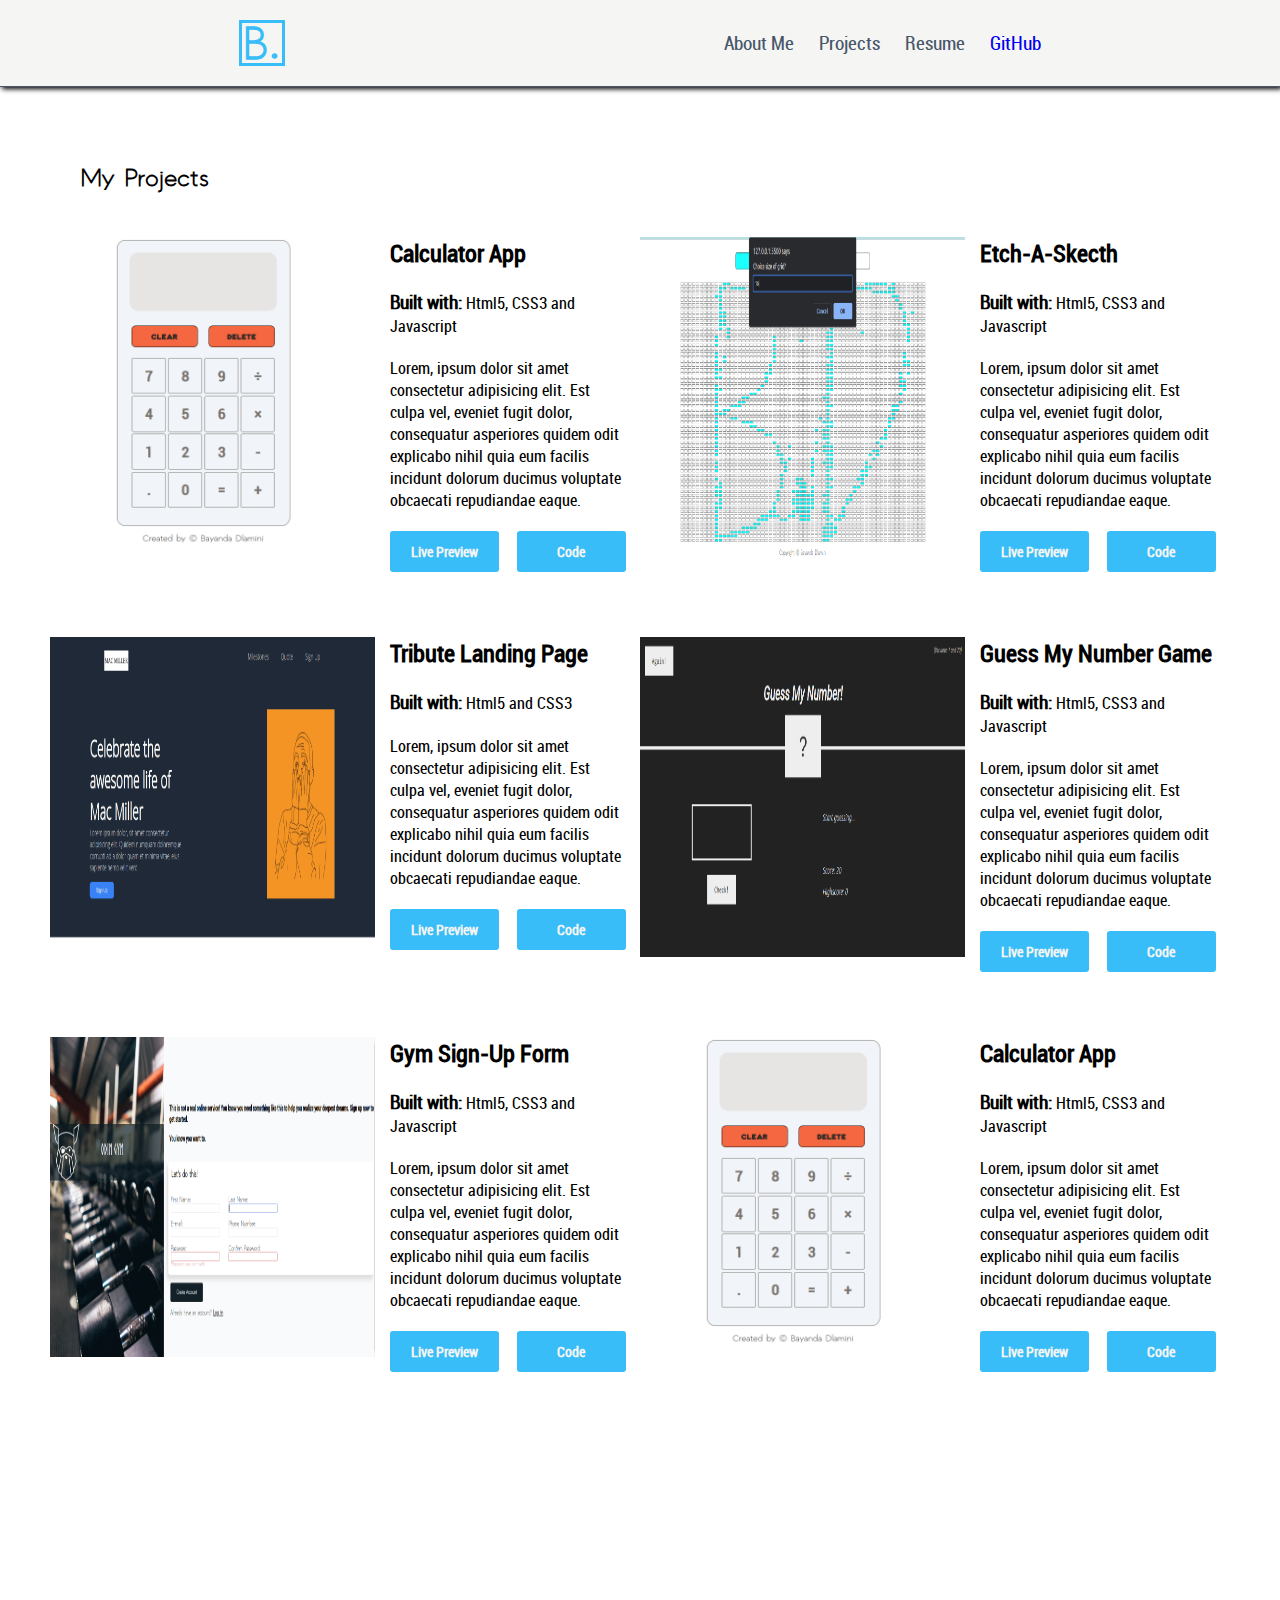
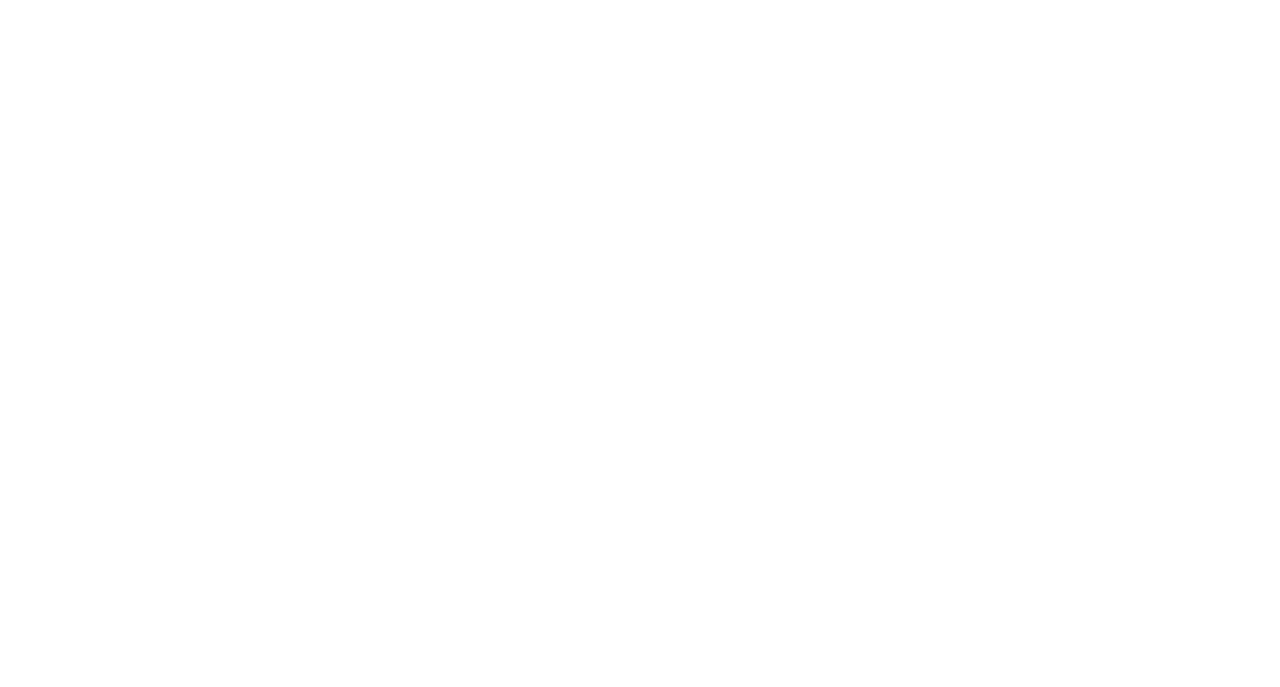
<file: index.html>
<!DOCTYPE html>
<html lang="en">
  <head>
    <meta charset="UTF-8" />
    <meta http-equiv="X-UA-Compatible" content="IE=edge" />
    <meta name="viewport" content="width=device-width, initial-scale=1.0" />
    <link rel="stylesheet" href="style.css" />

    <script src="/script.js" defer></script>
    <title>Portfolio</title>
  </head>
  <body>
    <header class="head-container">
      <div class="logo-container">
        <span class="letter">B</span>
        <span class="point">.</span>
      </div>
      <div class="right-links">
        <ul class="link-container">
          <a href="">
            <li class="item-">About Me</li>
          </a>
          <a href="">
            <li class="item-">Projects</li>
          </a>
          <a href="">
            <li class="item-">Resume</li>
          </a>
          <a href="https://github.com/" target="_blank">
            <li class="item-">GitHub</li>
          </a>
        </ul>
      </div>
    </header>
    <div class="project-container">
      <h2 class="project-heading">My Projects</h2>

      <div class="pro-1">
        <img src="calculator.png" alt="calculator-app" class="pro-image" />

        <div class="descption-pro">
          <span class="descrip-heading"> Calculator App <br /> </span>

          <div>
            <span class="bold-pro"> Built with: </span>
            Html5, CSS3 and Javascript
            <br />
          </div>

          <span
            >Lorem, ipsum dolor sit amet consectetur adipisicing elit. Est culpa
            vel, eveniet fugit dolor, consequatur asperiores quidem odit
            explicabo nihil quia eum facilis incidunt dolorum ducimus voluptate
            obcaecati repudiandae eaque.
          </span>

          <div class="btn-pro">
            <a href="https://ogwhiskers.github.io/calculator" class="btn"
              >Live Preview</a
            >
            <a href="https://github.com/OGWhiskers/calculator" class="btn"
              >Code</a
            >
          </div>
        </div>
      </div>

      <div class="pro-2">
        <img src="ecth-a-skecth.png" alt="Etch-A-Skecth" class="pro-image" />

        <div class="descption-pro">
          <span class="descrip-heading"> Etch-A-Skecth <br /> </span>

          <div>
            <span class="bold-pro"> Built with: </span>
            Html5, CSS3 and Javascript
            <br />
          </div>
          <span
            >Lorem, ipsum dolor sit amet consectetur adipisicing elit. Est culpa
            vel, eveniet fugit dolor, consequatur asperiores quidem odit
            explicabo nihil quia eum facilis incidunt dolorum ducimus voluptate
            obcaecati repudiandae eaque.
          </span>

          <div class="btn-pro">
            <a href="https://ogwhiskers.github.io/Etch-A-Skecth/" class="btn"
              >Live Preview</a
            >
            <a href="https://github.com/OGWhiskers/Etch-A-Skecth" class="btn"
              >Code</a
            >
          </div>
        </div>
      </div>

      <div class="pro-3">
        <img src="landing.png" alt="landing page" class="pro-image" />

        <div class="descption-pro">
          <span class="descrip-heading"> Tribute Landing Page <br /> </span>

          <div>
            <span class="bold-pro"> Built with: </span>
            Html5 and CSS3
            <br />
          </div>
          <span
            >Lorem, ipsum dolor sit amet consectetur adipisicing elit. Est culpa
            vel, eveniet fugit dolor, consequatur asperiores quidem odit
            explicabo nihil quia eum facilis incidunt dolorum ducimus voluptate
            obcaecati repudiandae eaque.
          </span>

          <div class="btn-pro">
            <a href="https://ogwhiskers.github.io/Landing-page/" class="btn"
              >Live Preview</a
            >
            <a href="https://github.com/OGWhiskers/Landing-page" class="btn"
              >Code</a
            >
          </div>
        </div>
      </div>

      <div class="pro-4">
        <img src="guess-my-number.png" class="pro-image" />

        <div class="descption-pro">
          <span class="descrip-heading"> Guess My Number Game <br /> </span>

          <div>
            <span class="bold-pro"> Built with: </span>
            Html5, CSS3 and Javascript
            <br />
          </div>

          <span
            >Lorem, ipsum dolor sit amet consectetur adipisicing elit. Est culpa
            vel, eveniet fugit dolor, consequatur asperiores quidem odit
            explicabo nihil quia eum facilis incidunt dolorum ducimus voluptate
            obcaecati repudiandae eaque.
          </span>

          <div class="btn-pro">
            <a href="https://ogwhiskers.github.io/guess-my-number/" class="btn"
              >Live Preview</a
            >
            <a href="https://github.com/OGWhiskers/guess-my-number" class="btn"
              >Code</a
            >
          </div>
        </div>
      </div>

      <div class="pro-5">
        <img src="gym.png" alt="calculator-app" class="pro-image" />

        <div class="descption-pro">
          <span class="descrip-heading"> Gym Sign-Up Form <br /> </span>

          <div>
            <span class="bold-pro"> Built with: </span>
            Html5, CSS3 and Javascript
            <br />
          </div>

          <span
            >Lorem, ipsum dolor sit amet consectetur adipisicing elit. Est culpa
            vel, eveniet fugit dolor, consequatur asperiores quidem odit
            explicabo nihil quia eum facilis incidunt dolorum ducimus voluptate
            obcaecati repudiandae eaque.
          </span>

          <div class="btn-pro">
            <a href="https://ogwhiskers.github.io/sign-up-form/" class="btn"
              >Live Preview</a
            >
            <a href="https://github.com/OGWhiskers/sign-up-form" class="btn"
              >Code</a
            >
          </div>
        </div>
      </div>

      <div class="pro-6">
        <img
          src="/img/Screenshot from 2023-06-09 15-13-58.png"
          alt="calculator-app"
          class="pro-image"
        />

        <div class="descption-pro">
          <span class="descrip-heading"> Calculator App <br /> </span>

          <div>
            <span class="bold-pro"> Built with: </span>
            Html5, CSS3 and Javascript
            <br />
          </div>

          <span
            >Lorem, ipsum dolor sit amet consectetur adipisicing elit. Est culpa
            vel, eveniet fugit dolor, consequatur asperiores quidem odit
            explicabo nihil quia eum facilis incidunt dolorum ducimus voluptate
            obcaecati repudiandae eaque.
          </span>

          <div class="btn-pro">
            <a href="http://" class="btn">Live Preview</a>
            <a href="http://" class="btn">Code</a>
          </div>
        </div>
      </div>
    </div>

    <script src="script.js" type="text/Javascript"></script>
  </body>
</html>
</file>
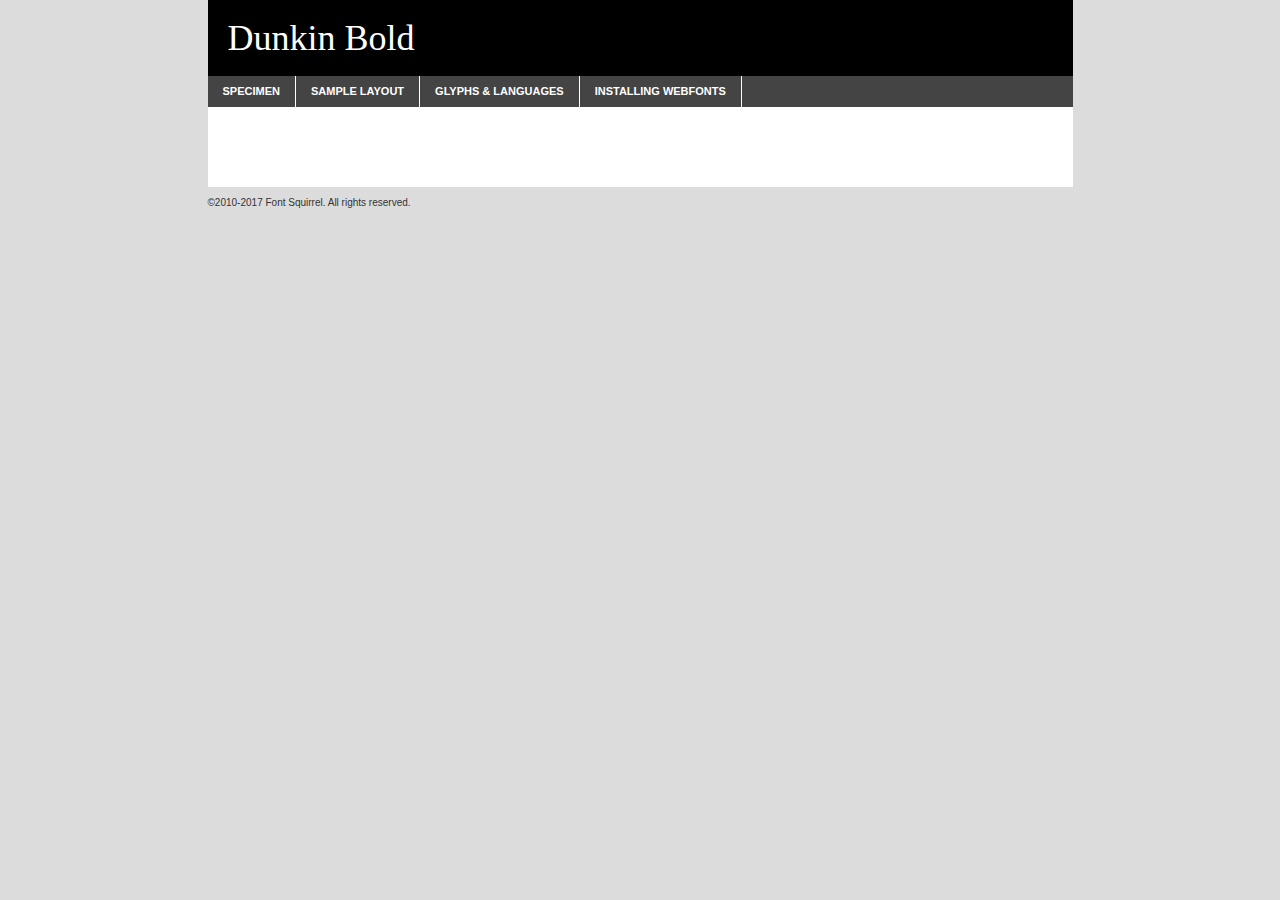
<file: fonts/dunkin_bold-demo.html>
<!DOCTYPE html PUBLIC "-//W3C//DTD XHTML 1.0 Transitional//EN"
        "http://www.w3.org/TR/xhtml1/DTD/xhtml1-transitional.dtd">

<html xmlns="http://www.w3.org/1999/xhtml" xml:lang="en" lang="en">
<head>
    <meta http-equiv="Content-Type" content="text/html; charset=utf-8"/>
    <script src="http://ajax.googleapis.com/ajax/libs/jquery/1.7.2/jquery.min.js" type="text/javascript" charset="utf-8"></script>
    <script type="text/javascript">
		(function($) {
			$.fn.easyTabs = function(option) {
				var param = jQuery.extend({ fadeSpeed: 'fast', defaultContent: 1, activeClass: 'active' }, option);
				$(this).each(function() {
					var thisId = '#' + this.id;
					if ( param.defaultContent == '' )
					{
						param.defaultContent = 1;
					}
					if ( typeof param.defaultContent == 'number' )
					{
						var defaultTab = $(thisId + ' .tabs li:eq(' + (param.defaultContent - 1) + ') a').attr('href').substr(1);
					}
					else
					{
						var defaultTab = param.defaultContent;
					}
					$(thisId + ' .tabs li a').each(function() {
						var tabToHide = $(this).attr('href').substr(1);
						$('#' + tabToHide).addClass('easytabs-tab-content');
					});
					hideAll();
					changeContent(defaultTab);

					function hideAll() {$(thisId + ' .easytabs-tab-content').hide();}

					function changeContent(tabId)
					{
						hideAll();
						$(thisId + ' .tabs li').removeClass(param.activeClass);
						$(thisId + ' .tabs li a[href=#' + tabId + ']').closest('li').addClass(param.activeClass);
						if ( param.fadeSpeed != 'none' )
						{
							$(thisId + ' #' + tabId).fadeIn(param.fadeSpeed);
						}
						else
						{
							$(thisId + ' #' + tabId).show();
						}
					}

					$(thisId + ' .tabs li').click(function() {
						var tabId = $(this).find('a').attr('href').substr(1);
						changeContent(tabId);
						return false;
					});
				});
			}
		})(jQuery);
    </script>
    <link rel="stylesheet" href="specimen_files/specimen_stylesheet.css" type="text/css" charset="utf-8"/>
    <link rel="stylesheet" href="stylesheet.css" type="text/css" charset="utf-8"/>

    <style type="text/css">
        		body {
			font-family: 'dunkinbold';
        		}

            </style>

    <title>Dunkin Bold Specimen</title>


    <script type="text/javascript" charset="utf-8">
		$(document).ready(function() {
			$('#container').easyTabs({ defaultContent: 1 });
		});
    </script>
</head>

<body>
<div id="container">
    <div id="header">
		Dunkin Bold    </div>
    <ul class="tabs">
        <li><a href="#specimen">Specimen</a></li>
        <li><a href="#layout">Sample Layout</a></li>
		        <li><a href="#glyphs">Glyphs &amp; Languages</a></li>
        <li><a href="#installing">Installing Webfonts</a></li>

    </ul>

    <div id="main_content">


        <div id="specimen">

            <div class="section">
                <div class="grid12 firstcol">
                    <div class="huge">AaBb</div>
                </div>
            </div>

            <div class="section">
                <div class="glyph_range">A&#x200B;B&#x200b;C&#x200b;D&#x200b;E&#x200b;F&#x200b;G&#x200b;H&#x200b;I&#x200b;J&#x200b;K&#x200b;L&#x200b;M&#x200b;N&#x200b;O&#x200b;P&#x200b;Q&#x200b;R&#x200b;S&#x200b;T&#x200b;U&#x200b;V&#x200b;W&#x200b;X&#x200b;Y&#x200b;Z&#x200b;a&#x200b;b&#x200b;c&#x200b;d&#x200b;e&#x200b;f&#x200b;g&#x200b;h&#x200b;i&#x200b;j&#x200b;k&#x200b;l&#x200b;m&#x200b;n&#x200b;o&#x200b;p&#x200b;q&#x200b;r&#x200b;s&#x200b;t&#x200b;u&#x200b;v&#x200b;w&#x200b;x&#x200b;y&#x200b;z&#x200b;1&#x200b;2&#x200b;3&#x200b;4&#x200b;5&#x200b;6&#x200b;7&#x200b;8&#x200b;9&#x200b;0&#x200b;&amp;&#x200b;.&#x200b;,&#x200b;?&#x200b;!&#x200b;&#64;&#x200b;(&#x200b;)&#x200b;#&#x200b;$&#x200b;%&#x200b;*&#x200b;+&#x200b;-&#x200b;=&#x200b;:&#x200b;;</div>
            </div>
            <div class="section">
                <div class="grid12 firstcol">
                    <table class="sample_table">
                        <tr>
                            <td>10</td>
                            <td class="size10">abcdefghijklmnopqrstuvwxyzABCDEFGHIJKLMNOPQRSTUVWXYZ0123456789abcdefghijklmnopqrstuvwxyzABCDEFGHIJKLMNOPQRSTUVWXYZ0123456789abcdefghijklmnopqrstuvwxyzABCDEFGHIJKLMNOPQRSTUVWXYZ</td>
                        </tr>
                        <tr>
                            <td>11</td>
                            <td class="size11">abcdefghijklmnopqrstuvwxyzABCDEFGHIJKLMNOPQRSTUVWXYZ0123456789abcdefghijklmnopqrstuvwxyzABCDEFGHIJKLMNOPQRSTUVWXYZ0123456789abcdefghijklmnopqrstuvwxyzABCDEFGHIJKLMNOPQRSTUVWXYZ</td>
                        </tr>
                        <tr>
                            <td>12</td>
                            <td class="size12">abcdefghijklmnopqrstuvwxyzABCDEFGHIJKLMNOPQRSTUVWXYZ0123456789abcdefghijklmnopqrstuvwxyzABCDEFGHIJKLMNOPQRSTUVWXYZ0123456789abcdefghijklmnopqrstuvwxyzABCDEFGHIJKLMNOPQRSTUVWXYZ</td>
                        </tr>
                        <tr>
                            <td>13</td>
                            <td class="size13">abcdefghijklmnopqrstuvwxyzABCDEFGHIJKLMNOPQRSTUVWXYZ0123456789abcdefghijklmnopqrstuvwxyzABCDEFGHIJKLMNOPQRSTUVWXYZ0123456789abcdefghijklmnopqrstuvwxyzABCDEFGHIJKLMNOPQRSTUVWXYZ</td>
                        </tr>
                        <tr>
                            <td>14</td>
                            <td class="size14">abcdefghijklmnopqrstuvwxyzABCDEFGHIJKLMNOPQRSTUVWXYZ0123456789abcdefghijklmnopqrstuvwxyzABCDEFGHIJKLMNOPQRSTUVWXYZ0123456789abcdefghijklmnopqrstuvwxyzABCDEFGHIJKLMNOPQRSTUVWXYZ</td>
                        </tr>
                        <tr>
                            <td>16</td>
                            <td class="size16">abcdefghijklmnopqrstuvwxyzABCDEFGHIJKLMNOPQRSTUVWXYZ0123456789abcdefghijklmnopqrstuvwxyzABCDEFGHIJKLMNOPQRSTUVWXYZ</td>
                        </tr>
                        <tr>
                            <td>18</td>
                            <td class="size18">abcdefghijklmnopqrstuvwxyzABCDEFGHIJKLMNOPQRSTUVWXYZ0123456789abcdefghijklmnopqrstuvwxyzABCDEFGHIJKLMNOPQRSTUVWXYZ</td>
                        </tr>
                        <tr>
                            <td>20</td>
                            <td class="size20">abcdefghijklmnopqrstuvwxyzABCDEFGHIJKLMNOPQRSTUVWXYZ0123456789abcdefghijklmnopqrstuvwxyzABCDEFGHIJKLMNOPQRSTUVWXYZ</td>
                        </tr>
                        <tr>
                            <td>24</td>
                            <td class="size24">abcdefghijklmnopqrstuvwxyzABCDEFGHIJKLMNOPQRSTUVWXYZ0123456789abcdefghijklmnopqrstuvwxyzABCDEFGHIJKLMNOPQRSTUVWXYZ</td>
                        </tr>
                        <tr>
                            <td>30</td>
                            <td class="size30">abcdefghijklmnopqrstuvwxyzABCDEFGHIJKLMNOPQRSTUVWXYZ0123456789abcdefghijklmnopqrstuvwxyzABCDEFGHIJKLMNOPQRSTUVWXYZ</td>
                        </tr>
                        <tr>
                            <td>36</td>
                            <td class="size36">abcdefghijklmnopqrstuvwxyzABCDEFGHIJKLMNOPQRSTUVWXYZ0123456789abcdefghijklmnopqrstuvwxyzABCDEFGHIJKLMNOPQRSTUVWXYZ</td>
                        </tr>
                        <tr>
                            <td>48</td>
                            <td class="size48">abcdefghijklmnopqrstuvwxyzABCDEFGHIJKLMNOPQRSTUVWXYZ0123456789abcdefghijklmnopqrstuvwxyzABCDEFGHIJKLMNOPQRSTUVWXYZ</td>
                        </tr>
                        <tr>
                            <td>60</td>
                            <td class="size60">abcdefghijklmnopqrstuvwxyzABCDEFGHIJKLMNOPQRSTUVWXYZ0123456789abcdefghijklmnopqrstuvwxyzABCDEFGHIJKLMNOPQRSTUVWXYZ</td>
                        </tr>
                        <tr>
                            <td>72</td>
                            <td class="size72">abcdefghijklmnopqrstuvwxyzABCDEFGHIJKLMNOPQRSTUVWXYZ0123456789abcdefghijklmnopqrstuvwxyzABCDEFGHIJKLMNOPQRSTUVWXYZ</td>
                        </tr>
                        <tr>
                            <td>90</td>
                            <td class="size90">abcdefghijklmnopqrstuvwxyzABCDEFGHIJKLMNOPQRSTUVWXYZ0123456789abcdefghijklmnopqrstuvwxyzABCDEFGHIJKLMNOPQRSTUVWXYZ</td>
                        </tr>
                    </table>

                </div>

            </div>


            <div class="section" id="bodycomparison">


                <div id="xheight">
                    <div class="fontbody">&#x25FC;&#x25FC;&#x25FC;&#x25FC;&#x25FC;&#x25FC;&#x25FC;&#x25FC;&#x25FC;&#x25FC;&#x25FC;&#x25FC;&#x25FC;&#x25FC;&#x25FC;&#x25FC;&#x25FC;&#x25FC;&#x25FC;&#x25FC;&#x25FC;&#x25FC;&#x25FC;&#x25FC;&#x25FC;&#x25FC;&#x25FC;&#x25FC;&#x25FC;&#x25FC;&#x25FC;&#x25FC;&#x25FC;&#x25FC;&#x25FC;&#x25FC;&#x25FC;&#x25FC;&#x25FC;&#x25FC;&#x25FC;&#x25FC;&#x25FC;&#x25FC;&#x25FC;&#x25FC;&#x25FC;&#x25FC;&#x25FC;&#x25FC;&#x25FC;&#x25FC;&#x25FC;&#x25FC;&#x25FC;&#x25FC;&#x25FC;&#x25FC;&#x25FC;&#x25FC;&#x25FC;&#x25FC;&#x25FC;&#x25FC;&#x25FC;&#x25FC;&#x25FC;&#x25FC;&#x25FC;&#x25FC;&#x25FC;&#x25FC;&#x25FC;&#x25FC;&#x25FC;&#x25FC;&#x25FC;&#x25FC;&#x25FC;&#x25FC;&#x25FC;&#x25FC;&#x25FC;&#x25FC;&#x25FC;&#x25FC;&#x25FC;&#x25FC;&#x25FC;&#x25FC;&#x25FC;&#x25FC;&#x25FC;&#x25FC;&#x25FC;&#x25FC;&#x25FC;&#x25FC;&#x25FC;body</div>
                    <div class="arialbody">body</div>
                    <div class="verdanabody">body</div>
                    <div class="georgiabody">body</div>
                </div>
                <div class="fontbody" style="z-index:1">
                    body<span>Dunkin Bold</span>
                </div>
                <div class="arialbody" style="z-index:1">
                    body<span>Arial</span>
                </div>
                <div class="verdanabody" style="z-index:1">
                    body<span>Verdana</span>
                </div>
                <div class="georgiabody" style="z-index:1">
                    body<span>Georgia</span>
                </div>


            </div>


            <div class="section psample psample_row1" id="">

                <div class="grid2 firstcol">
                    <p class="size10"><span>10.</span>Aenean lacinia bibendum nulla sed consectetur. Fusce dapibus, tellus ac cursus commodo, tortor mauris condimentum nibh, ut fermentum massa justo sit amet risus. Nullam id dolor id nibh ultricies vehicula ut id elit. Cum sociis natoque penatibus et magnis dis parturient montes, nascetur ridiculus mus. Nulla vitae elit libero, a pharetra augue.</p>

                </div>
                <div class="grid3">
                    <p class="size11"><span>11.</span>Aenean lacinia bibendum nulla sed consectetur. Fusce dapibus, tellus ac cursus commodo, tortor mauris condimentum nibh, ut fermentum massa justo sit amet risus. Nullam id dolor id nibh ultricies vehicula ut id elit. Cum sociis natoque penatibus et magnis dis parturient montes, nascetur ridiculus mus. Nulla vitae elit libero, a pharetra augue.</p>

                </div>
                <div class="grid3">
                    <p class="size12"><span>12.</span>Aenean lacinia bibendum nulla sed consectetur. Fusce dapibus, tellus ac cursus commodo, tortor mauris condimentum nibh, ut fermentum massa justo sit amet risus. Nullam id dolor id nibh ultricies vehicula ut id elit. Cum sociis natoque penatibus et magnis dis parturient montes, nascetur ridiculus mus. Nulla vitae elit libero, a pharetra augue.</p>

                </div>
                <div class="grid4">
                    <p class="size13"><span>13.</span>Aenean lacinia bibendum nulla sed consectetur. Fusce dapibus, tellus ac cursus commodo, tortor mauris condimentum nibh, ut fermentum massa justo sit amet risus. Nullam id dolor id nibh ultricies vehicula ut id elit. Cum sociis natoque penatibus et magnis dis parturient montes, nascetur ridiculus mus. Nulla vitae elit libero, a pharetra augue.</p>

                </div>
                <div class="white_blend"></div>

            </div>
            <div class="section psample psample_row2" id="">
                <div class="grid3 firstcol">
                    <p class="size14"><span>14.</span>Aenean lacinia bibendum nulla sed consectetur. Fusce dapibus, tellus ac cursus commodo, tortor mauris condimentum nibh, ut fermentum massa justo sit amet risus. Nullam id dolor id nibh ultricies vehicula ut id elit. Cum sociis natoque penatibus et magnis dis parturient montes, nascetur ridiculus mus. Nulla vitae elit libero, a pharetra augue.</p>

                </div>
                <div class="grid4">
                    <p class="size16"><span>16.</span>Aenean lacinia bibendum nulla sed consectetur. Fusce dapibus, tellus ac cursus commodo, tortor mauris condimentum nibh, ut fermentum massa justo sit amet risus. Nullam id dolor id nibh ultricies vehicula ut id elit. Cum sociis natoque penatibus et magnis dis parturient montes, nascetur ridiculus mus. Nulla vitae elit libero, a pharetra augue.</p>

                </div>
                <div class="grid5">
                    <p class="size18"><span>18.</span>Aenean lacinia bibendum nulla sed consectetur. Fusce dapibus, tellus ac cursus commodo, tortor mauris condimentum nibh, ut fermentum massa justo sit amet risus. Nullam id dolor id nibh ultricies vehicula ut id elit. Cum sociis natoque penatibus et magnis dis parturient montes, nascetur ridiculus mus. Nulla vitae elit libero, a pharetra augue.</p>

                </div>

                <div class="white_blend"></div>

            </div>

            <div class="section psample psample_row3" id="">
                <div class="grid5 firstcol">
                    <p class="size20"><span>20.</span>Aenean lacinia bibendum nulla sed consectetur. Fusce dapibus, tellus ac cursus commodo, tortor mauris condimentum nibh, ut fermentum massa justo sit amet risus. Nullam id dolor id nibh ultricies vehicula ut id elit. Cum sociis natoque penatibus et magnis dis parturient montes, nascetur ridiculus mus. Nulla vitae elit libero, a pharetra augue.</p>
                </div>
                <div class="grid7">
                    <p class="size24"><span>24.</span>Aenean lacinia bibendum nulla sed consectetur. Fusce dapibus, tellus ac cursus commodo, tortor mauris condimentum nibh, ut fermentum massa justo sit amet risus. Nullam id dolor id nibh ultricies vehicula ut id elit. Cum sociis natoque penatibus et magnis dis parturient montes, nascetur ridiculus mus. Nulla vitae elit libero, a pharetra augue.</p>
                </div>

                <div class="white_blend"></div>

            </div>

            <div class="section psample psample_row4" id="">
                <div class="grid12 firstcol">
                    <p class="size30"><span>30.</span>Aenean lacinia bibendum nulla sed consectetur. Fusce dapibus, tellus ac cursus commodo, tortor mauris condimentum nibh, ut fermentum massa justo sit amet risus. Nullam id dolor id nibh ultricies vehicula ut id elit. Cum sociis natoque penatibus et magnis dis parturient montes, nascetur ridiculus mus. Nulla vitae elit libero, a pharetra augue.</p>
                </div>
                <div class="white_blend"></div>

            </div>


            <div class="section psample psample_row1 fullreverse">
                <div class="grid2 firstcol">
                    <p class="size10"><span>10.</span>Aenean lacinia bibendum nulla sed consectetur. Fusce dapibus, tellus ac cursus commodo, tortor mauris condimentum nibh, ut fermentum massa justo sit amet risus. Nullam id dolor id nibh ultricies vehicula ut id elit. Cum sociis natoque penatibus et magnis dis parturient montes, nascetur ridiculus mus. Nulla vitae elit libero, a pharetra augue.</p>

                </div>
                <div class="grid3">
                    <p class="size11"><span>11.</span>Aenean lacinia bibendum nulla sed consectetur. Fusce dapibus, tellus ac cursus commodo, tortor mauris condimentum nibh, ut fermentum massa justo sit amet risus. Nullam id dolor id nibh ultricies vehicula ut id elit. Cum sociis natoque penatibus et magnis dis parturient montes, nascetur ridiculus mus. Nulla vitae elit libero, a pharetra augue.</p>

                </div>
                <div class="grid3">
                    <p class="size12"><span>12.</span>Aenean lacinia bibendum nulla sed consectetur. Fusce dapibus, tellus ac cursus commodo, tortor mauris condimentum nibh, ut fermentum massa justo sit amet risus. Nullam id dolor id nibh ultricies vehicula ut id elit. Cum sociis natoque penatibus et magnis dis parturient montes, nascetur ridiculus mus. Nulla vitae elit libero, a pharetra augue.</p>

                </div>
                <div class="grid4">
                    <p class="size13"><span>13.</span>Aenean lacinia bibendum nulla sed consectetur. Fusce dapibus, tellus ac cursus commodo, tortor mauris condimentum nibh, ut fermentum massa justo sit amet risus. Nullam id dolor id nibh ultricies vehicula ut id elit. Cum sociis natoque penatibus et magnis dis parturient montes, nascetur ridiculus mus. Nulla vitae elit libero, a pharetra augue.</p>

                </div>
                <div class="black_blend"></div>

            </div>

            <div class="section psample psample_row2 fullreverse">
                <div class="grid3 firstcol">
                    <p class="size14"><span>14.</span>Aenean lacinia bibendum nulla sed consectetur. Fusce dapibus, tellus ac cursus commodo, tortor mauris condimentum nibh, ut fermentum massa justo sit amet risus. Nullam id dolor id nibh ultricies vehicula ut id elit. Cum sociis natoque penatibus et magnis dis parturient montes, nascetur ridiculus mus. Nulla vitae elit libero, a pharetra augue.</p>

                </div>
                <div class="grid4">
                    <p class="size16"><span>16.</span>Aenean lacinia bibendum nulla sed consectetur. Fusce dapibus, tellus ac cursus commodo, tortor mauris condimentum nibh, ut fermentum massa justo sit amet risus. Nullam id dolor id nibh ultricies vehicula ut id elit. Cum sociis natoque penatibus et magnis dis parturient montes, nascetur ridiculus mus. Nulla vitae elit libero, a pharetra augue.</p>

                </div>
                <div class="grid5">
                    <p class="size18"><span>18.</span>Aenean lacinia bibendum nulla sed consectetur. Fusce dapibus, tellus ac cursus commodo, tortor mauris condimentum nibh, ut fermentum massa justo sit amet risus. Nullam id dolor id nibh ultricies vehicula ut id elit. Cum sociis natoque penatibus et magnis dis parturient montes, nascetur ridiculus mus. Nulla vitae elit libero, a pharetra augue.</p>

                </div>
                <div class="black_blend"></div>

            </div>

            <div class="section psample fullreverse psample_row3" id="">
                <div class="grid5 firstcol">
                    <p class="size20"><span>20.</span>Aenean lacinia bibendum nulla sed consectetur. Fusce dapibus, tellus ac cursus commodo, tortor mauris condimentum nibh, ut fermentum massa justo sit amet risus. Nullam id dolor id nibh ultricies vehicula ut id elit. Cum sociis natoque penatibus et magnis dis parturient montes, nascetur ridiculus mus. Nulla vitae elit libero, a pharetra augue.</p>
                </div>
                <div class="grid7">
                    <p class="size24"><span>24.</span>Aenean lacinia bibendum nulla sed consectetur. Fusce dapibus, tellus ac cursus commodo, tortor mauris condimentum nibh, ut fermentum massa justo sit amet risus. Nullam id dolor id nibh ultricies vehicula ut id elit. Cum sociis natoque penatibus et magnis dis parturient montes, nascetur ridiculus mus. Nulla vitae elit libero, a pharetra augue.</p>
                </div>

                <div class="black_blend"></div>

            </div>

            <div class="section psample fullreverse psample_row4" id="" style="border-bottom: 20px #000 solid;">
                <div class="grid12 firstcol">
                    <p class="size30"><span>30.</span>Aenean lacinia bibendum nulla sed consectetur. Fusce dapibus, tellus ac cursus commodo, tortor mauris condimentum nibh, ut fermentum massa justo sit amet risus. Nullam id dolor id nibh ultricies vehicula ut id elit. Cum sociis natoque penatibus et magnis dis parturient montes, nascetur ridiculus mus. Nulla vitae elit libero, a pharetra augue.</p>
                </div>
                <div class="black_blend"></div>

            </div>


        </div>

        <div id="layout">

            <div class="section">

                <div class="grid12 firstcol">
                    <h1>Lorem Ipsum Dolor</h1>
                    <h2>Etiam porta sem malesuada magna mollis euismod</h2>

                    <p class="byline">By <a href="#link">Aenean Lacinia</a></p>
                </div>
            </div>
            <div class="section">
                <div class="grid8 firstcol">
                    <p class="large">Donec sed odio dui. Morbi leo risus, porta ac consectetur ac, vestibulum at eros. Fusce dapibus, tellus ac cursus commodo, tortor mauris condimentum nibh, ut fermentum massa justo sit amet risus. </p>


                    <h3>Pellentesque ornare sem</h3>

                    <p>Maecenas sed diam eget risus varius blandit sit amet non magna. Maecenas faucibus mollis interdum. Donec ullamcorper nulla non metus auctor fringilla. Nullam id dolor id nibh ultricies vehicula ut id elit. Nullam id dolor id nibh ultricies vehicula ut id elit. </p>

                    <p>Aenean eu leo quam. Pellentesque ornare sem lacinia quam venenatis vestibulum. Lorem ipsum dolor sit amet, consectetur adipiscing elit. Cum sociis natoque penatibus et magnis dis parturient montes, nascetur ridiculus mus. </p>

                    <p>Nulla vitae elit libero, a pharetra augue. Praesent commodo cursus magna, vel scelerisque nisl consectetur et. Aenean lacinia bibendum nulla sed consectetur. </p>

                    <p>Nullam quis risus eget urna mollis ornare vel eu leo. Nullam quis risus eget urna mollis ornare vel eu leo. Maecenas sed diam eget risus varius blandit sit amet non magna. Donec ullamcorper nulla non metus auctor fringilla. </p>

                    <h3>Cras mattis consectetur</h3>

                    <p>Aenean eu leo quam. Pellentesque ornare sem lacinia quam venenatis vestibulum. Aenean lacinia bibendum nulla sed consectetur. Integer posuere erat a ante venenatis dapibus posuere velit aliquet. Cras mattis consectetur purus sit amet fermentum. </p>

                    <p>Nullam id dolor id nibh ultricies vehicula ut id elit. Nullam quis risus eget urna mollis ornare vel eu leo. Cras mattis consectetur purus sit amet fermentum.</p>
                </div>

                <div class="grid4 sidebar">

                    <div class="box reverse">
                        <p class="last">Nullam quis risus eget urna mollis ornare vel eu leo. Donec ullamcorper nulla non metus auctor fringilla. Cras mattis consectetur purus sit amet fermentum. Sed posuere consectetur est at lobortis. Lorem ipsum dolor sit amet, consectetur adipiscing elit. </p>
                    </div>

                    <p class="caption">Maecenas sed diam eget risus varius.</p>

                    <p>Vestibulum id ligula porta felis euismod semper. Integer posuere erat a ante venenatis dapibus posuere velit aliquet. Vestibulum id ligula porta felis euismod semper. Sed posuere consectetur est at lobortis. Maecenas sed diam eget risus varius blandit sit amet non magna. Fusce dapibus, tellus ac cursus commodo, tortor mauris condimentum nibh, ut fermentum massa justo sit amet risus. </p>


                    <p>Duis mollis, est non commodo luctus, nisi erat porttitor ligula, eget lacinia odio sem nec elit. Aenean lacinia bibendum nulla sed consectetur. Vivamus sagittis lacus vel augue laoreet rutrum faucibus dolor auctor. Aenean lacinia bibendum nulla sed consectetur. Nullam quis risus eget urna mollis ornare vel eu leo. </p>

                    <p>Praesent commodo cursus magna, vel scelerisque nisl consectetur et. Donec ullamcorper nulla non metus auctor fringilla. Maecenas faucibus mollis interdum. Fusce dapibus, tellus ac cursus commodo, tortor mauris condimentum nibh, ut fermentum massa justo sit amet risus. </p>

                </div>
            </div>

        </div>


		

        <div id="glyphs">
            <div class="section">
                <div class="grid12 firstcol">

                    <h1>Language Support</h1>
                    <p>The subset of Dunkin Bold in this kit supports the following languages:<br/>

						Albanian, Basque, Breton, Chamorro, Danish, English, Faroese, Finnish, Frisian, Galician, German, Icelandic, Italian, Malagasy, Norwegian, Portuguese, Spanish, Alsatian, Aragonese, Arapaho, Arrernte, Asturian, Aymara, Bislama, Cebuano, Corsican, Fijian, French_creole, Genoese, Gilbertese, Greenlandic, Haitian_creole, Hiligaynon, Hmong, Hopi, Ibanag, Iloko_ilokano, Indonesian, Interglossa_glosa, Interlingua, Irish_gaelic, Jerriais, Lojban, Lombard, Luxembourgeois, Manx, Mohawk, Norfolk_pitcairnese, Occitan, Oromo, Pangasinan, Papiamento, Piedmontese, Potawatomi, Rhaeto-romance, Romansh, Rotokas, Sami_lule, Samoan, Sardinian, Scots_gaelic, Seychelles_creole, Shona, Sicilian, Somali, Southern_ndebele, Swahili, Swati_swazi, Tagalog_filipino_pilipino, Tetum, Tok_pisin, Uyghur_latinized, Volapuk, Walloon, Warlpiri, Xhosa, Yapese, Zulu, Latinbasic, Ubasic, Demo                    </p>
                    <h1>Glyph Chart</h1>
                    <p>The subset of Dunkin Bold in this kit includes all the glyphs listed below. Unicode entities are included above each glyph to help you insert individual characters into your layout.</p>
                    <div id="glyph_chart">

																				                                <div><p>&amp;#29;</p>&#29;</div>
																				                                <div><p>&amp;#13;</p>&#13;</div>
																				                                <div><p>&amp;#29;</p>&#29;</div>
																				                                <div><p>&amp;#32;</p>&#32;</div>
																				                                <div><p>&amp;#33;</p>&#33;</div>
																				                                <div><p>&amp;#34;</p>&#34;</div>
																				                                <div><p>&amp;#35;</p>&#35;</div>
																				                                <div><p>&amp;#36;</p>&#36;</div>
																				                                <div><p>&amp;#37;</p>&#37;</div>
																				                                <div><p>&amp;#38;</p>&#38;</div>
																				                                <div><p>&amp;#39;</p>&#39;</div>
																				                                <div><p>&amp;#40;</p>&#40;</div>
																				                                <div><p>&amp;#41;</p>&#41;</div>
																				                                <div><p>&amp;#42;</p>&#42;</div>
																				                                <div><p>&amp;#43;</p>&#43;</div>
																				                                <div><p>&amp;#44;</p>&#44;</div>
																				                                <div><p>&amp;#45;</p>&#45;</div>
																				                                <div><p>&amp;#46;</p>&#46;</div>
																				                                <div><p>&amp;#47;</p>&#47;</div>
																				                                <div><p>&amp;#48;</p>&#48;</div>
																				                                <div><p>&amp;#49;</p>&#49;</div>
																				                                <div><p>&amp;#50;</p>&#50;</div>
																				                                <div><p>&amp;#51;</p>&#51;</div>
																				                                <div><p>&amp;#52;</p>&#52;</div>
																				                                <div><p>&amp;#53;</p>&#53;</div>
																				                                <div><p>&amp;#54;</p>&#54;</div>
																				                                <div><p>&amp;#55;</p>&#55;</div>
																				                                <div><p>&amp;#56;</p>&#56;</div>
																				                                <div><p>&amp;#57;</p>&#57;</div>
																				                                <div><p>&amp;#58;</p>&#58;</div>
																				                                <div><p>&amp;#59;</p>&#59;</div>
																				                                <div><p>&amp;#60;</p>&#60;</div>
																				                                <div><p>&amp;#61;</p>&#61;</div>
																				                                <div><p>&amp;#62;</p>&#62;</div>
																				                                <div><p>&amp;#63;</p>&#63;</div>
																				                                <div><p>&amp;#64;</p>&#64;</div>
																				                                <div><p>&amp;#65;</p>&#65;</div>
																				                                <div><p>&amp;#66;</p>&#66;</div>
																				                                <div><p>&amp;#67;</p>&#67;</div>
																				                                <div><p>&amp;#68;</p>&#68;</div>
																				                                <div><p>&amp;#69;</p>&#69;</div>
																				                                <div><p>&amp;#70;</p>&#70;</div>
																				                                <div><p>&amp;#71;</p>&#71;</div>
																				                                <div><p>&amp;#72;</p>&#72;</div>
																				                                <div><p>&amp;#73;</p>&#73;</div>
																				                                <div><p>&amp;#74;</p>&#74;</div>
																				                                <div><p>&amp;#75;</p>&#75;</div>
																				                                <div><p>&amp;#76;</p>&#76;</div>
																				                                <div><p>&amp;#77;</p>&#77;</div>
																				                                <div><p>&amp;#78;</p>&#78;</div>
																				                                <div><p>&amp;#79;</p>&#79;</div>
																				                                <div><p>&amp;#80;</p>&#80;</div>
																				                                <div><p>&amp;#81;</p>&#81;</div>
																				                                <div><p>&amp;#82;</p>&#82;</div>
																				                                <div><p>&amp;#83;</p>&#83;</div>
																				                                <div><p>&amp;#84;</p>&#84;</div>
																				                                <div><p>&amp;#85;</p>&#85;</div>
																				                                <div><p>&amp;#86;</p>&#86;</div>
																				                                <div><p>&amp;#87;</p>&#87;</div>
																				                                <div><p>&amp;#88;</p>&#88;</div>
																				                                <div><p>&amp;#89;</p>&#89;</div>
																				                                <div><p>&amp;#90;</p>&#90;</div>
																				                                <div><p>&amp;#91;</p>&#91;</div>
																				                                <div><p>&amp;#92;</p>&#92;</div>
																				                                <div><p>&amp;#93;</p>&#93;</div>
																				                                <div><p>&amp;#94;</p>&#94;</div>
																				                                <div><p>&amp;#95;</p>&#95;</div>
																				                                <div><p>&amp;#96;</p>&#96;</div>
																				                                <div><p>&amp;#97;</p>&#97;</div>
																				                                <div><p>&amp;#98;</p>&#98;</div>
																				                                <div><p>&amp;#99;</p>&#99;</div>
																				                                <div><p>&amp;#100;</p>&#100;</div>
																				                                <div><p>&amp;#101;</p>&#101;</div>
																				                                <div><p>&amp;#102;</p>&#102;</div>
																				                                <div><p>&amp;#103;</p>&#103;</div>
																				                                <div><p>&amp;#104;</p>&#104;</div>
																				                                <div><p>&amp;#105;</p>&#105;</div>
																				                                <div><p>&amp;#106;</p>&#106;</div>
																				                                <div><p>&amp;#107;</p>&#107;</div>
																				                                <div><p>&amp;#108;</p>&#108;</div>
																				                                <div><p>&amp;#109;</p>&#109;</div>
																				                                <div><p>&amp;#110;</p>&#110;</div>
																				                                <div><p>&amp;#111;</p>&#111;</div>
																				                                <div><p>&amp;#112;</p>&#112;</div>
																				                                <div><p>&amp;#113;</p>&#113;</div>
																				                                <div><p>&amp;#114;</p>&#114;</div>
																				                                <div><p>&amp;#115;</p>&#115;</div>
																				                                <div><p>&amp;#116;</p>&#116;</div>
																				                                <div><p>&amp;#117;</p>&#117;</div>
																				                                <div><p>&amp;#118;</p>&#118;</div>
																				                                <div><p>&amp;#119;</p>&#119;</div>
																				                                <div><p>&amp;#120;</p>&#120;</div>
																				                                <div><p>&amp;#121;</p>&#121;</div>
																				                                <div><p>&amp;#122;</p>&#122;</div>
																				                                <div><p>&amp;#123;</p>&#123;</div>
																				                                <div><p>&amp;#124;</p>&#124;</div>
																				                                <div><p>&amp;#125;</p>&#125;</div>
																				                                <div><p>&amp;#126;</p>&#126;</div>
																				                                <div><p>&amp;#160;</p>&#160;</div>
																				                                <div><p>&amp;#161;</p>&#161;</div>
																				                                <div><p>&amp;#162;</p>&#162;</div>
																				                                <div><p>&amp;#163;</p>&#163;</div>
																				                                <div><p>&amp;#164;</p>&#164;</div>
																				                                <div><p>&amp;#165;</p>&#165;</div>
																				                                <div><p>&amp;#166;</p>&#166;</div>
																				                                <div><p>&amp;#167;</p>&#167;</div>
																				                                <div><p>&amp;#168;</p>&#168;</div>
																				                                <div><p>&amp;#169;</p>&#169;</div>
																				                                <div><p>&amp;#170;</p>&#170;</div>
																				                                <div><p>&amp;#171;</p>&#171;</div>
																				                                <div><p>&amp;#172;</p>&#172;</div>
																				                                <div><p>&amp;#173;</p>&#173;</div>
																				                                <div><p>&amp;#174;</p>&#174;</div>
																				                                <div><p>&amp;#175;</p>&#175;</div>
																				                                <div><p>&amp;#176;</p>&#176;</div>
																				                                <div><p>&amp;#177;</p>&#177;</div>
																				                                <div><p>&amp;#178;</p>&#178;</div>
																				                                <div><p>&amp;#179;</p>&#179;</div>
																				                                <div><p>&amp;#180;</p>&#180;</div>
																				                                <div><p>&amp;#181;</p>&#181;</div>
																				                                <div><p>&amp;#182;</p>&#182;</div>
																				                                <div><p>&amp;#183;</p>&#183;</div>
																				                                <div><p>&amp;#184;</p>&#184;</div>
																				                                <div><p>&amp;#185;</p>&#185;</div>
																				                                <div><p>&amp;#186;</p>&#186;</div>
																				                                <div><p>&amp;#187;</p>&#187;</div>
																				                                <div><p>&amp;#188;</p>&#188;</div>
																				                                <div><p>&amp;#189;</p>&#189;</div>
																				                                <div><p>&amp;#190;</p>&#190;</div>
																				                                <div><p>&amp;#191;</p>&#191;</div>
																				                                <div><p>&amp;#192;</p>&#192;</div>
																				                                <div><p>&amp;#193;</p>&#193;</div>
																				                                <div><p>&amp;#194;</p>&#194;</div>
																				                                <div><p>&amp;#195;</p>&#195;</div>
																				                                <div><p>&amp;#196;</p>&#196;</div>
																				                                <div><p>&amp;#197;</p>&#197;</div>
																				                                <div><p>&amp;#198;</p>&#198;</div>
																				                                <div><p>&amp;#199;</p>&#199;</div>
																				                                <div><p>&amp;#200;</p>&#200;</div>
																				                                <div><p>&amp;#201;</p>&#201;</div>
																				                                <div><p>&amp;#202;</p>&#202;</div>
																				                                <div><p>&amp;#203;</p>&#203;</div>
																				                                <div><p>&amp;#204;</p>&#204;</div>
																				                                <div><p>&amp;#205;</p>&#205;</div>
																				                                <div><p>&amp;#206;</p>&#206;</div>
																				                                <div><p>&amp;#207;</p>&#207;</div>
																				                                <div><p>&amp;#208;</p>&#208;</div>
																				                                <div><p>&amp;#209;</p>&#209;</div>
																				                                <div><p>&amp;#210;</p>&#210;</div>
																				                                <div><p>&amp;#211;</p>&#211;</div>
																				                                <div><p>&amp;#212;</p>&#212;</div>
																				                                <div><p>&amp;#213;</p>&#213;</div>
																				                                <div><p>&amp;#214;</p>&#214;</div>
																				                                <div><p>&amp;#215;</p>&#215;</div>
																				                                <div><p>&amp;#216;</p>&#216;</div>
																				                                <div><p>&amp;#217;</p>&#217;</div>
																				                                <div><p>&amp;#218;</p>&#218;</div>
																				                                <div><p>&amp;#219;</p>&#219;</div>
																				                                <div><p>&amp;#220;</p>&#220;</div>
																				                                <div><p>&amp;#221;</p>&#221;</div>
																				                                <div><p>&amp;#222;</p>&#222;</div>
																				                                <div><p>&amp;#223;</p>&#223;</div>
																				                                <div><p>&amp;#224;</p>&#224;</div>
																				                                <div><p>&amp;#225;</p>&#225;</div>
																				                                <div><p>&amp;#226;</p>&#226;</div>
																				                                <div><p>&amp;#227;</p>&#227;</div>
																				                                <div><p>&amp;#228;</p>&#228;</div>
																				                                <div><p>&amp;#229;</p>&#229;</div>
																				                                <div><p>&amp;#230;</p>&#230;</div>
																				                                <div><p>&amp;#231;</p>&#231;</div>
																				                                <div><p>&amp;#232;</p>&#232;</div>
																				                                <div><p>&amp;#233;</p>&#233;</div>
																				                                <div><p>&amp;#234;</p>&#234;</div>
																				                                <div><p>&amp;#235;</p>&#235;</div>
																				                                <div><p>&amp;#236;</p>&#236;</div>
																				                                <div><p>&amp;#237;</p>&#237;</div>
																				                                <div><p>&amp;#238;</p>&#238;</div>
																				                                <div><p>&amp;#239;</p>&#239;</div>
																				                                <div><p>&amp;#240;</p>&#240;</div>
																				                                <div><p>&amp;#241;</p>&#241;</div>
																				                                <div><p>&amp;#242;</p>&#242;</div>
																				                                <div><p>&amp;#243;</p>&#243;</div>
																				                                <div><p>&amp;#244;</p>&#244;</div>
																				                                <div><p>&amp;#245;</p>&#245;</div>
																				                                <div><p>&amp;#246;</p>&#246;</div>
																				                                <div><p>&amp;#247;</p>&#247;</div>
																				                                <div><p>&amp;#248;</p>&#248;</div>
																				                                <div><p>&amp;#249;</p>&#249;</div>
																				                                <div><p>&amp;#250;</p>&#250;</div>
																				                                <div><p>&amp;#251;</p>&#251;</div>
																				                                <div><p>&amp;#252;</p>&#252;</div>
																				                                <div><p>&amp;#253;</p>&#253;</div>
																				                                <div><p>&amp;#254;</p>&#254;</div>
																				                                <div><p>&amp;#255;</p>&#255;</div>
																				                                <div><p>&amp;#338;</p>&#338;</div>
																				                                <div><p>&amp;#339;</p>&#339;</div>
																				                                <div><p>&amp;#710;</p>&#710;</div>
																				                                <div><p>&amp;#732;</p>&#732;</div>
																				                                <div><p>&amp;#8192;</p>&#8192;</div>
																				                                <div><p>&amp;#8193;</p>&#8193;</div>
																				                                <div><p>&amp;#8194;</p>&#8194;</div>
																				                                <div><p>&amp;#8195;</p>&#8195;</div>
																				                                <div><p>&amp;#8196;</p>&#8196;</div>
																				                                <div><p>&amp;#8197;</p>&#8197;</div>
																				                                <div><p>&amp;#8198;</p>&#8198;</div>
																				                                <div><p>&amp;#8199;</p>&#8199;</div>
																				                                <div><p>&amp;#8200;</p>&#8200;</div>
																				                                <div><p>&amp;#8201;</p>&#8201;</div>
																				                                <div><p>&amp;#8202;</p>&#8202;</div>
																				                                <div><p>&amp;#8208;</p>&#8208;</div>
																				                                <div><p>&amp;#8209;</p>&#8209;</div>
																				                                <div><p>&amp;#8210;</p>&#8210;</div>
																				                                <div><p>&amp;#8211;</p>&#8211;</div>
																				                                <div><p>&amp;#8212;</p>&#8212;</div>
																				                                <div><p>&amp;#8216;</p>&#8216;</div>
																				                                <div><p>&amp;#8217;</p>&#8217;</div>
																				                                <div><p>&amp;#8218;</p>&#8218;</div>
																				                                <div><p>&amp;#8220;</p>&#8220;</div>
																				                                <div><p>&amp;#8221;</p>&#8221;</div>
																				                                <div><p>&amp;#8222;</p>&#8222;</div>
																				                                <div><p>&amp;#8226;</p>&#8226;</div>
																				                                <div><p>&amp;#8230;</p>&#8230;</div>
																				                                <div><p>&amp;#8239;</p>&#8239;</div>
																				                                <div><p>&amp;#8249;</p>&#8249;</div>
																				                                <div><p>&amp;#8250;</p>&#8250;</div>
																				                                <div><p>&amp;#8287;</p>&#8287;</div>
																				                                <div><p>&amp;#8364;</p>&#8364;</div>
																				                                <div><p>&amp;#8482;</p>&#8482;</div>
																				                                <div><p>&amp;#9724;</p>&#9724;</div>
																																													                    </div>
                </div>


            </div>
        </div>


        <div id="specs">

        </div>

        <div id="installing">
            <div class="section">
                <div class="grid7 firstcol">
                    <h1>Installing Webfonts</h1>

                    <p>Webfonts are supported by all major browser platforms but not all in the same way. There are currently four different font formats that must be included in order to target all browsers. This includes TTF, WOFF, EOT and SVG.</p>

                    <h2>1. Upload your webfonts</h2>
                    <p>You must upload your webfont kit to your website. They should be in or near the same directory as your CSS files.</p>

                    <h2>2. Include the webfont stylesheet</h2>
                    <p>A special CSS @font-face declaration helps the various browsers select the appropriate font it needs without causing you a bunch of headaches. Learn more about this syntax by reading the <a href="https://www.fontspring.com/blog/further-hardening-of-the-bulletproof-syntax">Fontspring blog post</a> about it. The code for it is as follows:</p>


                    <code>
                        @font-face{
                        font-family: 'MyWebFont';
                        src: url('WebFont.eot');
                        src: url('WebFont.eot?#iefix') format('embedded-opentype'),
                        url('WebFont.woff') format('woff'),
                        url('WebFont.ttf') format('truetype'),
                        url('WebFont.svg#webfont') format('svg');
                        }
                    </code>

                    <p>We've already gone ahead and generated the code for you. All you have to do is link to the stylesheet in your HTML, like this:</p>
                    <code>&lt;link rel=&quot;stylesheet&quot; href=&quot;stylesheet.css&quot; type=&quot;text/css&quot; charset=&quot;utf-8&quot; /&gt;</code>

                    <h2>3. Modify your own stylesheet</h2>
                    <p>To take advantage of your new fonts, you must tell your stylesheet to use them. Look at the original @font-face declaration above and find the property called "font-family." The name linked there will be what you use to reference the font. Prepend that webfont name to the font stack in the "font-family" property, inside the selector you want to change. For example:</p>
                    <code>p { font-family: 'WebFont', Arial, sans-serif; }</code>

                    <h2>4. Test</h2>
                    <p>Getting webfonts to work cross-browser <em>can</em> be tricky. Use the information in the sidebar to help you if you find that fonts aren't loading in a particular browser.</p>
                </div>

                <div class="grid5 sidebar">
                    <div class="box">
                        <h2>Troubleshooting<br/>Font-Face Problems</h2>
                        <p>Having trouble getting your webfonts to load in your new website? Here are some tips to sort out what might be the problem.</p>

                        <h3>Fonts not showing in any browser</h3>

                        <p>This sounds like you need to work on the plumbing. You either did not upload the fonts to the correct directory, or you did not link the fonts properly in the CSS. If you've confirmed that all this is correct and you still have a problem, take a look at your .htaccess file and see if requests are getting intercepted.</p>

                        <h3>Fonts not loading in iPhone or iPad</h3>

                        <p>The most common problem here is that you are serving the fonts from an IIS server. IIS refuses to serve files that have unknown MIME types. If that is the case, you must set the MIME type for SVG to "image/svg+xml" in the server settings. Follow these instructions from Microsoft if you need help.</p>

                        <h3>Fonts not loading in Firefox</h3>

                        <p>The primary reason for this failure? You are still using a version Firefox older than 3.5. So upgrade already! If that isn't it, then you are very likely serving fonts from a different domain. Firefox requires that all font assets be served from the same domain. Lastly it is possible that you need to add WOFF to your list of MIME types (if you are serving via IIS.)</p>

                        <h3>Fonts not loading in IE</h3>

                        <p>Are you looking at Internet Explorer on an actual Windows machine or are you cheating by using a service like Adobe BrowserLab? Many of these screenshot services do not render @font-face for IE. Best to test it on a real machine.</p>

                        <h3>Fonts not loading in IE9</h3>

                        <p>IE9, like Firefox, requires that fonts be served from the same domain as the website. Make sure that is the case.</p>
                    </div>
                </div>
            </div>

        </div>

    </div>
    <div id="footer">
        <p>&copy;2010-2017 Font Squirrel. All rights reserved.</p>
    </div>
</div>
</body>
</html>
</file>
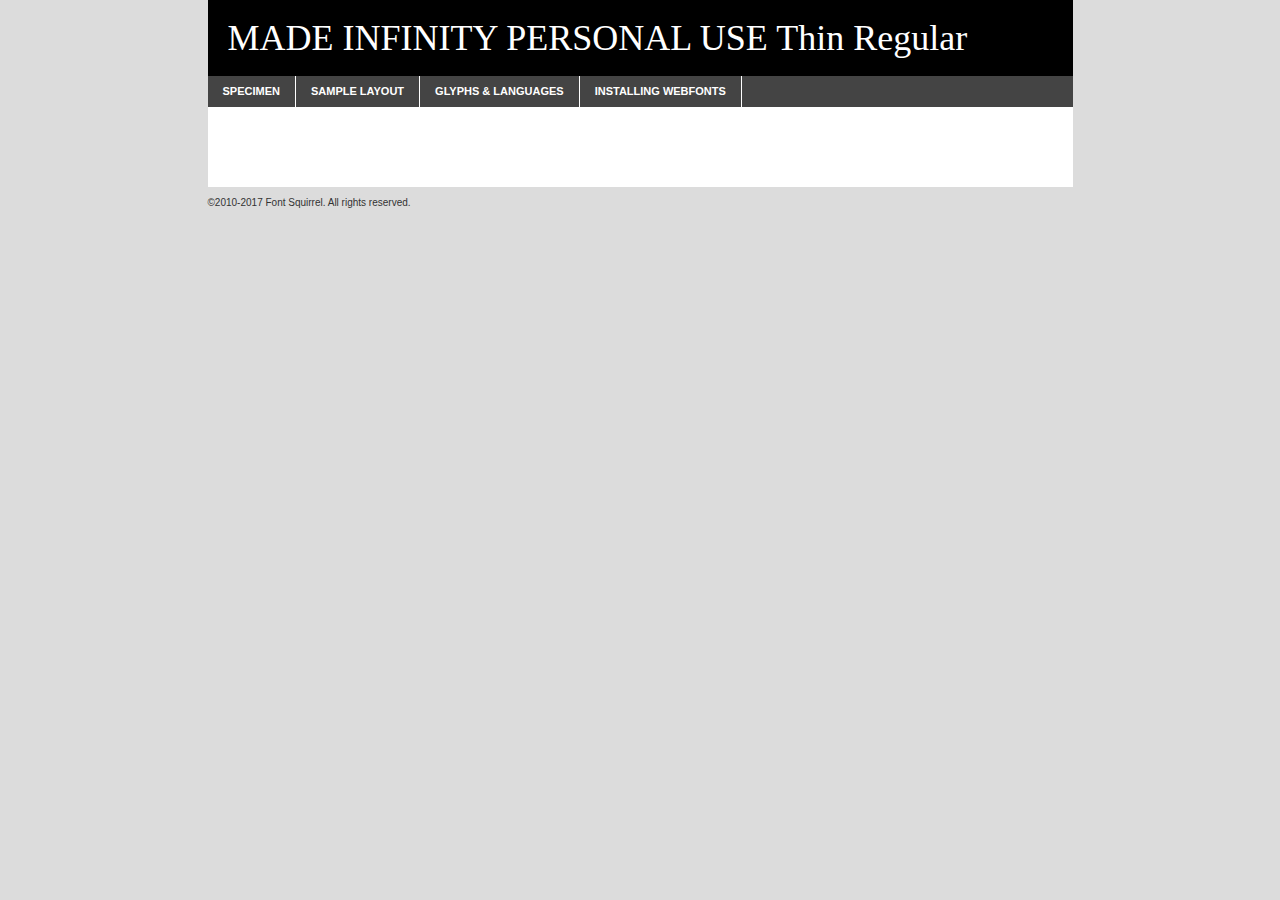
<file: fonts/madeinfinity_personaluse-thin-demo.html>
<!DOCTYPE html PUBLIC "-//W3C//DTD XHTML 1.0 Transitional//EN"
        "http://www.w3.org/TR/xhtml1/DTD/xhtml1-transitional.dtd">

<html xmlns="http://www.w3.org/1999/xhtml" xml:lang="en" lang="en">
<head>
    <meta http-equiv="Content-Type" content="text/html; charset=utf-8"/>
    <script src="http://ajax.googleapis.com/ajax/libs/jquery/1.7.2/jquery.min.js" type="text/javascript" charset="utf-8"></script>
    <script type="text/javascript">
		(function($) {
			$.fn.easyTabs = function(option) {
				var param = jQuery.extend({ fadeSpeed: 'fast', defaultContent: 1, activeClass: 'active' }, option);
				$(this).each(function() {
					var thisId = '#' + this.id;
					if ( param.defaultContent == '' )
					{
						param.defaultContent = 1;
					}
					if ( typeof param.defaultContent == 'number' )
					{
						var defaultTab = $(thisId + ' .tabs li:eq(' + (param.defaultContent - 1) + ') a').attr('href').substr(1);
					}
					else
					{
						var defaultTab = param.defaultContent;
					}
					$(thisId + ' .tabs li a').each(function() {
						var tabToHide = $(this).attr('href').substr(1);
						$('#' + tabToHide).addClass('easytabs-tab-content');
					});
					hideAll();
					changeContent(defaultTab);

					function hideAll() {$(thisId + ' .easytabs-tab-content').hide();}

					function changeContent(tabId)
					{
						hideAll();
						$(thisId + ' .tabs li').removeClass(param.activeClass);
						$(thisId + ' .tabs li a[href=#' + tabId + ']').closest('li').addClass(param.activeClass);
						if ( param.fadeSpeed != 'none' )
						{
							$(thisId + ' #' + tabId).fadeIn(param.fadeSpeed);
						}
						else
						{
							$(thisId + ' #' + tabId).show();
						}
					}

					$(thisId + ' .tabs li').click(function() {
						var tabId = $(this).find('a').attr('href').substr(1);
						changeContent(tabId);
						return false;
					});
				});
			}
		})(jQuery);
    </script>
    <link rel="stylesheet" href="specimen_files/specimen_stylesheet.css" type="text/css" charset="utf-8"/>
    <link rel="stylesheet" href="stylesheet.css" type="text/css" charset="utf-8"/>

    <style type="text/css">
        		body {
			font-family: 'made_infinity_personal_useTh';
        		}

            </style>

    <title>MADE INFINITY PERSONAL USE Thin Regular Specimen</title>


    <script type="text/javascript" charset="utf-8">
		$(document).ready(function() {
			$('#container').easyTabs({ defaultContent: 1 });
		});
    </script>
</head>

<body>
<div id="container">
    <div id="header">
		MADE INFINITY PERSONAL USE Thin Regular    </div>
    <ul class="tabs">
        <li><a href="#specimen">Specimen</a></li>
        <li><a href="#layout">Sample Layout</a></li>
		        <li><a href="#glyphs">Glyphs &amp; Languages</a></li>
        <li><a href="#installing">Installing Webfonts</a></li>

    </ul>

    <div id="main_content">


        <div id="specimen">

            <div class="section">
                <div class="grid12 firstcol">
                    <div class="huge">AaBb</div>
                </div>
            </div>

            <div class="section">
                <div class="glyph_range">A&#x200B;B&#x200b;C&#x200b;D&#x200b;E&#x200b;F&#x200b;G&#x200b;H&#x200b;I&#x200b;J&#x200b;K&#x200b;L&#x200b;M&#x200b;N&#x200b;O&#x200b;P&#x200b;Q&#x200b;R&#x200b;S&#x200b;T&#x200b;U&#x200b;V&#x200b;W&#x200b;X&#x200b;Y&#x200b;Z&#x200b;a&#x200b;b&#x200b;c&#x200b;d&#x200b;e&#x200b;f&#x200b;g&#x200b;h&#x200b;i&#x200b;j&#x200b;k&#x200b;l&#x200b;m&#x200b;n&#x200b;o&#x200b;p&#x200b;q&#x200b;r&#x200b;s&#x200b;t&#x200b;u&#x200b;v&#x200b;w&#x200b;x&#x200b;y&#x200b;z&#x200b;1&#x200b;2&#x200b;3&#x200b;4&#x200b;5&#x200b;6&#x200b;7&#x200b;8&#x200b;9&#x200b;0&#x200b;&amp;&#x200b;.&#x200b;,&#x200b;?&#x200b;!&#x200b;&#64;&#x200b;(&#x200b;)&#x200b;#&#x200b;$&#x200b;%&#x200b;*&#x200b;+&#x200b;-&#x200b;=&#x200b;:&#x200b;;</div>
            </div>
            <div class="section">
                <div class="grid12 firstcol">
                    <table class="sample_table">
                        <tr>
                            <td>10</td>
                            <td class="size10">abcdefghijklmnopqrstuvwxyzABCDEFGHIJKLMNOPQRSTUVWXYZ0123456789abcdefghijklmnopqrstuvwxyzABCDEFGHIJKLMNOPQRSTUVWXYZ0123456789abcdefghijklmnopqrstuvwxyzABCDEFGHIJKLMNOPQRSTUVWXYZ</td>
                        </tr>
                        <tr>
                            <td>11</td>
                            <td class="size11">abcdefghijklmnopqrstuvwxyzABCDEFGHIJKLMNOPQRSTUVWXYZ0123456789abcdefghijklmnopqrstuvwxyzABCDEFGHIJKLMNOPQRSTUVWXYZ0123456789abcdefghijklmnopqrstuvwxyzABCDEFGHIJKLMNOPQRSTUVWXYZ</td>
                        </tr>
                        <tr>
                            <td>12</td>
                            <td class="size12">abcdefghijklmnopqrstuvwxyzABCDEFGHIJKLMNOPQRSTUVWXYZ0123456789abcdefghijklmnopqrstuvwxyzABCDEFGHIJKLMNOPQRSTUVWXYZ0123456789abcdefghijklmnopqrstuvwxyzABCDEFGHIJKLMNOPQRSTUVWXYZ</td>
                        </tr>
                        <tr>
                            <td>13</td>
                            <td class="size13">abcdefghijklmnopqrstuvwxyzABCDEFGHIJKLMNOPQRSTUVWXYZ0123456789abcdefghijklmnopqrstuvwxyzABCDEFGHIJKLMNOPQRSTUVWXYZ0123456789abcdefghijklmnopqrstuvwxyzABCDEFGHIJKLMNOPQRSTUVWXYZ</td>
                        </tr>
                        <tr>
                            <td>14</td>
                            <td class="size14">abcdefghijklmnopqrstuvwxyzABCDEFGHIJKLMNOPQRSTUVWXYZ0123456789abcdefghijklmnopqrstuvwxyzABCDEFGHIJKLMNOPQRSTUVWXYZ0123456789abcdefghijklmnopqrstuvwxyzABCDEFGHIJKLMNOPQRSTUVWXYZ</td>
                        </tr>
                        <tr>
                            <td>16</td>
                            <td class="size16">abcdefghijklmnopqrstuvwxyzABCDEFGHIJKLMNOPQRSTUVWXYZ0123456789abcdefghijklmnopqrstuvwxyzABCDEFGHIJKLMNOPQRSTUVWXYZ</td>
                        </tr>
                        <tr>
                            <td>18</td>
                            <td class="size18">abcdefghijklmnopqrstuvwxyzABCDEFGHIJKLMNOPQRSTUVWXYZ0123456789abcdefghijklmnopqrstuvwxyzABCDEFGHIJKLMNOPQRSTUVWXYZ</td>
                        </tr>
                        <tr>
                            <td>20</td>
                            <td class="size20">abcdefghijklmnopqrstuvwxyzABCDEFGHIJKLMNOPQRSTUVWXYZ0123456789abcdefghijklmnopqrstuvwxyzABCDEFGHIJKLMNOPQRSTUVWXYZ</td>
                        </tr>
                        <tr>
                            <td>24</td>
                            <td class="size24">abcdefghijklmnopqrstuvwxyzABCDEFGHIJKLMNOPQRSTUVWXYZ0123456789abcdefghijklmnopqrstuvwxyzABCDEFGHIJKLMNOPQRSTUVWXYZ</td>
                        </tr>
                        <tr>
                            <td>30</td>
                            <td class="size30">abcdefghijklmnopqrstuvwxyzABCDEFGHIJKLMNOPQRSTUVWXYZ0123456789abcdefghijklmnopqrstuvwxyzABCDEFGHIJKLMNOPQRSTUVWXYZ</td>
                        </tr>
                        <tr>
                            <td>36</td>
                            <td class="size36">abcdefghijklmnopqrstuvwxyzABCDEFGHIJKLMNOPQRSTUVWXYZ0123456789abcdefghijklmnopqrstuvwxyzABCDEFGHIJKLMNOPQRSTUVWXYZ</td>
                        </tr>
                        <tr>
                            <td>48</td>
                            <td class="size48">abcdefghijklmnopqrstuvwxyzABCDEFGHIJKLMNOPQRSTUVWXYZ0123456789abcdefghijklmnopqrstuvwxyzABCDEFGHIJKLMNOPQRSTUVWXYZ</td>
                        </tr>
                        <tr>
                            <td>60</td>
                            <td class="size60">abcdefghijklmnopqrstuvwxyzABCDEFGHIJKLMNOPQRSTUVWXYZ0123456789abcdefghijklmnopqrstuvwxyzABCDEFGHIJKLMNOPQRSTUVWXYZ</td>
                        </tr>
                        <tr>
                            <td>72</td>
                            <td class="size72">abcdefghijklmnopqrstuvwxyzABCDEFGHIJKLMNOPQRSTUVWXYZ0123456789abcdefghijklmnopqrstuvwxyzABCDEFGHIJKLMNOPQRSTUVWXYZ</td>
                        </tr>
                        <tr>
                            <td>90</td>
                            <td class="size90">abcdefghijklmnopqrstuvwxyzABCDEFGHIJKLMNOPQRSTUVWXYZ0123456789abcdefghijklmnopqrstuvwxyzABCDEFGHIJKLMNOPQRSTUVWXYZ</td>
                        </tr>
                    </table>

                </div>

            </div>


            <div class="section" id="bodycomparison">


                <div id="xheight">
                    <div class="fontbody">&#x25FC;&#x25FC;&#x25FC;&#x25FC;&#x25FC;&#x25FC;&#x25FC;&#x25FC;&#x25FC;&#x25FC;&#x25FC;&#x25FC;&#x25FC;&#x25FC;&#x25FC;&#x25FC;&#x25FC;&#x25FC;&#x25FC;&#x25FC;&#x25FC;&#x25FC;&#x25FC;&#x25FC;&#x25FC;&#x25FC;&#x25FC;&#x25FC;&#x25FC;&#x25FC;&#x25FC;&#x25FC;&#x25FC;&#x25FC;&#x25FC;&#x25FC;&#x25FC;&#x25FC;&#x25FC;&#x25FC;&#x25FC;&#x25FC;&#x25FC;&#x25FC;&#x25FC;&#x25FC;&#x25FC;&#x25FC;&#x25FC;&#x25FC;&#x25FC;&#x25FC;&#x25FC;&#x25FC;&#x25FC;&#x25FC;&#x25FC;&#x25FC;&#x25FC;&#x25FC;&#x25FC;&#x25FC;&#x25FC;&#x25FC;&#x25FC;&#x25FC;&#x25FC;&#x25FC;&#x25FC;&#x25FC;&#x25FC;&#x25FC;&#x25FC;&#x25FC;&#x25FC;&#x25FC;&#x25FC;&#x25FC;&#x25FC;&#x25FC;&#x25FC;&#x25FC;&#x25FC;&#x25FC;&#x25FC;&#x25FC;&#x25FC;&#x25FC;&#x25FC;&#x25FC;&#x25FC;&#x25FC;&#x25FC;&#x25FC;&#x25FC;&#x25FC;&#x25FC;&#x25FC;&#x25FC;body</div>
                    <div class="arialbody">body</div>
                    <div class="verdanabody">body</div>
                    <div class="georgiabody">body</div>
                </div>
                <div class="fontbody" style="z-index:1">
                    body<span>MADE INFINITY PERSONAL USE Thin Regular</span>
                </div>
                <div class="arialbody" style="z-index:1">
                    body<span>Arial</span>
                </div>
                <div class="verdanabody" style="z-index:1">
                    body<span>Verdana</span>
                </div>
                <div class="georgiabody" style="z-index:1">
                    body<span>Georgia</span>
                </div>


            </div>


            <div class="section psample psample_row1" id="">

                <div class="grid2 firstcol">
                    <p class="size10"><span>10.</span>Aenean lacinia bibendum nulla sed consectetur. Fusce dapibus, tellus ac cursus commodo, tortor mauris condimentum nibh, ut fermentum massa justo sit amet risus. Nullam id dolor id nibh ultricies vehicula ut id elit. Cum sociis natoque penatibus et magnis dis parturient montes, nascetur ridiculus mus. Nulla vitae elit libero, a pharetra augue.</p>

                </div>
                <div class="grid3">
                    <p class="size11"><span>11.</span>Aenean lacinia bibendum nulla sed consectetur. Fusce dapibus, tellus ac cursus commodo, tortor mauris condimentum nibh, ut fermentum massa justo sit amet risus. Nullam id dolor id nibh ultricies vehicula ut id elit. Cum sociis natoque penatibus et magnis dis parturient montes, nascetur ridiculus mus. Nulla vitae elit libero, a pharetra augue.</p>

                </div>
                <div class="grid3">
                    <p class="size12"><span>12.</span>Aenean lacinia bibendum nulla sed consectetur. Fusce dapibus, tellus ac cursus commodo, tortor mauris condimentum nibh, ut fermentum massa justo sit amet risus. Nullam id dolor id nibh ultricies vehicula ut id elit. Cum sociis natoque penatibus et magnis dis parturient montes, nascetur ridiculus mus. Nulla vitae elit libero, a pharetra augue.</p>

                </div>
                <div class="grid4">
                    <p class="size13"><span>13.</span>Aenean lacinia bibendum nulla sed consectetur. Fusce dapibus, tellus ac cursus commodo, tortor mauris condimentum nibh, ut fermentum massa justo sit amet risus. Nullam id dolor id nibh ultricies vehicula ut id elit. Cum sociis natoque penatibus et magnis dis parturient montes, nascetur ridiculus mus. Nulla vitae elit libero, a pharetra augue.</p>

                </div>
                <div class="white_blend"></div>

            </div>
            <div class="section psample psample_row2" id="">
                <div class="grid3 firstcol">
                    <p class="size14"><span>14.</span>Aenean lacinia bibendum nulla sed consectetur. Fusce dapibus, tellus ac cursus commodo, tortor mauris condimentum nibh, ut fermentum massa justo sit amet risus. Nullam id dolor id nibh ultricies vehicula ut id elit. Cum sociis natoque penatibus et magnis dis parturient montes, nascetur ridiculus mus. Nulla vitae elit libero, a pharetra augue.</p>

                </div>
                <div class="grid4">
                    <p class="size16"><span>16.</span>Aenean lacinia bibendum nulla sed consectetur. Fusce dapibus, tellus ac cursus commodo, tortor mauris condimentum nibh, ut fermentum massa justo sit amet risus. Nullam id dolor id nibh ultricies vehicula ut id elit. Cum sociis natoque penatibus et magnis dis parturient montes, nascetur ridiculus mus. Nulla vitae elit libero, a pharetra augue.</p>

                </div>
                <div class="grid5">
                    <p class="size18"><span>18.</span>Aenean lacinia bibendum nulla sed consectetur. Fusce dapibus, tellus ac cursus commodo, tortor mauris condimentum nibh, ut fermentum massa justo sit amet risus. Nullam id dolor id nibh ultricies vehicula ut id elit. Cum sociis natoque penatibus et magnis dis parturient montes, nascetur ridiculus mus. Nulla vitae elit libero, a pharetra augue.</p>

                </div>

                <div class="white_blend"></div>

            </div>

            <div class="section psample psample_row3" id="">
                <div class="grid5 firstcol">
                    <p class="size20"><span>20.</span>Aenean lacinia bibendum nulla sed consectetur. Fusce dapibus, tellus ac cursus commodo, tortor mauris condimentum nibh, ut fermentum massa justo sit amet risus. Nullam id dolor id nibh ultricies vehicula ut id elit. Cum sociis natoque penatibus et magnis dis parturient montes, nascetur ridiculus mus. Nulla vitae elit libero, a pharetra augue.</p>
                </div>
                <div class="grid7">
                    <p class="size24"><span>24.</span>Aenean lacinia bibendum nulla sed consectetur. Fusce dapibus, tellus ac cursus commodo, tortor mauris condimentum nibh, ut fermentum massa justo sit amet risus. Nullam id dolor id nibh ultricies vehicula ut id elit. Cum sociis natoque penatibus et magnis dis parturient montes, nascetur ridiculus mus. Nulla vitae elit libero, a pharetra augue.</p>
                </div>

                <div class="white_blend"></div>

            </div>

            <div class="section psample psample_row4" id="">
                <div class="grid12 firstcol">
                    <p class="size30"><span>30.</span>Aenean lacinia bibendum nulla sed consectetur. Fusce dapibus, tellus ac cursus commodo, tortor mauris condimentum nibh, ut fermentum massa justo sit amet risus. Nullam id dolor id nibh ultricies vehicula ut id elit. Cum sociis natoque penatibus et magnis dis parturient montes, nascetur ridiculus mus. Nulla vitae elit libero, a pharetra augue.</p>
                </div>
                <div class="white_blend"></div>

            </div>


            <div class="section psample psample_row1 fullreverse">
                <div class="grid2 firstcol">
                    <p class="size10"><span>10.</span>Aenean lacinia bibendum nulla sed consectetur. Fusce dapibus, tellus ac cursus commodo, tortor mauris condimentum nibh, ut fermentum massa justo sit amet risus. Nullam id dolor id nibh ultricies vehicula ut id elit. Cum sociis natoque penatibus et magnis dis parturient montes, nascetur ridiculus mus. Nulla vitae elit libero, a pharetra augue.</p>

                </div>
                <div class="grid3">
                    <p class="size11"><span>11.</span>Aenean lacinia bibendum nulla sed consectetur. Fusce dapibus, tellus ac cursus commodo, tortor mauris condimentum nibh, ut fermentum massa justo sit amet risus. Nullam id dolor id nibh ultricies vehicula ut id elit. Cum sociis natoque penatibus et magnis dis parturient montes, nascetur ridiculus mus. Nulla vitae elit libero, a pharetra augue.</p>

                </div>
                <div class="grid3">
                    <p class="size12"><span>12.</span>Aenean lacinia bibendum nulla sed consectetur. Fusce dapibus, tellus ac cursus commodo, tortor mauris condimentum nibh, ut fermentum massa justo sit amet risus. Nullam id dolor id nibh ultricies vehicula ut id elit. Cum sociis natoque penatibus et magnis dis parturient montes, nascetur ridiculus mus. Nulla vitae elit libero, a pharetra augue.</p>

                </div>
                <div class="grid4">
                    <p class="size13"><span>13.</span>Aenean lacinia bibendum nulla sed consectetur. Fusce dapibus, tellus ac cursus commodo, tortor mauris condimentum nibh, ut fermentum massa justo sit amet risus. Nullam id dolor id nibh ultricies vehicula ut id elit. Cum sociis natoque penatibus et magnis dis parturient montes, nascetur ridiculus mus. Nulla vitae elit libero, a pharetra augue.</p>

                </div>
                <div class="black_blend"></div>

            </div>

            <div class="section psample psample_row2 fullreverse">
                <div class="grid3 firstcol">
                    <p class="size14"><span>14.</span>Aenean lacinia bibendum nulla sed consectetur. Fusce dapibus, tellus ac cursus commodo, tortor mauris condimentum nibh, ut fermentum massa justo sit amet risus. Nullam id dolor id nibh ultricies vehicula ut id elit. Cum sociis natoque penatibus et magnis dis parturient montes, nascetur ridiculus mus. Nulla vitae elit libero, a pharetra augue.</p>

                </div>
                <div class="grid4">
                    <p class="size16"><span>16.</span>Aenean lacinia bibendum nulla sed consectetur. Fusce dapibus, tellus ac cursus commodo, tortor mauris condimentum nibh, ut fermentum massa justo sit amet risus. Nullam id dolor id nibh ultricies vehicula ut id elit. Cum sociis natoque penatibus et magnis dis parturient montes, nascetur ridiculus mus. Nulla vitae elit libero, a pharetra augue.</p>

                </div>
                <div class="grid5">
                    <p class="size18"><span>18.</span>Aenean lacinia bibendum nulla sed consectetur. Fusce dapibus, tellus ac cursus commodo, tortor mauris condimentum nibh, ut fermentum massa justo sit amet risus. Nullam id dolor id nibh ultricies vehicula ut id elit. Cum sociis natoque penatibus et magnis dis parturient montes, nascetur ridiculus mus. Nulla vitae elit libero, a pharetra augue.</p>

                </div>
                <div class="black_blend"></div>

            </div>

            <div class="section psample fullreverse psample_row3" id="">
                <div class="grid5 firstcol">
                    <p class="size20"><span>20.</span>Aenean lacinia bibendum nulla sed consectetur. Fusce dapibus, tellus ac cursus commodo, tortor mauris condimentum nibh, ut fermentum massa justo sit amet risus. Nullam id dolor id nibh ultricies vehicula ut id elit. Cum sociis natoque penatibus et magnis dis parturient montes, nascetur ridiculus mus. Nulla vitae elit libero, a pharetra augue.</p>
                </div>
                <div class="grid7">
                    <p class="size24"><span>24.</span>Aenean lacinia bibendum nulla sed consectetur. Fusce dapibus, tellus ac cursus commodo, tortor mauris condimentum nibh, ut fermentum massa justo sit amet risus. Nullam id dolor id nibh ultricies vehicula ut id elit. Cum sociis natoque penatibus et magnis dis parturient montes, nascetur ridiculus mus. Nulla vitae elit libero, a pharetra augue.</p>
                </div>

                <div class="black_blend"></div>

            </div>

            <div class="section psample fullreverse psample_row4" id="" style="border-bottom: 20px #000 solid;">
                <div class="grid12 firstcol">
                    <p class="size30"><span>30.</span>Aenean lacinia bibendum nulla sed consectetur. Fusce dapibus, tellus ac cursus commodo, tortor mauris condimentum nibh, ut fermentum massa justo sit amet risus. Nullam id dolor id nibh ultricies vehicula ut id elit. Cum sociis natoque penatibus et magnis dis parturient montes, nascetur ridiculus mus. Nulla vitae elit libero, a pharetra augue.</p>
                </div>
                <div class="black_blend"></div>

            </div>


        </div>

        <div id="layout">

            <div class="section">

                <div class="grid12 firstcol">
                    <h1>Lorem Ipsum Dolor</h1>
                    <h2>Etiam porta sem malesuada magna mollis euismod</h2>

                    <p class="byline">By <a href="#link">Aenean Lacinia</a></p>
                </div>
            </div>
            <div class="section">
                <div class="grid8 firstcol">
                    <p class="large">Donec sed odio dui. Morbi leo risus, porta ac consectetur ac, vestibulum at eros. Fusce dapibus, tellus ac cursus commodo, tortor mauris condimentum nibh, ut fermentum massa justo sit amet risus. </p>


                    <h3>Pellentesque ornare sem</h3>

                    <p>Maecenas sed diam eget risus varius blandit sit amet non magna. Maecenas faucibus mollis interdum. Donec ullamcorper nulla non metus auctor fringilla. Nullam id dolor id nibh ultricies vehicula ut id elit. Nullam id dolor id nibh ultricies vehicula ut id elit. </p>

                    <p>Aenean eu leo quam. Pellentesque ornare sem lacinia quam venenatis vestibulum. Lorem ipsum dolor sit amet, consectetur adipiscing elit. Cum sociis natoque penatibus et magnis dis parturient montes, nascetur ridiculus mus. </p>

                    <p>Nulla vitae elit libero, a pharetra augue. Praesent commodo cursus magna, vel scelerisque nisl consectetur et. Aenean lacinia bibendum nulla sed consectetur. </p>

                    <p>Nullam quis risus eget urna mollis ornare vel eu leo. Nullam quis risus eget urna mollis ornare vel eu leo. Maecenas sed diam eget risus varius blandit sit amet non magna. Donec ullamcorper nulla non metus auctor fringilla. </p>

                    <h3>Cras mattis consectetur</h3>

                    <p>Aenean eu leo quam. Pellentesque ornare sem lacinia quam venenatis vestibulum. Aenean lacinia bibendum nulla sed consectetur. Integer posuere erat a ante venenatis dapibus posuere velit aliquet. Cras mattis consectetur purus sit amet fermentum. </p>

                    <p>Nullam id dolor id nibh ultricies vehicula ut id elit. Nullam quis risus eget urna mollis ornare vel eu leo. Cras mattis consectetur purus sit amet fermentum.</p>
                </div>

                <div class="grid4 sidebar">

                    <div class="box reverse">
                        <p class="last">Nullam quis risus eget urna mollis ornare vel eu leo. Donec ullamcorper nulla non metus auctor fringilla. Cras mattis consectetur purus sit amet fermentum. Sed posuere consectetur est at lobortis. Lorem ipsum dolor sit amet, consectetur adipiscing elit. </p>
                    </div>

                    <p class="caption">Maecenas sed diam eget risus varius.</p>

                    <p>Vestibulum id ligula porta felis euismod semper. Integer posuere erat a ante venenatis dapibus posuere velit aliquet. Vestibulum id ligula porta felis euismod semper. Sed posuere consectetur est at lobortis. Maecenas sed diam eget risus varius blandit sit amet non magna. Fusce dapibus, tellus ac cursus commodo, tortor mauris condimentum nibh, ut fermentum massa justo sit amet risus. </p>


                    <p>Duis mollis, est non commodo luctus, nisi erat porttitor ligula, eget lacinia odio sem nec elit. Aenean lacinia bibendum nulla sed consectetur. Vivamus sagittis lacus vel augue laoreet rutrum faucibus dolor auctor. Aenean lacinia bibendum nulla sed consectetur. Nullam quis risus eget urna mollis ornare vel eu leo. </p>

                    <p>Praesent commodo cursus magna, vel scelerisque nisl consectetur et. Donec ullamcorper nulla non metus auctor fringilla. Maecenas faucibus mollis interdum. Fusce dapibus, tellus ac cursus commodo, tortor mauris condimentum nibh, ut fermentum massa justo sit amet risus. </p>

                </div>
            </div>

        </div>


		

        <div id="glyphs">
            <div class="section">
                <div class="grid12 firstcol">

                    <h1>Language Support</h1>
                    <p>The subset of MADE INFINITY PERSONAL USE Thin Regular in this kit supports the following languages:<br/>

						Albanian, Basque, Breton, Chamorro, Danish, Dutch, English, Faroese, Finnish, French, Frisian, Galician, German, Icelandic, Italian, Malagasy, Norwegian, Portuguese, Spanish, Alsatian, Aragonese, Arapaho, Arrernte, Asturian, Aymara, Bislama, Cebuano, Corsican, Fijian, French_creole, Genoese, Gilbertese, Greenlandic, Haitian_creole, Hiligaynon, Hmong, Hopi, Ibanag, Iloko_ilokano, Indonesian, Interglossa_glosa, Interlingua, Irish_gaelic, Jerriais, Lojban, Lombard, Luxembourgeois, Manx, Mohawk, Norfolk_pitcairnese, Occitan, Oromo, Pangasinan, Papiamento, Piedmontese, Potawatomi, Rhaeto-romance, Romansh, Rotokas, Sami_lule, Samoan, Sardinian, Scots_gaelic, Seychelles_creole, Shona, Sicilian, Somali, Southern_ndebele, Swahili, Swati_swazi, Tagalog_filipino_pilipino, Tetum, Tok_pisin, Uyghur_latinized, Volapuk, Walloon, Warlpiri, Xhosa, Yapese, Zulu, Latinbasic, Demo                    </p>
                    <h1>Glyph Chart</h1>
                    <p>The subset of MADE INFINITY PERSONAL USE Thin Regular in this kit includes all the glyphs listed below. Unicode entities are included above each glyph to help you insert individual characters into your layout.</p>
                    <div id="glyph_chart">

																				                                <div><p>&amp;#32;</p>&#32;</div>
																				                                <div><p>&amp;#33;</p>&#33;</div>
																				                                <div><p>&amp;#34;</p>&#34;</div>
																				                                <div><p>&amp;#35;</p>&#35;</div>
																				                                <div><p>&amp;#36;</p>&#36;</div>
																				                                <div><p>&amp;#37;</p>&#37;</div>
																				                                <div><p>&amp;#38;</p>&#38;</div>
																				                                <div><p>&amp;#39;</p>&#39;</div>
																				                                <div><p>&amp;#40;</p>&#40;</div>
																				                                <div><p>&amp;#41;</p>&#41;</div>
																				                                <div><p>&amp;#42;</p>&#42;</div>
																				                                <div><p>&amp;#43;</p>&#43;</div>
																				                                <div><p>&amp;#44;</p>&#44;</div>
																				                                <div><p>&amp;#45;</p>&#45;</div>
																				                                <div><p>&amp;#46;</p>&#46;</div>
																				                                <div><p>&amp;#47;</p>&#47;</div>
																				                                <div><p>&amp;#48;</p>&#48;</div>
																				                                <div><p>&amp;#49;</p>&#49;</div>
																				                                <div><p>&amp;#50;</p>&#50;</div>
																				                                <div><p>&amp;#51;</p>&#51;</div>
																				                                <div><p>&amp;#52;</p>&#52;</div>
																				                                <div><p>&amp;#53;</p>&#53;</div>
																				                                <div><p>&amp;#54;</p>&#54;</div>
																				                                <div><p>&amp;#55;</p>&#55;</div>
																				                                <div><p>&amp;#56;</p>&#56;</div>
																				                                <div><p>&amp;#57;</p>&#57;</div>
																				                                <div><p>&amp;#58;</p>&#58;</div>
																				                                <div><p>&amp;#59;</p>&#59;</div>
																				                                <div><p>&amp;#60;</p>&#60;</div>
																				                                <div><p>&amp;#61;</p>&#61;</div>
																				                                <div><p>&amp;#62;</p>&#62;</div>
																				                                <div><p>&amp;#63;</p>&#63;</div>
																				                                <div><p>&amp;#64;</p>&#64;</div>
																				                                <div><p>&amp;#65;</p>&#65;</div>
																				                                <div><p>&amp;#66;</p>&#66;</div>
																				                                <div><p>&amp;#67;</p>&#67;</div>
																				                                <div><p>&amp;#68;</p>&#68;</div>
																				                                <div><p>&amp;#69;</p>&#69;</div>
																				                                <div><p>&amp;#70;</p>&#70;</div>
																				                                <div><p>&amp;#71;</p>&#71;</div>
																				                                <div><p>&amp;#72;</p>&#72;</div>
																				                                <div><p>&amp;#73;</p>&#73;</div>
																				                                <div><p>&amp;#74;</p>&#74;</div>
																				                                <div><p>&amp;#75;</p>&#75;</div>
																				                                <div><p>&amp;#76;</p>&#76;</div>
																				                                <div><p>&amp;#77;</p>&#77;</div>
																				                                <div><p>&amp;#78;</p>&#78;</div>
																				                                <div><p>&amp;#79;</p>&#79;</div>
																				                                <div><p>&amp;#80;</p>&#80;</div>
																				                                <div><p>&amp;#81;</p>&#81;</div>
																				                                <div><p>&amp;#82;</p>&#82;</div>
																				                                <div><p>&amp;#83;</p>&#83;</div>
																				                                <div><p>&amp;#84;</p>&#84;</div>
																				                                <div><p>&amp;#85;</p>&#85;</div>
																				                                <div><p>&amp;#86;</p>&#86;</div>
																				                                <div><p>&amp;#87;</p>&#87;</div>
																				                                <div><p>&amp;#88;</p>&#88;</div>
																				                                <div><p>&amp;#89;</p>&#89;</div>
																				                                <div><p>&amp;#90;</p>&#90;</div>
																				                                <div><p>&amp;#91;</p>&#91;</div>
																				                                <div><p>&amp;#92;</p>&#92;</div>
																				                                <div><p>&amp;#93;</p>&#93;</div>
																				                                <div><p>&amp;#94;</p>&#94;</div>
																				                                <div><p>&amp;#95;</p>&#95;</div>
																				                                <div><p>&amp;#97;</p>&#97;</div>
																				                                <div><p>&amp;#98;</p>&#98;</div>
																				                                <div><p>&amp;#99;</p>&#99;</div>
																				                                <div><p>&amp;#100;</p>&#100;</div>
																				                                <div><p>&amp;#101;</p>&#101;</div>
																				                                <div><p>&amp;#102;</p>&#102;</div>
																				                                <div><p>&amp;#103;</p>&#103;</div>
																				                                <div><p>&amp;#104;</p>&#104;</div>
																				                                <div><p>&amp;#105;</p>&#105;</div>
																				                                <div><p>&amp;#106;</p>&#106;</div>
																				                                <div><p>&amp;#107;</p>&#107;</div>
																				                                <div><p>&amp;#108;</p>&#108;</div>
																				                                <div><p>&amp;#109;</p>&#109;</div>
																				                                <div><p>&amp;#110;</p>&#110;</div>
																				                                <div><p>&amp;#111;</p>&#111;</div>
																				                                <div><p>&amp;#112;</p>&#112;</div>
																				                                <div><p>&amp;#113;</p>&#113;</div>
																				                                <div><p>&amp;#114;</p>&#114;</div>
																				                                <div><p>&amp;#115;</p>&#115;</div>
																				                                <div><p>&amp;#116;</p>&#116;</div>
																				                                <div><p>&amp;#117;</p>&#117;</div>
																				                                <div><p>&amp;#118;</p>&#118;</div>
																				                                <div><p>&amp;#119;</p>&#119;</div>
																				                                <div><p>&amp;#120;</p>&#120;</div>
																				                                <div><p>&amp;#121;</p>&#121;</div>
																				                                <div><p>&amp;#122;</p>&#122;</div>
																				                                <div><p>&amp;#123;</p>&#123;</div>
																				                                <div><p>&amp;#124;</p>&#124;</div>
																				                                <div><p>&amp;#125;</p>&#125;</div>
																				                                <div><p>&amp;#126;</p>&#126;</div>
																				                                <div><p>&amp;#160;</p>&#160;</div>
																				                                <div><p>&amp;#161;</p>&#161;</div>
																				                                <div><p>&amp;#162;</p>&#162;</div>
																				                                <div><p>&amp;#163;</p>&#163;</div>
																				                                <div><p>&amp;#164;</p>&#164;</div>
																				                                <div><p>&amp;#165;</p>&#165;</div>
																				                                <div><p>&amp;#166;</p>&#166;</div>
																				                                <div><p>&amp;#167;</p>&#167;</div>
																				                                <div><p>&amp;#169;</p>&#169;</div>
																				                                <div><p>&amp;#171;</p>&#171;</div>
																				                                <div><p>&amp;#173;</p>&#173;</div>
																				                                <div><p>&amp;#174;</p>&#174;</div>
																				                                <div><p>&amp;#176;</p>&#176;</div>
																				                                <div><p>&amp;#177;</p>&#177;</div>
																				                                <div><p>&amp;#182;</p>&#182;</div>
																				                                <div><p>&amp;#187;</p>&#187;</div>
																				                                <div><p>&amp;#191;</p>&#191;</div>
																				                                <div><p>&amp;#192;</p>&#192;</div>
																				                                <div><p>&amp;#193;</p>&#193;</div>
																				                                <div><p>&amp;#194;</p>&#194;</div>
																				                                <div><p>&amp;#195;</p>&#195;</div>
																				                                <div><p>&amp;#196;</p>&#196;</div>
																				                                <div><p>&amp;#197;</p>&#197;</div>
																				                                <div><p>&amp;#198;</p>&#198;</div>
																				                                <div><p>&amp;#199;</p>&#199;</div>
																				                                <div><p>&amp;#200;</p>&#200;</div>
																				                                <div><p>&amp;#201;</p>&#201;</div>
																				                                <div><p>&amp;#202;</p>&#202;</div>
																				                                <div><p>&amp;#203;</p>&#203;</div>
																				                                <div><p>&amp;#204;</p>&#204;</div>
																				                                <div><p>&amp;#205;</p>&#205;</div>
																				                                <div><p>&amp;#206;</p>&#206;</div>
																				                                <div><p>&amp;#207;</p>&#207;</div>
																				                                <div><p>&amp;#208;</p>&#208;</div>
																				                                <div><p>&amp;#209;</p>&#209;</div>
																				                                <div><p>&amp;#210;</p>&#210;</div>
																				                                <div><p>&amp;#211;</p>&#211;</div>
																				                                <div><p>&amp;#212;</p>&#212;</div>
																				                                <div><p>&amp;#213;</p>&#213;</div>
																				                                <div><p>&amp;#214;</p>&#214;</div>
																				                                <div><p>&amp;#215;</p>&#215;</div>
																				                                <div><p>&amp;#216;</p>&#216;</div>
																				                                <div><p>&amp;#217;</p>&#217;</div>
																				                                <div><p>&amp;#218;</p>&#218;</div>
																				                                <div><p>&amp;#219;</p>&#219;</div>
																				                                <div><p>&amp;#220;</p>&#220;</div>
																				                                <div><p>&amp;#221;</p>&#221;</div>
																				                                <div><p>&amp;#222;</p>&#222;</div>
																				                                <div><p>&amp;#223;</p>&#223;</div>
																				                                <div><p>&amp;#224;</p>&#224;</div>
																				                                <div><p>&amp;#225;</p>&#225;</div>
																				                                <div><p>&amp;#226;</p>&#226;</div>
																				                                <div><p>&amp;#227;</p>&#227;</div>
																				                                <div><p>&amp;#228;</p>&#228;</div>
																				                                <div><p>&amp;#229;</p>&#229;</div>
																				                                <div><p>&amp;#230;</p>&#230;</div>
																				                                <div><p>&amp;#231;</p>&#231;</div>
																				                                <div><p>&amp;#232;</p>&#232;</div>
																				                                <div><p>&amp;#233;</p>&#233;</div>
																				                                <div><p>&amp;#234;</p>&#234;</div>
																				                                <div><p>&amp;#235;</p>&#235;</div>
																				                                <div><p>&amp;#236;</p>&#236;</div>
																				                                <div><p>&amp;#237;</p>&#237;</div>
																				                                <div><p>&amp;#238;</p>&#238;</div>
																				                                <div><p>&amp;#239;</p>&#239;</div>
																				                                <div><p>&amp;#240;</p>&#240;</div>
																				                                <div><p>&amp;#241;</p>&#241;</div>
																				                                <div><p>&amp;#242;</p>&#242;</div>
																				                                <div><p>&amp;#243;</p>&#243;</div>
																				                                <div><p>&amp;#244;</p>&#244;</div>
																				                                <div><p>&amp;#245;</p>&#245;</div>
																				                                <div><p>&amp;#246;</p>&#246;</div>
																				                                <div><p>&amp;#247;</p>&#247;</div>
																				                                <div><p>&amp;#248;</p>&#248;</div>
																				                                <div><p>&amp;#249;</p>&#249;</div>
																				                                <div><p>&amp;#250;</p>&#250;</div>
																				                                <div><p>&amp;#251;</p>&#251;</div>
																				                                <div><p>&amp;#252;</p>&#252;</div>
																				                                <div><p>&amp;#253;</p>&#253;</div>
																				                                <div><p>&amp;#254;</p>&#254;</div>
																				                                <div><p>&amp;#255;</p>&#255;</div>
																				                                <div><p>&amp;#338;</p>&#338;</div>
																				                                <div><p>&amp;#339;</p>&#339;</div>
																				                                <div><p>&amp;#376;</p>&#376;</div>
																				                                <div><p>&amp;#8192;</p>&#8192;</div>
																				                                <div><p>&amp;#8193;</p>&#8193;</div>
																				                                <div><p>&amp;#8194;</p>&#8194;</div>
																				                                <div><p>&amp;#8195;</p>&#8195;</div>
																				                                <div><p>&amp;#8196;</p>&#8196;</div>
																				                                <div><p>&amp;#8197;</p>&#8197;</div>
																				                                <div><p>&amp;#8198;</p>&#8198;</div>
																				                                <div><p>&amp;#8199;</p>&#8199;</div>
																				                                <div><p>&amp;#8200;</p>&#8200;</div>
																				                                <div><p>&amp;#8201;</p>&#8201;</div>
																				                                <div><p>&amp;#8202;</p>&#8202;</div>
																				                                <div><p>&amp;#8208;</p>&#8208;</div>
																				                                <div><p>&amp;#8209;</p>&#8209;</div>
																				                                <div><p>&amp;#8210;</p>&#8210;</div>
																				                                <div><p>&amp;#8211;</p>&#8211;</div>
																				                                <div><p>&amp;#8212;</p>&#8212;</div>
																				                                <div><p>&amp;#8216;</p>&#8216;</div>
																				                                <div><p>&amp;#8217;</p>&#8217;</div>
																				                                <div><p>&amp;#8218;</p>&#8218;</div>
																				                                <div><p>&amp;#8220;</p>&#8220;</div>
																				                                <div><p>&amp;#8221;</p>&#8221;</div>
																				                                <div><p>&amp;#8222;</p>&#8222;</div>
																				                                <div><p>&amp;#8226;</p>&#8226;</div>
																				                                <div><p>&amp;#8230;</p>&#8230;</div>
																				                                <div><p>&amp;#8239;</p>&#8239;</div>
																				                                <div><p>&amp;#8249;</p>&#8249;</div>
																				                                <div><p>&amp;#8250;</p>&#8250;</div>
																				                                <div><p>&amp;#8287;</p>&#8287;</div>
																				                                <div><p>&amp;#8364;</p>&#8364;</div>
																				                                <div><p>&amp;#9724;</p>&#9724;</div>
																																																										                    </div>
                </div>


            </div>
        </div>


        <div id="specs">

        </div>

        <div id="installing">
            <div class="section">
                <div class="grid7 firstcol">
                    <h1>Installing Webfonts</h1>

                    <p>Webfonts are supported by all major browser platforms but not all in the same way. There are currently four different font formats that must be included in order to target all browsers. This includes TTF, WOFF, EOT and SVG.</p>

                    <h2>1. Upload your webfonts</h2>
                    <p>You must upload your webfont kit to your website. They should be in or near the same directory as your CSS files.</p>

                    <h2>2. Include the webfont stylesheet</h2>
                    <p>A special CSS @font-face declaration helps the various browsers select the appropriate font it needs without causing you a bunch of headaches. Learn more about this syntax by reading the <a href="https://www.fontspring.com/blog/further-hardening-of-the-bulletproof-syntax">Fontspring blog post</a> about it. The code for it is as follows:</p>


                    <code>
                        @font-face{
                        font-family: 'MyWebFont';
                        src: url('WebFont.eot');
                        src: url('WebFont.eot?#iefix') format('embedded-opentype'),
                        url('WebFont.woff') format('woff'),
                        url('WebFont.ttf') format('truetype'),
                        url('WebFont.svg#webfont') format('svg');
                        }
                    </code>

                    <p>We've already gone ahead and generated the code for you. All you have to do is link to the stylesheet in your HTML, like this:</p>
                    <code>&lt;link rel=&quot;stylesheet&quot; href=&quot;stylesheet.css&quot; type=&quot;text/css&quot; charset=&quot;utf-8&quot; /&gt;</code>

                    <h2>3. Modify your own stylesheet</h2>
                    <p>To take advantage of your new fonts, you must tell your stylesheet to use them. Look at the original @font-face declaration above and find the property called "font-family." The name linked there will be what you use to reference the font. Prepend that webfont name to the font stack in the "font-family" property, inside the selector you want to change. For example:</p>
                    <code>p { font-family: 'WebFont', Arial, sans-serif; }</code>

                    <h2>4. Test</h2>
                    <p>Getting webfonts to work cross-browser <em>can</em> be tricky. Use the information in the sidebar to help you if you find that fonts aren't loading in a particular browser.</p>
                </div>

                <div class="grid5 sidebar">
                    <div class="box">
                        <h2>Troubleshooting<br/>Font-Face Problems</h2>
                        <p>Having trouble getting your webfonts to load in your new website? Here are some tips to sort out what might be the problem.</p>

                        <h3>Fonts not showing in any browser</h3>

                        <p>This sounds like you need to work on the plumbing. You either did not upload the fonts to the correct directory, or you did not link the fonts properly in the CSS. If you've confirmed that all this is correct and you still have a problem, take a look at your .htaccess file and see if requests are getting intercepted.</p>

                        <h3>Fonts not loading in iPhone or iPad</h3>

                        <p>The most common problem here is that you are serving the fonts from an IIS server. IIS refuses to serve files that have unknown MIME types. If that is the case, you must set the MIME type for SVG to "image/svg+xml" in the server settings. Follow these instructions from Microsoft if you need help.</p>

                        <h3>Fonts not loading in Firefox</h3>

                        <p>The primary reason for this failure? You are still using a version Firefox older than 3.5. So upgrade already! If that isn't it, then you are very likely serving fonts from a different domain. Firefox requires that all font assets be served from the same domain. Lastly it is possible that you need to add WOFF to your list of MIME types (if you are serving via IIS.)</p>

                        <h3>Fonts not loading in IE</h3>

                        <p>Are you looking at Internet Explorer on an actual Windows machine or are you cheating by using a service like Adobe BrowserLab? Many of these screenshot services do not render @font-face for IE. Best to test it on a real machine.</p>

                        <h3>Fonts not loading in IE9</h3>

                        <p>IE9, like Firefox, requires that fonts be served from the same domain as the website. Make sure that is the case.</p>
                    </div>
                </div>
            </div>

        </div>

    </div>
    <div id="footer">
        <p>&copy;2010-2017 Font Squirrel. All rights reserved.</p>
    </div>
</div>
</body>
</html>
</file>
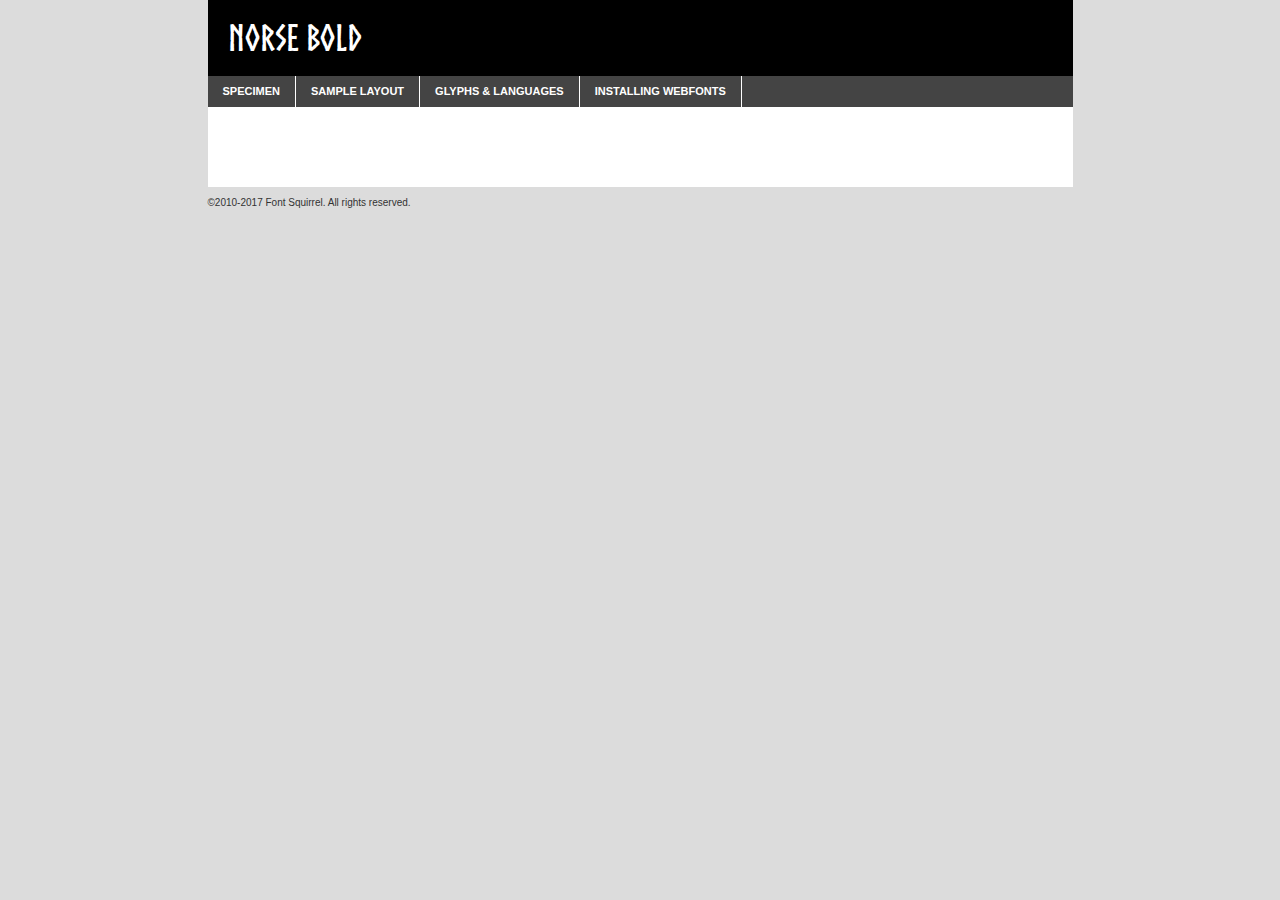
<file: fonts/norse-bold-demo.html>
<!DOCTYPE html PUBLIC "-//W3C//DTD XHTML 1.0 Transitional//EN"
        "http://www.w3.org/TR/xhtml1/DTD/xhtml1-transitional.dtd">

<html xmlns="http://www.w3.org/1999/xhtml" xml:lang="en" lang="en">
<head>
    <meta http-equiv="Content-Type" content="text/html; charset=utf-8"/>
    <script src="http://ajax.googleapis.com/ajax/libs/jquery/1.7.2/jquery.min.js" type="text/javascript" charset="utf-8"></script>
    <script type="text/javascript">
		(function($) {
			$.fn.easyTabs = function(option) {
				var param = jQuery.extend({ fadeSpeed: 'fast', defaultContent: 1, activeClass: 'active' }, option);
				$(this).each(function() {
					var thisId = '#' + this.id;
					if ( param.defaultContent == '' )
					{
						param.defaultContent = 1;
					}
					if ( typeof param.defaultContent == 'number' )
					{
						var defaultTab = $(thisId + ' .tabs li:eq(' + (param.defaultContent - 1) + ') a').attr('href').substr(1);
					}
					else
					{
						var defaultTab = param.defaultContent;
					}
					$(thisId + ' .tabs li a').each(function() {
						var tabToHide = $(this).attr('href').substr(1);
						$('#' + tabToHide).addClass('easytabs-tab-content');
					});
					hideAll();
					changeContent(defaultTab);

					function hideAll() {$(thisId + ' .easytabs-tab-content').hide();}

					function changeContent(tabId)
					{
						hideAll();
						$(thisId + ' .tabs li').removeClass(param.activeClass);
						$(thisId + ' .tabs li a[href=#' + tabId + ']').closest('li').addClass(param.activeClass);
						if ( param.fadeSpeed != 'none' )
						{
							$(thisId + ' #' + tabId).fadeIn(param.fadeSpeed);
						}
						else
						{
							$(thisId + ' #' + tabId).show();
						}
					}

					$(thisId + ' .tabs li').click(function() {
						var tabId = $(this).find('a').attr('href').substr(1);
						changeContent(tabId);
						return false;
					});
				});
			}
		})(jQuery);
    </script>
    <link rel="stylesheet" href="specimen_files/specimen_stylesheet.css" type="text/css" charset="utf-8"/>
    <link rel="stylesheet" href="stylesheet.css" type="text/css" charset="utf-8"/>

    <style type="text/css">
        		body {
			font-family: 'norsebold';
        		}

            </style>

    <title>Norse Bold Specimen</title>


    <script type="text/javascript" charset="utf-8">
		$(document).ready(function() {
			$('#container').easyTabs({ defaultContent: 1 });
		});
    </script>
</head>

<body>
<div id="container">
    <div id="header">
		Norse Bold    </div>
    <ul class="tabs">
        <li><a href="#specimen">Specimen</a></li>
        <li><a href="#layout">Sample Layout</a></li>
		        <li><a href="#glyphs">Glyphs &amp; Languages</a></li>
        <li><a href="#installing">Installing Webfonts</a></li>

    </ul>

    <div id="main_content">


        <div id="specimen">

            <div class="section">
                <div class="grid12 firstcol">
                    <div class="huge">AaBb</div>
                </div>
            </div>

            <div class="section">
                <div class="glyph_range">A&#x200B;B&#x200b;C&#x200b;D&#x200b;E&#x200b;F&#x200b;G&#x200b;H&#x200b;I&#x200b;J&#x200b;K&#x200b;L&#x200b;M&#x200b;N&#x200b;O&#x200b;P&#x200b;Q&#x200b;R&#x200b;S&#x200b;T&#x200b;U&#x200b;V&#x200b;W&#x200b;X&#x200b;Y&#x200b;Z&#x200b;a&#x200b;b&#x200b;c&#x200b;d&#x200b;e&#x200b;f&#x200b;g&#x200b;h&#x200b;i&#x200b;j&#x200b;k&#x200b;l&#x200b;m&#x200b;n&#x200b;o&#x200b;p&#x200b;q&#x200b;r&#x200b;s&#x200b;t&#x200b;u&#x200b;v&#x200b;w&#x200b;x&#x200b;y&#x200b;z&#x200b;1&#x200b;2&#x200b;3&#x200b;4&#x200b;5&#x200b;6&#x200b;7&#x200b;8&#x200b;9&#x200b;0&#x200b;&amp;&#x200b;.&#x200b;,&#x200b;?&#x200b;!&#x200b;&#64;&#x200b;(&#x200b;)&#x200b;#&#x200b;$&#x200b;%&#x200b;*&#x200b;+&#x200b;-&#x200b;=&#x200b;:&#x200b;;</div>
            </div>
            <div class="section">
                <div class="grid12 firstcol">
                    <table class="sample_table">
                        <tr>
                            <td>10</td>
                            <td class="size10">abcdefghijklmnopqrstuvwxyzABCDEFGHIJKLMNOPQRSTUVWXYZ0123456789abcdefghijklmnopqrstuvwxyzABCDEFGHIJKLMNOPQRSTUVWXYZ0123456789abcdefghijklmnopqrstuvwxyzABCDEFGHIJKLMNOPQRSTUVWXYZ</td>
                        </tr>
                        <tr>
                            <td>11</td>
                            <td class="size11">abcdefghijklmnopqrstuvwxyzABCDEFGHIJKLMNOPQRSTUVWXYZ0123456789abcdefghijklmnopqrstuvwxyzABCDEFGHIJKLMNOPQRSTUVWXYZ0123456789abcdefghijklmnopqrstuvwxyzABCDEFGHIJKLMNOPQRSTUVWXYZ</td>
                        </tr>
                        <tr>
                            <td>12</td>
                            <td class="size12">abcdefghijklmnopqrstuvwxyzABCDEFGHIJKLMNOPQRSTUVWXYZ0123456789abcdefghijklmnopqrstuvwxyzABCDEFGHIJKLMNOPQRSTUVWXYZ0123456789abcdefghijklmnopqrstuvwxyzABCDEFGHIJKLMNOPQRSTUVWXYZ</td>
                        </tr>
                        <tr>
                            <td>13</td>
                            <td class="size13">abcdefghijklmnopqrstuvwxyzABCDEFGHIJKLMNOPQRSTUVWXYZ0123456789abcdefghijklmnopqrstuvwxyzABCDEFGHIJKLMNOPQRSTUVWXYZ0123456789abcdefghijklmnopqrstuvwxyzABCDEFGHIJKLMNOPQRSTUVWXYZ</td>
                        </tr>
                        <tr>
                            <td>14</td>
                            <td class="size14">abcdefghijklmnopqrstuvwxyzABCDEFGHIJKLMNOPQRSTUVWXYZ0123456789abcdefghijklmnopqrstuvwxyzABCDEFGHIJKLMNOPQRSTUVWXYZ0123456789abcdefghijklmnopqrstuvwxyzABCDEFGHIJKLMNOPQRSTUVWXYZ</td>
                        </tr>
                        <tr>
                            <td>16</td>
                            <td class="size16">abcdefghijklmnopqrstuvwxyzABCDEFGHIJKLMNOPQRSTUVWXYZ0123456789abcdefghijklmnopqrstuvwxyzABCDEFGHIJKLMNOPQRSTUVWXYZ</td>
                        </tr>
                        <tr>
                            <td>18</td>
                            <td class="size18">abcdefghijklmnopqrstuvwxyzABCDEFGHIJKLMNOPQRSTUVWXYZ0123456789abcdefghijklmnopqrstuvwxyzABCDEFGHIJKLMNOPQRSTUVWXYZ</td>
                        </tr>
                        <tr>
                            <td>20</td>
                            <td class="size20">abcdefghijklmnopqrstuvwxyzABCDEFGHIJKLMNOPQRSTUVWXYZ0123456789abcdefghijklmnopqrstuvwxyzABCDEFGHIJKLMNOPQRSTUVWXYZ</td>
                        </tr>
                        <tr>
                            <td>24</td>
                            <td class="size24">abcdefghijklmnopqrstuvwxyzABCDEFGHIJKLMNOPQRSTUVWXYZ0123456789abcdefghijklmnopqrstuvwxyzABCDEFGHIJKLMNOPQRSTUVWXYZ</td>
                        </tr>
                        <tr>
                            <td>30</td>
                            <td class="size30">abcdefghijklmnopqrstuvwxyzABCDEFGHIJKLMNOPQRSTUVWXYZ0123456789abcdefghijklmnopqrstuvwxyzABCDEFGHIJKLMNOPQRSTUVWXYZ</td>
                        </tr>
                        <tr>
                            <td>36</td>
                            <td class="size36">abcdefghijklmnopqrstuvwxyzABCDEFGHIJKLMNOPQRSTUVWXYZ0123456789abcdefghijklmnopqrstuvwxyzABCDEFGHIJKLMNOPQRSTUVWXYZ</td>
                        </tr>
                        <tr>
                            <td>48</td>
                            <td class="size48">abcdefghijklmnopqrstuvwxyzABCDEFGHIJKLMNOPQRSTUVWXYZ0123456789abcdefghijklmnopqrstuvwxyzABCDEFGHIJKLMNOPQRSTUVWXYZ</td>
                        </tr>
                        <tr>
                            <td>60</td>
                            <td class="size60">abcdefghijklmnopqrstuvwxyzABCDEFGHIJKLMNOPQRSTUVWXYZ0123456789abcdefghijklmnopqrstuvwxyzABCDEFGHIJKLMNOPQRSTUVWXYZ</td>
                        </tr>
                        <tr>
                            <td>72</td>
                            <td class="size72">abcdefghijklmnopqrstuvwxyzABCDEFGHIJKLMNOPQRSTUVWXYZ0123456789abcdefghijklmnopqrstuvwxyzABCDEFGHIJKLMNOPQRSTUVWXYZ</td>
                        </tr>
                        <tr>
                            <td>90</td>
                            <td class="size90">abcdefghijklmnopqrstuvwxyzABCDEFGHIJKLMNOPQRSTUVWXYZ0123456789abcdefghijklmnopqrstuvwxyzABCDEFGHIJKLMNOPQRSTUVWXYZ</td>
                        </tr>
                    </table>

                </div>

            </div>


            <div class="section" id="bodycomparison">


                <div id="xheight">
                    <div class="fontbody">&#x25FC;&#x25FC;&#x25FC;&#x25FC;&#x25FC;&#x25FC;&#x25FC;&#x25FC;&#x25FC;&#x25FC;&#x25FC;&#x25FC;&#x25FC;&#x25FC;&#x25FC;&#x25FC;&#x25FC;&#x25FC;&#x25FC;&#x25FC;&#x25FC;&#x25FC;&#x25FC;&#x25FC;&#x25FC;&#x25FC;&#x25FC;&#x25FC;&#x25FC;&#x25FC;&#x25FC;&#x25FC;&#x25FC;&#x25FC;&#x25FC;&#x25FC;&#x25FC;&#x25FC;&#x25FC;&#x25FC;&#x25FC;&#x25FC;&#x25FC;&#x25FC;&#x25FC;&#x25FC;&#x25FC;&#x25FC;&#x25FC;&#x25FC;&#x25FC;&#x25FC;&#x25FC;&#x25FC;&#x25FC;&#x25FC;&#x25FC;&#x25FC;&#x25FC;&#x25FC;&#x25FC;&#x25FC;&#x25FC;&#x25FC;&#x25FC;&#x25FC;&#x25FC;&#x25FC;&#x25FC;&#x25FC;&#x25FC;&#x25FC;&#x25FC;&#x25FC;&#x25FC;&#x25FC;&#x25FC;&#x25FC;&#x25FC;&#x25FC;&#x25FC;&#x25FC;&#x25FC;&#x25FC;&#x25FC;&#x25FC;&#x25FC;&#x25FC;&#x25FC;&#x25FC;&#x25FC;&#x25FC;&#x25FC;&#x25FC;&#x25FC;&#x25FC;&#x25FC;&#x25FC;&#x25FC;body</div>
                    <div class="arialbody">body</div>
                    <div class="verdanabody">body</div>
                    <div class="georgiabody">body</div>
                </div>
                <div class="fontbody" style="z-index:1">
                    body<span>Norse Bold</span>
                </div>
                <div class="arialbody" style="z-index:1">
                    body<span>Arial</span>
                </div>
                <div class="verdanabody" style="z-index:1">
                    body<span>Verdana</span>
                </div>
                <div class="georgiabody" style="z-index:1">
                    body<span>Georgia</span>
                </div>


            </div>


            <div class="section psample psample_row1" id="">

                <div class="grid2 firstcol">
                    <p class="size10"><span>10.</span>Aenean lacinia bibendum nulla sed consectetur. Fusce dapibus, tellus ac cursus commodo, tortor mauris condimentum nibh, ut fermentum massa justo sit amet risus. Nullam id dolor id nibh ultricies vehicula ut id elit. Cum sociis natoque penatibus et magnis dis parturient montes, nascetur ridiculus mus. Nulla vitae elit libero, a pharetra augue.</p>

                </div>
                <div class="grid3">
                    <p class="size11"><span>11.</span>Aenean lacinia bibendum nulla sed consectetur. Fusce dapibus, tellus ac cursus commodo, tortor mauris condimentum nibh, ut fermentum massa justo sit amet risus. Nullam id dolor id nibh ultricies vehicula ut id elit. Cum sociis natoque penatibus et magnis dis parturient montes, nascetur ridiculus mus. Nulla vitae elit libero, a pharetra augue.</p>

                </div>
                <div class="grid3">
                    <p class="size12"><span>12.</span>Aenean lacinia bibendum nulla sed consectetur. Fusce dapibus, tellus ac cursus commodo, tortor mauris condimentum nibh, ut fermentum massa justo sit amet risus. Nullam id dolor id nibh ultricies vehicula ut id elit. Cum sociis natoque penatibus et magnis dis parturient montes, nascetur ridiculus mus. Nulla vitae elit libero, a pharetra augue.</p>

                </div>
                <div class="grid4">
                    <p class="size13"><span>13.</span>Aenean lacinia bibendum nulla sed consectetur. Fusce dapibus, tellus ac cursus commodo, tortor mauris condimentum nibh, ut fermentum massa justo sit amet risus. Nullam id dolor id nibh ultricies vehicula ut id elit. Cum sociis natoque penatibus et magnis dis parturient montes, nascetur ridiculus mus. Nulla vitae elit libero, a pharetra augue.</p>

                </div>
                <div class="white_blend"></div>

            </div>
            <div class="section psample psample_row2" id="">
                <div class="grid3 firstcol">
                    <p class="size14"><span>14.</span>Aenean lacinia bibendum nulla sed consectetur. Fusce dapibus, tellus ac cursus commodo, tortor mauris condimentum nibh, ut fermentum massa justo sit amet risus. Nullam id dolor id nibh ultricies vehicula ut id elit. Cum sociis natoque penatibus et magnis dis parturient montes, nascetur ridiculus mus. Nulla vitae elit libero, a pharetra augue.</p>

                </div>
                <div class="grid4">
                    <p class="size16"><span>16.</span>Aenean lacinia bibendum nulla sed consectetur. Fusce dapibus, tellus ac cursus commodo, tortor mauris condimentum nibh, ut fermentum massa justo sit amet risus. Nullam id dolor id nibh ultricies vehicula ut id elit. Cum sociis natoque penatibus et magnis dis parturient montes, nascetur ridiculus mus. Nulla vitae elit libero, a pharetra augue.</p>

                </div>
                <div class="grid5">
                    <p class="size18"><span>18.</span>Aenean lacinia bibendum nulla sed consectetur. Fusce dapibus, tellus ac cursus commodo, tortor mauris condimentum nibh, ut fermentum massa justo sit amet risus. Nullam id dolor id nibh ultricies vehicula ut id elit. Cum sociis natoque penatibus et magnis dis parturient montes, nascetur ridiculus mus. Nulla vitae elit libero, a pharetra augue.</p>

                </div>

                <div class="white_blend"></div>

            </div>

            <div class="section psample psample_row3" id="">
                <div class="grid5 firstcol">
                    <p class="size20"><span>20.</span>Aenean lacinia bibendum nulla sed consectetur. Fusce dapibus, tellus ac cursus commodo, tortor mauris condimentum nibh, ut fermentum massa justo sit amet risus. Nullam id dolor id nibh ultricies vehicula ut id elit. Cum sociis natoque penatibus et magnis dis parturient montes, nascetur ridiculus mus. Nulla vitae elit libero, a pharetra augue.</p>
                </div>
                <div class="grid7">
                    <p class="size24"><span>24.</span>Aenean lacinia bibendum nulla sed consectetur. Fusce dapibus, tellus ac cursus commodo, tortor mauris condimentum nibh, ut fermentum massa justo sit amet risus. Nullam id dolor id nibh ultricies vehicula ut id elit. Cum sociis natoque penatibus et magnis dis parturient montes, nascetur ridiculus mus. Nulla vitae elit libero, a pharetra augue.</p>
                </div>

                <div class="white_blend"></div>

            </div>

            <div class="section psample psample_row4" id="">
                <div class="grid12 firstcol">
                    <p class="size30"><span>30.</span>Aenean lacinia bibendum nulla sed consectetur. Fusce dapibus, tellus ac cursus commodo, tortor mauris condimentum nibh, ut fermentum massa justo sit amet risus. Nullam id dolor id nibh ultricies vehicula ut id elit. Cum sociis natoque penatibus et magnis dis parturient montes, nascetur ridiculus mus. Nulla vitae elit libero, a pharetra augue.</p>
                </div>
                <div class="white_blend"></div>

            </div>


            <div class="section psample psample_row1 fullreverse">
                <div class="grid2 firstcol">
                    <p class="size10"><span>10.</span>Aenean lacinia bibendum nulla sed consectetur. Fusce dapibus, tellus ac cursus commodo, tortor mauris condimentum nibh, ut fermentum massa justo sit amet risus. Nullam id dolor id nibh ultricies vehicula ut id elit. Cum sociis natoque penatibus et magnis dis parturient montes, nascetur ridiculus mus. Nulla vitae elit libero, a pharetra augue.</p>

                </div>
                <div class="grid3">
                    <p class="size11"><span>11.</span>Aenean lacinia bibendum nulla sed consectetur. Fusce dapibus, tellus ac cursus commodo, tortor mauris condimentum nibh, ut fermentum massa justo sit amet risus. Nullam id dolor id nibh ultricies vehicula ut id elit. Cum sociis natoque penatibus et magnis dis parturient montes, nascetur ridiculus mus. Nulla vitae elit libero, a pharetra augue.</p>

                </div>
                <div class="grid3">
                    <p class="size12"><span>12.</span>Aenean lacinia bibendum nulla sed consectetur. Fusce dapibus, tellus ac cursus commodo, tortor mauris condimentum nibh, ut fermentum massa justo sit amet risus. Nullam id dolor id nibh ultricies vehicula ut id elit. Cum sociis natoque penatibus et magnis dis parturient montes, nascetur ridiculus mus. Nulla vitae elit libero, a pharetra augue.</p>

                </div>
                <div class="grid4">
                    <p class="size13"><span>13.</span>Aenean lacinia bibendum nulla sed consectetur. Fusce dapibus, tellus ac cursus commodo, tortor mauris condimentum nibh, ut fermentum massa justo sit amet risus. Nullam id dolor id nibh ultricies vehicula ut id elit. Cum sociis natoque penatibus et magnis dis parturient montes, nascetur ridiculus mus. Nulla vitae elit libero, a pharetra augue.</p>

                </div>
                <div class="black_blend"></div>

            </div>

            <div class="section psample psample_row2 fullreverse">
                <div class="grid3 firstcol">
                    <p class="size14"><span>14.</span>Aenean lacinia bibendum nulla sed consectetur. Fusce dapibus, tellus ac cursus commodo, tortor mauris condimentum nibh, ut fermentum massa justo sit amet risus. Nullam id dolor id nibh ultricies vehicula ut id elit. Cum sociis natoque penatibus et magnis dis parturient montes, nascetur ridiculus mus. Nulla vitae elit libero, a pharetra augue.</p>

                </div>
                <div class="grid4">
                    <p class="size16"><span>16.</span>Aenean lacinia bibendum nulla sed consectetur. Fusce dapibus, tellus ac cursus commodo, tortor mauris condimentum nibh, ut fermentum massa justo sit amet risus. Nullam id dolor id nibh ultricies vehicula ut id elit. Cum sociis natoque penatibus et magnis dis parturient montes, nascetur ridiculus mus. Nulla vitae elit libero, a pharetra augue.</p>

                </div>
                <div class="grid5">
                    <p class="size18"><span>18.</span>Aenean lacinia bibendum nulla sed consectetur. Fusce dapibus, tellus ac cursus commodo, tortor mauris condimentum nibh, ut fermentum massa justo sit amet risus. Nullam id dolor id nibh ultricies vehicula ut id elit. Cum sociis natoque penatibus et magnis dis parturient montes, nascetur ridiculus mus. Nulla vitae elit libero, a pharetra augue.</p>

                </div>
                <div class="black_blend"></div>

            </div>

            <div class="section psample fullreverse psample_row3" id="">
                <div class="grid5 firstcol">
                    <p class="size20"><span>20.</span>Aenean lacinia bibendum nulla sed consectetur. Fusce dapibus, tellus ac cursus commodo, tortor mauris condimentum nibh, ut fermentum massa justo sit amet risus. Nullam id dolor id nibh ultricies vehicula ut id elit. Cum sociis natoque penatibus et magnis dis parturient montes, nascetur ridiculus mus. Nulla vitae elit libero, a pharetra augue.</p>
                </div>
                <div class="grid7">
                    <p class="size24"><span>24.</span>Aenean lacinia bibendum nulla sed consectetur. Fusce dapibus, tellus ac cursus commodo, tortor mauris condimentum nibh, ut fermentum massa justo sit amet risus. Nullam id dolor id nibh ultricies vehicula ut id elit. Cum sociis natoque penatibus et magnis dis parturient montes, nascetur ridiculus mus. Nulla vitae elit libero, a pharetra augue.</p>
                </div>

                <div class="black_blend"></div>

            </div>

            <div class="section psample fullreverse psample_row4" id="" style="border-bottom: 20px #000 solid;">
                <div class="grid12 firstcol">
                    <p class="size30"><span>30.</span>Aenean lacinia bibendum nulla sed consectetur. Fusce dapibus, tellus ac cursus commodo, tortor mauris condimentum nibh, ut fermentum massa justo sit amet risus. Nullam id dolor id nibh ultricies vehicula ut id elit. Cum sociis natoque penatibus et magnis dis parturient montes, nascetur ridiculus mus. Nulla vitae elit libero, a pharetra augue.</p>
                </div>
                <div class="black_blend"></div>

            </div>


        </div>

        <div id="layout">

            <div class="section">

                <div class="grid12 firstcol">
                    <h1>Lorem Ipsum Dolor</h1>
                    <h2>Etiam porta sem malesuada magna mollis euismod</h2>

                    <p class="byline">By <a href="#link">Aenean Lacinia</a></p>
                </div>
            </div>
            <div class="section">
                <div class="grid8 firstcol">
                    <p class="large">Donec sed odio dui. Morbi leo risus, porta ac consectetur ac, vestibulum at eros. Fusce dapibus, tellus ac cursus commodo, tortor mauris condimentum nibh, ut fermentum massa justo sit amet risus. </p>


                    <h3>Pellentesque ornare sem</h3>

                    <p>Maecenas sed diam eget risus varius blandit sit amet non magna. Maecenas faucibus mollis interdum. Donec ullamcorper nulla non metus auctor fringilla. Nullam id dolor id nibh ultricies vehicula ut id elit. Nullam id dolor id nibh ultricies vehicula ut id elit. </p>

                    <p>Aenean eu leo quam. Pellentesque ornare sem lacinia quam venenatis vestibulum. Lorem ipsum dolor sit amet, consectetur adipiscing elit. Cum sociis natoque penatibus et magnis dis parturient montes, nascetur ridiculus mus. </p>

                    <p>Nulla vitae elit libero, a pharetra augue. Praesent commodo cursus magna, vel scelerisque nisl consectetur et. Aenean lacinia bibendum nulla sed consectetur. </p>

                    <p>Nullam quis risus eget urna mollis ornare vel eu leo. Nullam quis risus eget urna mollis ornare vel eu leo. Maecenas sed diam eget risus varius blandit sit amet non magna. Donec ullamcorper nulla non metus auctor fringilla. </p>

                    <h3>Cras mattis consectetur</h3>

                    <p>Aenean eu leo quam. Pellentesque ornare sem lacinia quam venenatis vestibulum. Aenean lacinia bibendum nulla sed consectetur. Integer posuere erat a ante venenatis dapibus posuere velit aliquet. Cras mattis consectetur purus sit amet fermentum. </p>

                    <p>Nullam id dolor id nibh ultricies vehicula ut id elit. Nullam quis risus eget urna mollis ornare vel eu leo. Cras mattis consectetur purus sit amet fermentum.</p>
                </div>

                <div class="grid4 sidebar">

                    <div class="box reverse">
                        <p class="last">Nullam quis risus eget urna mollis ornare vel eu leo. Donec ullamcorper nulla non metus auctor fringilla. Cras mattis consectetur purus sit amet fermentum. Sed posuere consectetur est at lobortis. Lorem ipsum dolor sit amet, consectetur adipiscing elit. </p>
                    </div>

                    <p class="caption">Maecenas sed diam eget risus varius.</p>

                    <p>Vestibulum id ligula porta felis euismod semper. Integer posuere erat a ante venenatis dapibus posuere velit aliquet. Vestibulum id ligula porta felis euismod semper. Sed posuere consectetur est at lobortis. Maecenas sed diam eget risus varius blandit sit amet non magna. Fusce dapibus, tellus ac cursus commodo, tortor mauris condimentum nibh, ut fermentum massa justo sit amet risus. </p>


                    <p>Duis mollis, est non commodo luctus, nisi erat porttitor ligula, eget lacinia odio sem nec elit. Aenean lacinia bibendum nulla sed consectetur. Vivamus sagittis lacus vel augue laoreet rutrum faucibus dolor auctor. Aenean lacinia bibendum nulla sed consectetur. Nullam quis risus eget urna mollis ornare vel eu leo. </p>

                    <p>Praesent commodo cursus magna, vel scelerisque nisl consectetur et. Donec ullamcorper nulla non metus auctor fringilla. Maecenas faucibus mollis interdum. Fusce dapibus, tellus ac cursus commodo, tortor mauris condimentum nibh, ut fermentum massa justo sit amet risus. </p>

                </div>
            </div>

        </div>


		

        <div id="glyphs">
            <div class="section">
                <div class="grid12 firstcol">

                    <h1>Language Support</h1>
                    <p>The subset of Norse Bold in this kit supports the following languages:<br/>

						Albanian, Basque, Breton, Chamorro, Danish, Dutch, English, Faroese, Finnish, French, Frisian, Galician, German, Icelandic, Italian, Malagasy, Norwegian, Portuguese, Spanish, Alsatian, Aragonese, Arapaho, Arrernte, Asturian, Aymara, Bislama, Cebuano, Corsican, Fijian, French_creole, Genoese, Gilbertese, Greenlandic, Haitian_creole, Hiligaynon, Hmong, Hopi, Ibanag, Iloko_ilokano, Indonesian, Interglossa_glosa, Interlingua, Irish_gaelic, Jerriais, Lojban, Lombard, Luxembourgeois, Manx, Mohawk, Norfolk_pitcairnese, Occitan, Oromo, Pangasinan, Papiamento, Piedmontese, Potawatomi, Rhaeto-romance, Romansh, Rotokas, Sami_lule, Samoan, Sardinian, Scots_gaelic, Seychelles_creole, Shona, Sicilian, Somali, Southern_ndebele, Swahili, Swati_swazi, Tagalog_filipino_pilipino, Tetum, Tok_pisin, Uyghur_latinized, Volapuk, Walloon, Warlpiri, Xhosa, Yapese, Zulu, Latinbasic, Ubasic, Demo                    </p>
                    <h1>Glyph Chart</h1>
                    <p>The subset of Norse Bold in this kit includes all the glyphs listed below. Unicode entities are included above each glyph to help you insert individual characters into your layout.</p>
                    <div id="glyph_chart">

																																	                                <div><p>&amp;#13;</p>&#13;</div>
																				                                <div><p>&amp;#32;</p>&#32;</div>
																				                                <div><p>&amp;#33;</p>&#33;</div>
																				                                <div><p>&amp;#34;</p>&#34;</div>
																				                                <div><p>&amp;#35;</p>&#35;</div>
																				                                <div><p>&amp;#36;</p>&#36;</div>
																				                                <div><p>&amp;#37;</p>&#37;</div>
																				                                <div><p>&amp;#38;</p>&#38;</div>
																				                                <div><p>&amp;#39;</p>&#39;</div>
																				                                <div><p>&amp;#40;</p>&#40;</div>
																				                                <div><p>&amp;#41;</p>&#41;</div>
																				                                <div><p>&amp;#42;</p>&#42;</div>
																				                                <div><p>&amp;#43;</p>&#43;</div>
																				                                <div><p>&amp;#44;</p>&#44;</div>
																				                                <div><p>&amp;#45;</p>&#45;</div>
																				                                <div><p>&amp;#46;</p>&#46;</div>
																				                                <div><p>&amp;#47;</p>&#47;</div>
																				                                <div><p>&amp;#48;</p>&#48;</div>
																				                                <div><p>&amp;#49;</p>&#49;</div>
																				                                <div><p>&amp;#50;</p>&#50;</div>
																				                                <div><p>&amp;#51;</p>&#51;</div>
																				                                <div><p>&amp;#52;</p>&#52;</div>
																				                                <div><p>&amp;#53;</p>&#53;</div>
																				                                <div><p>&amp;#54;</p>&#54;</div>
																				                                <div><p>&amp;#55;</p>&#55;</div>
																				                                <div><p>&amp;#56;</p>&#56;</div>
																				                                <div><p>&amp;#57;</p>&#57;</div>
																				                                <div><p>&amp;#58;</p>&#58;</div>
																				                                <div><p>&amp;#59;</p>&#59;</div>
																				                                <div><p>&amp;#60;</p>&#60;</div>
																				                                <div><p>&amp;#61;</p>&#61;</div>
																				                                <div><p>&amp;#62;</p>&#62;</div>
																				                                <div><p>&amp;#63;</p>&#63;</div>
																				                                <div><p>&amp;#64;</p>&#64;</div>
																				                                <div><p>&amp;#65;</p>&#65;</div>
																				                                <div><p>&amp;#66;</p>&#66;</div>
																				                                <div><p>&amp;#67;</p>&#67;</div>
																				                                <div><p>&amp;#68;</p>&#68;</div>
																				                                <div><p>&amp;#69;</p>&#69;</div>
																				                                <div><p>&amp;#70;</p>&#70;</div>
																				                                <div><p>&amp;#71;</p>&#71;</div>
																				                                <div><p>&amp;#72;</p>&#72;</div>
																				                                <div><p>&amp;#73;</p>&#73;</div>
																				                                <div><p>&amp;#74;</p>&#74;</div>
																				                                <div><p>&amp;#75;</p>&#75;</div>
																				                                <div><p>&amp;#76;</p>&#76;</div>
																				                                <div><p>&amp;#77;</p>&#77;</div>
																				                                <div><p>&amp;#78;</p>&#78;</div>
																				                                <div><p>&amp;#79;</p>&#79;</div>
																				                                <div><p>&amp;#80;</p>&#80;</div>
																				                                <div><p>&amp;#81;</p>&#81;</div>
																				                                <div><p>&amp;#82;</p>&#82;</div>
																				                                <div><p>&amp;#83;</p>&#83;</div>
																				                                <div><p>&amp;#84;</p>&#84;</div>
																				                                <div><p>&amp;#85;</p>&#85;</div>
																				                                <div><p>&amp;#86;</p>&#86;</div>
																				                                <div><p>&amp;#87;</p>&#87;</div>
																				                                <div><p>&amp;#88;</p>&#88;</div>
																				                                <div><p>&amp;#89;</p>&#89;</div>
																				                                <div><p>&amp;#90;</p>&#90;</div>
																				                                <div><p>&amp;#91;</p>&#91;</div>
																				                                <div><p>&amp;#92;</p>&#92;</div>
																				                                <div><p>&amp;#93;</p>&#93;</div>
																				                                <div><p>&amp;#94;</p>&#94;</div>
																				                                <div><p>&amp;#95;</p>&#95;</div>
																				                                <div><p>&amp;#96;</p>&#96;</div>
																				                                <div><p>&amp;#97;</p>&#97;</div>
																				                                <div><p>&amp;#98;</p>&#98;</div>
																				                                <div><p>&amp;#99;</p>&#99;</div>
																				                                <div><p>&amp;#100;</p>&#100;</div>
																				                                <div><p>&amp;#101;</p>&#101;</div>
																				                                <div><p>&amp;#102;</p>&#102;</div>
																				                                <div><p>&amp;#103;</p>&#103;</div>
																				                                <div><p>&amp;#104;</p>&#104;</div>
																				                                <div><p>&amp;#105;</p>&#105;</div>
																				                                <div><p>&amp;#106;</p>&#106;</div>
																				                                <div><p>&amp;#107;</p>&#107;</div>
																				                                <div><p>&amp;#108;</p>&#108;</div>
																				                                <div><p>&amp;#109;</p>&#109;</div>
																				                                <div><p>&amp;#110;</p>&#110;</div>
																				                                <div><p>&amp;#111;</p>&#111;</div>
																				                                <div><p>&amp;#112;</p>&#112;</div>
																				                                <div><p>&amp;#113;</p>&#113;</div>
																				                                <div><p>&amp;#114;</p>&#114;</div>
																				                                <div><p>&amp;#115;</p>&#115;</div>
																				                                <div><p>&amp;#116;</p>&#116;</div>
																				                                <div><p>&amp;#117;</p>&#117;</div>
																				                                <div><p>&amp;#118;</p>&#118;</div>
																				                                <div><p>&amp;#119;</p>&#119;</div>
																				                                <div><p>&amp;#120;</p>&#120;</div>
																				                                <div><p>&amp;#121;</p>&#121;</div>
																				                                <div><p>&amp;#122;</p>&#122;</div>
																				                                <div><p>&amp;#123;</p>&#123;</div>
																				                                <div><p>&amp;#124;</p>&#124;</div>
																				                                <div><p>&amp;#125;</p>&#125;</div>
																				                                <div><p>&amp;#126;</p>&#126;</div>
																				                                <div><p>&amp;#160;</p>&#160;</div>
																				                                <div><p>&amp;#161;</p>&#161;</div>
																				                                <div><p>&amp;#162;</p>&#162;</div>
																				                                <div><p>&amp;#163;</p>&#163;</div>
																				                                <div><p>&amp;#164;</p>&#164;</div>
																				                                <div><p>&amp;#165;</p>&#165;</div>
																				                                <div><p>&amp;#166;</p>&#166;</div>
																				                                <div><p>&amp;#167;</p>&#167;</div>
																				                                <div><p>&amp;#168;</p>&#168;</div>
																				                                <div><p>&amp;#169;</p>&#169;</div>
																				                                <div><p>&amp;#170;</p>&#170;</div>
																				                                <div><p>&amp;#171;</p>&#171;</div>
																				                                <div><p>&amp;#172;</p>&#172;</div>
																				                                <div><p>&amp;#173;</p>&#173;</div>
																				                                <div><p>&amp;#174;</p>&#174;</div>
																				                                <div><p>&amp;#176;</p>&#176;</div>
																				                                <div><p>&amp;#177;</p>&#177;</div>
																				                                <div><p>&amp;#178;</p>&#178;</div>
																				                                <div><p>&amp;#179;</p>&#179;</div>
																				                                <div><p>&amp;#180;</p>&#180;</div>
																				                                <div><p>&amp;#181;</p>&#181;</div>
																				                                <div><p>&amp;#182;</p>&#182;</div>
																				                                <div><p>&amp;#183;</p>&#183;</div>
																				                                <div><p>&amp;#184;</p>&#184;</div>
																				                                <div><p>&amp;#185;</p>&#185;</div>
																				                                <div><p>&amp;#186;</p>&#186;</div>
																				                                <div><p>&amp;#187;</p>&#187;</div>
																				                                <div><p>&amp;#188;</p>&#188;</div>
																				                                <div><p>&amp;#189;</p>&#189;</div>
																				                                <div><p>&amp;#190;</p>&#190;</div>
																				                                <div><p>&amp;#191;</p>&#191;</div>
																				                                <div><p>&amp;#192;</p>&#192;</div>
																				                                <div><p>&amp;#193;</p>&#193;</div>
																				                                <div><p>&amp;#194;</p>&#194;</div>
																				                                <div><p>&amp;#195;</p>&#195;</div>
																				                                <div><p>&amp;#196;</p>&#196;</div>
																				                                <div><p>&amp;#197;</p>&#197;</div>
																				                                <div><p>&amp;#198;</p>&#198;</div>
																				                                <div><p>&amp;#199;</p>&#199;</div>
																				                                <div><p>&amp;#200;</p>&#200;</div>
																				                                <div><p>&amp;#201;</p>&#201;</div>
																				                                <div><p>&amp;#202;</p>&#202;</div>
																				                                <div><p>&amp;#203;</p>&#203;</div>
																				                                <div><p>&amp;#204;</p>&#204;</div>
																				                                <div><p>&amp;#205;</p>&#205;</div>
																				                                <div><p>&amp;#206;</p>&#206;</div>
																				                                <div><p>&amp;#207;</p>&#207;</div>
																				                                <div><p>&amp;#208;</p>&#208;</div>
																				                                <div><p>&amp;#209;</p>&#209;</div>
																				                                <div><p>&amp;#210;</p>&#210;</div>
																				                                <div><p>&amp;#211;</p>&#211;</div>
																				                                <div><p>&amp;#212;</p>&#212;</div>
																				                                <div><p>&amp;#213;</p>&#213;</div>
																				                                <div><p>&amp;#214;</p>&#214;</div>
																				                                <div><p>&amp;#215;</p>&#215;</div>
																				                                <div><p>&amp;#216;</p>&#216;</div>
																				                                <div><p>&amp;#217;</p>&#217;</div>
																				                                <div><p>&amp;#218;</p>&#218;</div>
																				                                <div><p>&amp;#219;</p>&#219;</div>
																				                                <div><p>&amp;#220;</p>&#220;</div>
																				                                <div><p>&amp;#221;</p>&#221;</div>
																				                                <div><p>&amp;#222;</p>&#222;</div>
																				                                <div><p>&amp;#223;</p>&#223;</div>
																				                                <div><p>&amp;#224;</p>&#224;</div>
																				                                <div><p>&amp;#225;</p>&#225;</div>
																				                                <div><p>&amp;#226;</p>&#226;</div>
																				                                <div><p>&amp;#227;</p>&#227;</div>
																				                                <div><p>&amp;#228;</p>&#228;</div>
																				                                <div><p>&amp;#229;</p>&#229;</div>
																				                                <div><p>&amp;#230;</p>&#230;</div>
																				                                <div><p>&amp;#231;</p>&#231;</div>
																				                                <div><p>&amp;#232;</p>&#232;</div>
																				                                <div><p>&amp;#233;</p>&#233;</div>
																				                                <div><p>&amp;#234;</p>&#234;</div>
																				                                <div><p>&amp;#235;</p>&#235;</div>
																				                                <div><p>&amp;#236;</p>&#236;</div>
																				                                <div><p>&amp;#237;</p>&#237;</div>
																				                                <div><p>&amp;#238;</p>&#238;</div>
																				                                <div><p>&amp;#239;</p>&#239;</div>
																				                                <div><p>&amp;#240;</p>&#240;</div>
																				                                <div><p>&amp;#241;</p>&#241;</div>
																				                                <div><p>&amp;#242;</p>&#242;</div>
																				                                <div><p>&amp;#243;</p>&#243;</div>
																				                                <div><p>&amp;#244;</p>&#244;</div>
																				                                <div><p>&amp;#245;</p>&#245;</div>
																				                                <div><p>&amp;#246;</p>&#246;</div>
																				                                <div><p>&amp;#247;</p>&#247;</div>
																				                                <div><p>&amp;#248;</p>&#248;</div>
																				                                <div><p>&amp;#249;</p>&#249;</div>
																				                                <div><p>&amp;#250;</p>&#250;</div>
																				                                <div><p>&amp;#251;</p>&#251;</div>
																				                                <div><p>&amp;#252;</p>&#252;</div>
																				                                <div><p>&amp;#253;</p>&#253;</div>
																				                                <div><p>&amp;#254;</p>&#254;</div>
																				                                <div><p>&amp;#255;</p>&#255;</div>
																				                                <div><p>&amp;#338;</p>&#338;</div>
																				                                <div><p>&amp;#339;</p>&#339;</div>
																				                                <div><p>&amp;#376;</p>&#376;</div>
																				                                <div><p>&amp;#710;</p>&#710;</div>
																				                                <div><p>&amp;#732;</p>&#732;</div>
																				                                <div><p>&amp;#8192;</p>&#8192;</div>
																				                                <div><p>&amp;#8193;</p>&#8193;</div>
																				                                <div><p>&amp;#8194;</p>&#8194;</div>
																				                                <div><p>&amp;#8195;</p>&#8195;</div>
																				                                <div><p>&amp;#8196;</p>&#8196;</div>
																				                                <div><p>&amp;#8197;</p>&#8197;</div>
																				                                <div><p>&amp;#8198;</p>&#8198;</div>
																				                                <div><p>&amp;#8199;</p>&#8199;</div>
																				                                <div><p>&amp;#8200;</p>&#8200;</div>
																				                                <div><p>&amp;#8201;</p>&#8201;</div>
																				                                <div><p>&amp;#8202;</p>&#8202;</div>
																				                                <div><p>&amp;#8208;</p>&#8208;</div>
																				                                <div><p>&amp;#8209;</p>&#8209;</div>
																				                                <div><p>&amp;#8210;</p>&#8210;</div>
																				                                <div><p>&amp;#8211;</p>&#8211;</div>
																				                                <div><p>&amp;#8212;</p>&#8212;</div>
																				                                <div><p>&amp;#8216;</p>&#8216;</div>
																				                                <div><p>&amp;#8217;</p>&#8217;</div>
																				                                <div><p>&amp;#8218;</p>&#8218;</div>
																				                                <div><p>&amp;#8220;</p>&#8220;</div>
																				                                <div><p>&amp;#8221;</p>&#8221;</div>
																				                                <div><p>&amp;#8222;</p>&#8222;</div>
																				                                <div><p>&amp;#8226;</p>&#8226;</div>
																				                                <div><p>&amp;#8230;</p>&#8230;</div>
																				                                <div><p>&amp;#8239;</p>&#8239;</div>
																				                                <div><p>&amp;#8249;</p>&#8249;</div>
																				                                <div><p>&amp;#8250;</p>&#8250;</div>
																				                                <div><p>&amp;#8287;</p>&#8287;</div>
																				                                <div><p>&amp;#8364;</p>&#8364;</div>
																				                                <div><p>&amp;#8482;</p>&#8482;</div>
																				                                <div><p>&amp;#9724;</p>&#9724;</div>
																				                                <div><p>&amp;#64257;</p>&#64257;</div>
																				                                <div><p>&amp;#64258;</p>&#64258;</div>
																																																										                    </div>
                </div>


            </div>
        </div>


        <div id="specs">

        </div>

        <div id="installing">
            <div class="section">
                <div class="grid7 firstcol">
                    <h1>Installing Webfonts</h1>

                    <p>Webfonts are supported by all major browser platforms but not all in the same way. There are currently four different font formats that must be included in order to target all browsers. This includes TTF, WOFF, EOT and SVG.</p>

                    <h2>1. Upload your webfonts</h2>
                    <p>You must upload your webfont kit to your website. They should be in or near the same directory as your CSS files.</p>

                    <h2>2. Include the webfont stylesheet</h2>
                    <p>A special CSS @font-face declaration helps the various browsers select the appropriate font it needs without causing you a bunch of headaches. Learn more about this syntax by reading the <a href="https://www.fontspring.com/blog/further-hardening-of-the-bulletproof-syntax">Fontspring blog post</a> about it. The code for it is as follows:</p>


                    <code>
                        @font-face{
                        font-family: 'MyWebFont';
                        src: url('WebFont.eot');
                        src: url('WebFont.eot?#iefix') format('embedded-opentype'),
                        url('WebFont.woff') format('woff'),
                        url('WebFont.ttf') format('truetype'),
                        url('WebFont.svg#webfont') format('svg');
                        }
                    </code>

                    <p>We've already gone ahead and generated the code for you. All you have to do is link to the stylesheet in your HTML, like this:</p>
                    <code>&lt;link rel=&quot;stylesheet&quot; href=&quot;stylesheet.css&quot; type=&quot;text/css&quot; charset=&quot;utf-8&quot; /&gt;</code>

                    <h2>3. Modify your own stylesheet</h2>
                    <p>To take advantage of your new fonts, you must tell your stylesheet to use them. Look at the original @font-face declaration above and find the property called "font-family." The name linked there will be what you use to reference the font. Prepend that webfont name to the font stack in the "font-family" property, inside the selector you want to change. For example:</p>
                    <code>p { font-family: 'WebFont', Arial, sans-serif; }</code>

                    <h2>4. Test</h2>
                    <p>Getting webfonts to work cross-browser <em>can</em> be tricky. Use the information in the sidebar to help you if you find that fonts aren't loading in a particular browser.</p>
                </div>

                <div class="grid5 sidebar">
                    <div class="box">
                        <h2>Troubleshooting<br/>Font-Face Problems</h2>
                        <p>Having trouble getting your webfonts to load in your new website? Here are some tips to sort out what might be the problem.</p>

                        <h3>Fonts not showing in any browser</h3>

                        <p>This sounds like you need to work on the plumbing. You either did not upload the fonts to the correct directory, or you did not link the fonts properly in the CSS. If you've confirmed that all this is correct and you still have a problem, take a look at your .htaccess file and see if requests are getting intercepted.</p>

                        <h3>Fonts not loading in iPhone or iPad</h3>

                        <p>The most common problem here is that you are serving the fonts from an IIS server. IIS refuses to serve files that have unknown MIME types. If that is the case, you must set the MIME type for SVG to "image/svg+xml" in the server settings. Follow these instructions from Microsoft if you need help.</p>

                        <h3>Fonts not loading in Firefox</h3>

                        <p>The primary reason for this failure? You are still using a version Firefox older than 3.5. So upgrade already! If that isn't it, then you are very likely serving fonts from a different domain. Firefox requires that all font assets be served from the same domain. Lastly it is possible that you need to add WOFF to your list of MIME types (if you are serving via IIS.)</p>

                        <h3>Fonts not loading in IE</h3>

                        <p>Are you looking at Internet Explorer on an actual Windows machine or are you cheating by using a service like Adobe BrowserLab? Many of these screenshot services do not render @font-face for IE. Best to test it on a real machine.</p>

                        <h3>Fonts not loading in IE9</h3>

                        <p>IE9, like Firefox, requires that fonts be served from the same domain as the website. Make sure that is the case.</p>
                    </div>
                </div>
            </div>

        </div>

    </div>
    <div id="footer">
        <p>&copy;2010-2017 Font Squirrel. All rights reserved.</p>
    </div>
</div>
</body>
</html>
</file>
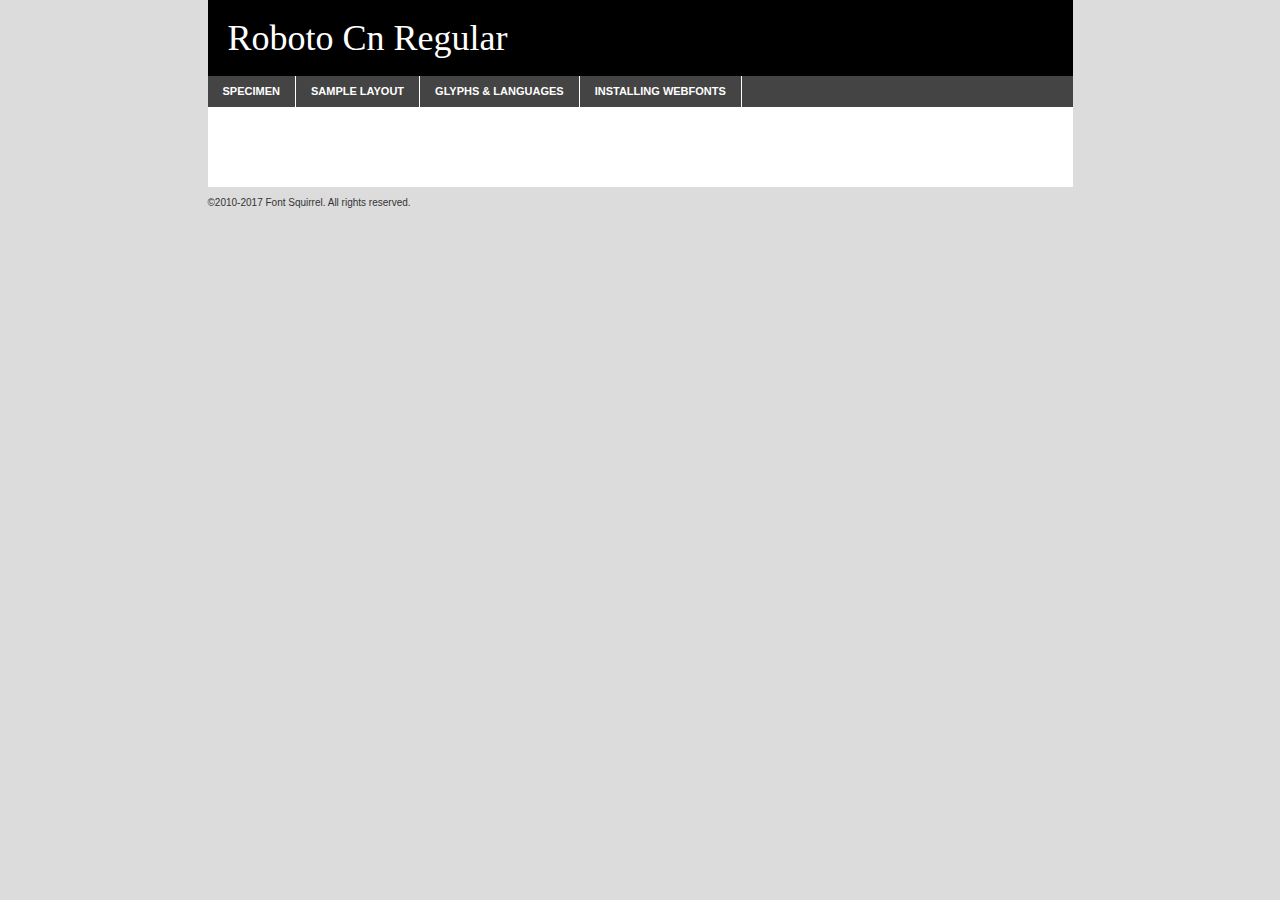
<file: fonts/roboto-condensed-demo.html>
<!DOCTYPE html PUBLIC "-//W3C//DTD XHTML 1.0 Transitional//EN"
        "http://www.w3.org/TR/xhtml1/DTD/xhtml1-transitional.dtd">

<html xmlns="http://www.w3.org/1999/xhtml" xml:lang="en" lang="en">
<head>
    <meta http-equiv="Content-Type" content="text/html; charset=utf-8"/>
    <script src="http://ajax.googleapis.com/ajax/libs/jquery/1.7.2/jquery.min.js" type="text/javascript" charset="utf-8"></script>
    <script type="text/javascript">
		(function($) {
			$.fn.easyTabs = function(option) {
				var param = jQuery.extend({ fadeSpeed: 'fast', defaultContent: 1, activeClass: 'active' }, option);
				$(this).each(function() {
					var thisId = '#' + this.id;
					if ( param.defaultContent == '' )
					{
						param.defaultContent = 1;
					}
					if ( typeof param.defaultContent == 'number' )
					{
						var defaultTab = $(thisId + ' .tabs li:eq(' + (param.defaultContent - 1) + ') a').attr('href').substr(1);
					}
					else
					{
						var defaultTab = param.defaultContent;
					}
					$(thisId + ' .tabs li a').each(function() {
						var tabToHide = $(this).attr('href').substr(1);
						$('#' + tabToHide).addClass('easytabs-tab-content');
					});
					hideAll();
					changeContent(defaultTab);

					function hideAll() {$(thisId + ' .easytabs-tab-content').hide();}

					function changeContent(tabId)
					{
						hideAll();
						$(thisId + ' .tabs li').removeClass(param.activeClass);
						$(thisId + ' .tabs li a[href=#' + tabId + ']').closest('li').addClass(param.activeClass);
						if ( param.fadeSpeed != 'none' )
						{
							$(thisId + ' #' + tabId).fadeIn(param.fadeSpeed);
						}
						else
						{
							$(thisId + ' #' + tabId).show();
						}
					}

					$(thisId + ' .tabs li').click(function() {
						var tabId = $(this).find('a').attr('href').substr(1);
						changeContent(tabId);
						return false;
					});
				});
			}
		})(jQuery);
    </script>
    <link rel="stylesheet" href="specimen_files/specimen_stylesheet.css" type="text/css" charset="utf-8"/>
    <link rel="stylesheet" href="stylesheet.css" type="text/css" charset="utf-8"/>

    <style type="text/css">
        		body {
			font-family: 'robotocondensed';
        		}

            </style>

    <title>Roboto Cn Regular Specimen</title>


    <script type="text/javascript" charset="utf-8">
		$(document).ready(function() {
			$('#container').easyTabs({ defaultContent: 1 });
		});
    </script>
</head>

<body>
<div id="container">
    <div id="header">
		Roboto Cn Regular    </div>
    <ul class="tabs">
        <li><a href="#specimen">Specimen</a></li>
        <li><a href="#layout">Sample Layout</a></li>
		        <li><a href="#glyphs">Glyphs &amp; Languages</a></li>
        <li><a href="#installing">Installing Webfonts</a></li>

    </ul>

    <div id="main_content">


        <div id="specimen">

            <div class="section">
                <div class="grid12 firstcol">
                    <div class="huge">AaBb</div>
                </div>
            </div>

            <div class="section">
                <div class="glyph_range">A&#x200B;B&#x200b;C&#x200b;D&#x200b;E&#x200b;F&#x200b;G&#x200b;H&#x200b;I&#x200b;J&#x200b;K&#x200b;L&#x200b;M&#x200b;N&#x200b;O&#x200b;P&#x200b;Q&#x200b;R&#x200b;S&#x200b;T&#x200b;U&#x200b;V&#x200b;W&#x200b;X&#x200b;Y&#x200b;Z&#x200b;a&#x200b;b&#x200b;c&#x200b;d&#x200b;e&#x200b;f&#x200b;g&#x200b;h&#x200b;i&#x200b;j&#x200b;k&#x200b;l&#x200b;m&#x200b;n&#x200b;o&#x200b;p&#x200b;q&#x200b;r&#x200b;s&#x200b;t&#x200b;u&#x200b;v&#x200b;w&#x200b;x&#x200b;y&#x200b;z&#x200b;1&#x200b;2&#x200b;3&#x200b;4&#x200b;5&#x200b;6&#x200b;7&#x200b;8&#x200b;9&#x200b;0&#x200b;&amp;&#x200b;.&#x200b;,&#x200b;?&#x200b;!&#x200b;&#64;&#x200b;(&#x200b;)&#x200b;#&#x200b;$&#x200b;%&#x200b;*&#x200b;+&#x200b;-&#x200b;=&#x200b;:&#x200b;;</div>
            </div>
            <div class="section">
                <div class="grid12 firstcol">
                    <table class="sample_table">
                        <tr>
                            <td>10</td>
                            <td class="size10">abcdefghijklmnopqrstuvwxyzABCDEFGHIJKLMNOPQRSTUVWXYZ0123456789abcdefghijklmnopqrstuvwxyzABCDEFGHIJKLMNOPQRSTUVWXYZ0123456789abcdefghijklmnopqrstuvwxyzABCDEFGHIJKLMNOPQRSTUVWXYZ</td>
                        </tr>
                        <tr>
                            <td>11</td>
                            <td class="size11">abcdefghijklmnopqrstuvwxyzABCDEFGHIJKLMNOPQRSTUVWXYZ0123456789abcdefghijklmnopqrstuvwxyzABCDEFGHIJKLMNOPQRSTUVWXYZ0123456789abcdefghijklmnopqrstuvwxyzABCDEFGHIJKLMNOPQRSTUVWXYZ</td>
                        </tr>
                        <tr>
                            <td>12</td>
                            <td class="size12">abcdefghijklmnopqrstuvwxyzABCDEFGHIJKLMNOPQRSTUVWXYZ0123456789abcdefghijklmnopqrstuvwxyzABCDEFGHIJKLMNOPQRSTUVWXYZ0123456789abcdefghijklmnopqrstuvwxyzABCDEFGHIJKLMNOPQRSTUVWXYZ</td>
                        </tr>
                        <tr>
                            <td>13</td>
                            <td class="size13">abcdefghijklmnopqrstuvwxyzABCDEFGHIJKLMNOPQRSTUVWXYZ0123456789abcdefghijklmnopqrstuvwxyzABCDEFGHIJKLMNOPQRSTUVWXYZ0123456789abcdefghijklmnopqrstuvwxyzABCDEFGHIJKLMNOPQRSTUVWXYZ</td>
                        </tr>
                        <tr>
                            <td>14</td>
                            <td class="size14">abcdefghijklmnopqrstuvwxyzABCDEFGHIJKLMNOPQRSTUVWXYZ0123456789abcdefghijklmnopqrstuvwxyzABCDEFGHIJKLMNOPQRSTUVWXYZ0123456789abcdefghijklmnopqrstuvwxyzABCDEFGHIJKLMNOPQRSTUVWXYZ</td>
                        </tr>
                        <tr>
                            <td>16</td>
                            <td class="size16">abcdefghijklmnopqrstuvwxyzABCDEFGHIJKLMNOPQRSTUVWXYZ0123456789abcdefghijklmnopqrstuvwxyzABCDEFGHIJKLMNOPQRSTUVWXYZ</td>
                        </tr>
                        <tr>
                            <td>18</td>
                            <td class="size18">abcdefghijklmnopqrstuvwxyzABCDEFGHIJKLMNOPQRSTUVWXYZ0123456789abcdefghijklmnopqrstuvwxyzABCDEFGHIJKLMNOPQRSTUVWXYZ</td>
                        </tr>
                        <tr>
                            <td>20</td>
                            <td class="size20">abcdefghijklmnopqrstuvwxyzABCDEFGHIJKLMNOPQRSTUVWXYZ0123456789abcdefghijklmnopqrstuvwxyzABCDEFGHIJKLMNOPQRSTUVWXYZ</td>
                        </tr>
                        <tr>
                            <td>24</td>
                            <td class="size24">abcdefghijklmnopqrstuvwxyzABCDEFGHIJKLMNOPQRSTUVWXYZ0123456789abcdefghijklmnopqrstuvwxyzABCDEFGHIJKLMNOPQRSTUVWXYZ</td>
                        </tr>
                        <tr>
                            <td>30</td>
                            <td class="size30">abcdefghijklmnopqrstuvwxyzABCDEFGHIJKLMNOPQRSTUVWXYZ0123456789abcdefghijklmnopqrstuvwxyzABCDEFGHIJKLMNOPQRSTUVWXYZ</td>
                        </tr>
                        <tr>
                            <td>36</td>
                            <td class="size36">abcdefghijklmnopqrstuvwxyzABCDEFGHIJKLMNOPQRSTUVWXYZ0123456789abcdefghijklmnopqrstuvwxyzABCDEFGHIJKLMNOPQRSTUVWXYZ</td>
                        </tr>
                        <tr>
                            <td>48</td>
                            <td class="size48">abcdefghijklmnopqrstuvwxyzABCDEFGHIJKLMNOPQRSTUVWXYZ0123456789abcdefghijklmnopqrstuvwxyzABCDEFGHIJKLMNOPQRSTUVWXYZ</td>
                        </tr>
                        <tr>
                            <td>60</td>
                            <td class="size60">abcdefghijklmnopqrstuvwxyzABCDEFGHIJKLMNOPQRSTUVWXYZ0123456789abcdefghijklmnopqrstuvwxyzABCDEFGHIJKLMNOPQRSTUVWXYZ</td>
                        </tr>
                        <tr>
                            <td>72</td>
                            <td class="size72">abcdefghijklmnopqrstuvwxyzABCDEFGHIJKLMNOPQRSTUVWXYZ0123456789abcdefghijklmnopqrstuvwxyzABCDEFGHIJKLMNOPQRSTUVWXYZ</td>
                        </tr>
                        <tr>
                            <td>90</td>
                            <td class="size90">abcdefghijklmnopqrstuvwxyzABCDEFGHIJKLMNOPQRSTUVWXYZ0123456789abcdefghijklmnopqrstuvwxyzABCDEFGHIJKLMNOPQRSTUVWXYZ</td>
                        </tr>
                    </table>

                </div>

            </div>


            <div class="section" id="bodycomparison">


                <div id="xheight">
                    <div class="fontbody">&#x25FC;&#x25FC;&#x25FC;&#x25FC;&#x25FC;&#x25FC;&#x25FC;&#x25FC;&#x25FC;&#x25FC;&#x25FC;&#x25FC;&#x25FC;&#x25FC;&#x25FC;&#x25FC;&#x25FC;&#x25FC;&#x25FC;&#x25FC;&#x25FC;&#x25FC;&#x25FC;&#x25FC;&#x25FC;&#x25FC;&#x25FC;&#x25FC;&#x25FC;&#x25FC;&#x25FC;&#x25FC;&#x25FC;&#x25FC;&#x25FC;&#x25FC;&#x25FC;&#x25FC;&#x25FC;&#x25FC;&#x25FC;&#x25FC;&#x25FC;&#x25FC;&#x25FC;&#x25FC;&#x25FC;&#x25FC;&#x25FC;&#x25FC;&#x25FC;&#x25FC;&#x25FC;&#x25FC;&#x25FC;&#x25FC;&#x25FC;&#x25FC;&#x25FC;&#x25FC;&#x25FC;&#x25FC;&#x25FC;&#x25FC;&#x25FC;&#x25FC;&#x25FC;&#x25FC;&#x25FC;&#x25FC;&#x25FC;&#x25FC;&#x25FC;&#x25FC;&#x25FC;&#x25FC;&#x25FC;&#x25FC;&#x25FC;&#x25FC;&#x25FC;&#x25FC;&#x25FC;&#x25FC;&#x25FC;&#x25FC;&#x25FC;&#x25FC;&#x25FC;&#x25FC;&#x25FC;&#x25FC;&#x25FC;&#x25FC;&#x25FC;&#x25FC;&#x25FC;&#x25FC;&#x25FC;body</div>
                    <div class="arialbody">body</div>
                    <div class="verdanabody">body</div>
                    <div class="georgiabody">body</div>
                </div>
                <div class="fontbody" style="z-index:1">
                    body<span>Roboto Cn Regular</span>
                </div>
                <div class="arialbody" style="z-index:1">
                    body<span>Arial</span>
                </div>
                <div class="verdanabody" style="z-index:1">
                    body<span>Verdana</span>
                </div>
                <div class="georgiabody" style="z-index:1">
                    body<span>Georgia</span>
                </div>


            </div>


            <div class="section psample psample_row1" id="">

                <div class="grid2 firstcol">
                    <p class="size10"><span>10.</span>Aenean lacinia bibendum nulla sed consectetur. Fusce dapibus, tellus ac cursus commodo, tortor mauris condimentum nibh, ut fermentum massa justo sit amet risus. Nullam id dolor id nibh ultricies vehicula ut id elit. Cum sociis natoque penatibus et magnis dis parturient montes, nascetur ridiculus mus. Nulla vitae elit libero, a pharetra augue.</p>

                </div>
                <div class="grid3">
                    <p class="size11"><span>11.</span>Aenean lacinia bibendum nulla sed consectetur. Fusce dapibus, tellus ac cursus commodo, tortor mauris condimentum nibh, ut fermentum massa justo sit amet risus. Nullam id dolor id nibh ultricies vehicula ut id elit. Cum sociis natoque penatibus et magnis dis parturient montes, nascetur ridiculus mus. Nulla vitae elit libero, a pharetra augue.</p>

                </div>
                <div class="grid3">
                    <p class="size12"><span>12.</span>Aenean lacinia bibendum nulla sed consectetur. Fusce dapibus, tellus ac cursus commodo, tortor mauris condimentum nibh, ut fermentum massa justo sit amet risus. Nullam id dolor id nibh ultricies vehicula ut id elit. Cum sociis natoque penatibus et magnis dis parturient montes, nascetur ridiculus mus. Nulla vitae elit libero, a pharetra augue.</p>

                </div>
                <div class="grid4">
                    <p class="size13"><span>13.</span>Aenean lacinia bibendum nulla sed consectetur. Fusce dapibus, tellus ac cursus commodo, tortor mauris condimentum nibh, ut fermentum massa justo sit amet risus. Nullam id dolor id nibh ultricies vehicula ut id elit. Cum sociis natoque penatibus et magnis dis parturient montes, nascetur ridiculus mus. Nulla vitae elit libero, a pharetra augue.</p>

                </div>
                <div class="white_blend"></div>

            </div>
            <div class="section psample psample_row2" id="">
                <div class="grid3 firstcol">
                    <p class="size14"><span>14.</span>Aenean lacinia bibendum nulla sed consectetur. Fusce dapibus, tellus ac cursus commodo, tortor mauris condimentum nibh, ut fermentum massa justo sit amet risus. Nullam id dolor id nibh ultricies vehicula ut id elit. Cum sociis natoque penatibus et magnis dis parturient montes, nascetur ridiculus mus. Nulla vitae elit libero, a pharetra augue.</p>

                </div>
                <div class="grid4">
                    <p class="size16"><span>16.</span>Aenean lacinia bibendum nulla sed consectetur. Fusce dapibus, tellus ac cursus commodo, tortor mauris condimentum nibh, ut fermentum massa justo sit amet risus. Nullam id dolor id nibh ultricies vehicula ut id elit. Cum sociis natoque penatibus et magnis dis parturient montes, nascetur ridiculus mus. Nulla vitae elit libero, a pharetra augue.</p>

                </div>
                <div class="grid5">
                    <p class="size18"><span>18.</span>Aenean lacinia bibendum nulla sed consectetur. Fusce dapibus, tellus ac cursus commodo, tortor mauris condimentum nibh, ut fermentum massa justo sit amet risus. Nullam id dolor id nibh ultricies vehicula ut id elit. Cum sociis natoque penatibus et magnis dis parturient montes, nascetur ridiculus mus. Nulla vitae elit libero, a pharetra augue.</p>

                </div>

                <div class="white_blend"></div>

            </div>

            <div class="section psample psample_row3" id="">
                <div class="grid5 firstcol">
                    <p class="size20"><span>20.</span>Aenean lacinia bibendum nulla sed consectetur. Fusce dapibus, tellus ac cursus commodo, tortor mauris condimentum nibh, ut fermentum massa justo sit amet risus. Nullam id dolor id nibh ultricies vehicula ut id elit. Cum sociis natoque penatibus et magnis dis parturient montes, nascetur ridiculus mus. Nulla vitae elit libero, a pharetra augue.</p>
                </div>
                <div class="grid7">
                    <p class="size24"><span>24.</span>Aenean lacinia bibendum nulla sed consectetur. Fusce dapibus, tellus ac cursus commodo, tortor mauris condimentum nibh, ut fermentum massa justo sit amet risus. Nullam id dolor id nibh ultricies vehicula ut id elit. Cum sociis natoque penatibus et magnis dis parturient montes, nascetur ridiculus mus. Nulla vitae elit libero, a pharetra augue.</p>
                </div>

                <div class="white_blend"></div>

            </div>

            <div class="section psample psample_row4" id="">
                <div class="grid12 firstcol">
                    <p class="size30"><span>30.</span>Aenean lacinia bibendum nulla sed consectetur. Fusce dapibus, tellus ac cursus commodo, tortor mauris condimentum nibh, ut fermentum massa justo sit amet risus. Nullam id dolor id nibh ultricies vehicula ut id elit. Cum sociis natoque penatibus et magnis dis parturient montes, nascetur ridiculus mus. Nulla vitae elit libero, a pharetra augue.</p>
                </div>
                <div class="white_blend"></div>

            </div>


            <div class="section psample psample_row1 fullreverse">
                <div class="grid2 firstcol">
                    <p class="size10"><span>10.</span>Aenean lacinia bibendum nulla sed consectetur. Fusce dapibus, tellus ac cursus commodo, tortor mauris condimentum nibh, ut fermentum massa justo sit amet risus. Nullam id dolor id nibh ultricies vehicula ut id elit. Cum sociis natoque penatibus et magnis dis parturient montes, nascetur ridiculus mus. Nulla vitae elit libero, a pharetra augue.</p>

                </div>
                <div class="grid3">
                    <p class="size11"><span>11.</span>Aenean lacinia bibendum nulla sed consectetur. Fusce dapibus, tellus ac cursus commodo, tortor mauris condimentum nibh, ut fermentum massa justo sit amet risus. Nullam id dolor id nibh ultricies vehicula ut id elit. Cum sociis natoque penatibus et magnis dis parturient montes, nascetur ridiculus mus. Nulla vitae elit libero, a pharetra augue.</p>

                </div>
                <div class="grid3">
                    <p class="size12"><span>12.</span>Aenean lacinia bibendum nulla sed consectetur. Fusce dapibus, tellus ac cursus commodo, tortor mauris condimentum nibh, ut fermentum massa justo sit amet risus. Nullam id dolor id nibh ultricies vehicula ut id elit. Cum sociis natoque penatibus et magnis dis parturient montes, nascetur ridiculus mus. Nulla vitae elit libero, a pharetra augue.</p>

                </div>
                <div class="grid4">
                    <p class="size13"><span>13.</span>Aenean lacinia bibendum nulla sed consectetur. Fusce dapibus, tellus ac cursus commodo, tortor mauris condimentum nibh, ut fermentum massa justo sit amet risus. Nullam id dolor id nibh ultricies vehicula ut id elit. Cum sociis natoque penatibus et magnis dis parturient montes, nascetur ridiculus mus. Nulla vitae elit libero, a pharetra augue.</p>

                </div>
                <div class="black_blend"></div>

            </div>

            <div class="section psample psample_row2 fullreverse">
                <div class="grid3 firstcol">
                    <p class="size14"><span>14.</span>Aenean lacinia bibendum nulla sed consectetur. Fusce dapibus, tellus ac cursus commodo, tortor mauris condimentum nibh, ut fermentum massa justo sit amet risus. Nullam id dolor id nibh ultricies vehicula ut id elit. Cum sociis natoque penatibus et magnis dis parturient montes, nascetur ridiculus mus. Nulla vitae elit libero, a pharetra augue.</p>

                </div>
                <div class="grid4">
                    <p class="size16"><span>16.</span>Aenean lacinia bibendum nulla sed consectetur. Fusce dapibus, tellus ac cursus commodo, tortor mauris condimentum nibh, ut fermentum massa justo sit amet risus. Nullam id dolor id nibh ultricies vehicula ut id elit. Cum sociis natoque penatibus et magnis dis parturient montes, nascetur ridiculus mus. Nulla vitae elit libero, a pharetra augue.</p>

                </div>
                <div class="grid5">
                    <p class="size18"><span>18.</span>Aenean lacinia bibendum nulla sed consectetur. Fusce dapibus, tellus ac cursus commodo, tortor mauris condimentum nibh, ut fermentum massa justo sit amet risus. Nullam id dolor id nibh ultricies vehicula ut id elit. Cum sociis natoque penatibus et magnis dis parturient montes, nascetur ridiculus mus. Nulla vitae elit libero, a pharetra augue.</p>

                </div>
                <div class="black_blend"></div>

            </div>

            <div class="section psample fullreverse psample_row3" id="">
                <div class="grid5 firstcol">
                    <p class="size20"><span>20.</span>Aenean lacinia bibendum nulla sed consectetur. Fusce dapibus, tellus ac cursus commodo, tortor mauris condimentum nibh, ut fermentum massa justo sit amet risus. Nullam id dolor id nibh ultricies vehicula ut id elit. Cum sociis natoque penatibus et magnis dis parturient montes, nascetur ridiculus mus. Nulla vitae elit libero, a pharetra augue.</p>
                </div>
                <div class="grid7">
                    <p class="size24"><span>24.</span>Aenean lacinia bibendum nulla sed consectetur. Fusce dapibus, tellus ac cursus commodo, tortor mauris condimentum nibh, ut fermentum massa justo sit amet risus. Nullam id dolor id nibh ultricies vehicula ut id elit. Cum sociis natoque penatibus et magnis dis parturient montes, nascetur ridiculus mus. Nulla vitae elit libero, a pharetra augue.</p>
                </div>

                <div class="black_blend"></div>

            </div>

            <div class="section psample fullreverse psample_row4" id="" style="border-bottom: 20px #000 solid;">
                <div class="grid12 firstcol">
                    <p class="size30"><span>30.</span>Aenean lacinia bibendum nulla sed consectetur. Fusce dapibus, tellus ac cursus commodo, tortor mauris condimentum nibh, ut fermentum massa justo sit amet risus. Nullam id dolor id nibh ultricies vehicula ut id elit. Cum sociis natoque penatibus et magnis dis parturient montes, nascetur ridiculus mus. Nulla vitae elit libero, a pharetra augue.</p>
                </div>
                <div class="black_blend"></div>

            </div>


        </div>

        <div id="layout">

            <div class="section">

                <div class="grid12 firstcol">
                    <h1>Lorem Ipsum Dolor</h1>
                    <h2>Etiam porta sem malesuada magna mollis euismod</h2>

                    <p class="byline">By <a href="#link">Aenean Lacinia</a></p>
                </div>
            </div>
            <div class="section">
                <div class="grid8 firstcol">
                    <p class="large">Donec sed odio dui. Morbi leo risus, porta ac consectetur ac, vestibulum at eros. Fusce dapibus, tellus ac cursus commodo, tortor mauris condimentum nibh, ut fermentum massa justo sit amet risus. </p>


                    <h3>Pellentesque ornare sem</h3>

                    <p>Maecenas sed diam eget risus varius blandit sit amet non magna. Maecenas faucibus mollis interdum. Donec ullamcorper nulla non metus auctor fringilla. Nullam id dolor id nibh ultricies vehicula ut id elit. Nullam id dolor id nibh ultricies vehicula ut id elit. </p>

                    <p>Aenean eu leo quam. Pellentesque ornare sem lacinia quam venenatis vestibulum. Lorem ipsum dolor sit amet, consectetur adipiscing elit. Cum sociis natoque penatibus et magnis dis parturient montes, nascetur ridiculus mus. </p>

                    <p>Nulla vitae elit libero, a pharetra augue. Praesent commodo cursus magna, vel scelerisque nisl consectetur et. Aenean lacinia bibendum nulla sed consectetur. </p>

                    <p>Nullam quis risus eget urna mollis ornare vel eu leo. Nullam quis risus eget urna mollis ornare vel eu leo. Maecenas sed diam eget risus varius blandit sit amet non magna. Donec ullamcorper nulla non metus auctor fringilla. </p>

                    <h3>Cras mattis consectetur</h3>

                    <p>Aenean eu leo quam. Pellentesque ornare sem lacinia quam venenatis vestibulum. Aenean lacinia bibendum nulla sed consectetur. Integer posuere erat a ante venenatis dapibus posuere velit aliquet. Cras mattis consectetur purus sit amet fermentum. </p>

                    <p>Nullam id dolor id nibh ultricies vehicula ut id elit. Nullam quis risus eget urna mollis ornare vel eu leo. Cras mattis consectetur purus sit amet fermentum.</p>
                </div>

                <div class="grid4 sidebar">

                    <div class="box reverse">
                        <p class="last">Nullam quis risus eget urna mollis ornare vel eu leo. Donec ullamcorper nulla non metus auctor fringilla. Cras mattis consectetur purus sit amet fermentum. Sed posuere consectetur est at lobortis. Lorem ipsum dolor sit amet, consectetur adipiscing elit. </p>
                    </div>

                    <p class="caption">Maecenas sed diam eget risus varius.</p>

                    <p>Vestibulum id ligula porta felis euismod semper. Integer posuere erat a ante venenatis dapibus posuere velit aliquet. Vestibulum id ligula porta felis euismod semper. Sed posuere consectetur est at lobortis. Maecenas sed diam eget risus varius blandit sit amet non magna. Fusce dapibus, tellus ac cursus commodo, tortor mauris condimentum nibh, ut fermentum massa justo sit amet risus. </p>


                    <p>Duis mollis, est non commodo luctus, nisi erat porttitor ligula, eget lacinia odio sem nec elit. Aenean lacinia bibendum nulla sed consectetur. Vivamus sagittis lacus vel augue laoreet rutrum faucibus dolor auctor. Aenean lacinia bibendum nulla sed consectetur. Nullam quis risus eget urna mollis ornare vel eu leo. </p>

                    <p>Praesent commodo cursus magna, vel scelerisque nisl consectetur et. Donec ullamcorper nulla non metus auctor fringilla. Maecenas faucibus mollis interdum. Fusce dapibus, tellus ac cursus commodo, tortor mauris condimentum nibh, ut fermentum massa justo sit amet risus. </p>

                </div>
            </div>

        </div>


		

        <div id="glyphs">
            <div class="section">
                <div class="grid12 firstcol">

                    <h1>Language Support</h1>
                    <p>The subset of Roboto Cn Regular in this kit supports the following languages:<br/>

						Albanian, Basque, Breton, Chamorro, Danish, Dutch, English, Faroese, Finnish, French, Frisian, Galician, German, Icelandic, Italian, Malagasy, Norwegian, Portuguese, Spanish, Alsatian, Aragonese, Arapaho, Arrernte, Asturian, Aymara, Bislama, Cebuano, Corsican, Fijian, French_creole, Genoese, Gilbertese, Greenlandic, Haitian_creole, Hiligaynon, Hmong, Hopi, Ibanag, Iloko_ilokano, Indonesian, Interglossa_glosa, Interlingua, Irish_gaelic, Jerriais, Lojban, Lombard, Luxembourgeois, Manx, Mohawk, Norfolk_pitcairnese, Occitan, Oromo, Pangasinan, Papiamento, Piedmontese, Potawatomi, Rhaeto-romance, Romansh, Rotokas, Sami_lule, Samoan, Sardinian, Scots_gaelic, Seychelles_creole, Shona, Sicilian, Somali, Southern_ndebele, Swahili, Swati_swazi, Tagalog_filipino_pilipino, Tetum, Tok_pisin, Uyghur_latinized, Volapuk, Walloon, Warlpiri, Xhosa, Yapese, Zulu, Latinbasic, Ubasic, Demo                    </p>
                    <h1>Glyph Chart</h1>
                    <p>The subset of Roboto Cn Regular in this kit includes all the glyphs listed below. Unicode entities are included above each glyph to help you insert individual characters into your layout.</p>
                    <div id="glyph_chart">

																																	                                <div><p>&amp;#9;</p>&#9;</div>
																				                                <div><p>&amp;#13;</p>&#13;</div>
																				                                <div><p>&amp;#32;</p>&#32;</div>
																				                                <div><p>&amp;#33;</p>&#33;</div>
																				                                <div><p>&amp;#34;</p>&#34;</div>
																				                                <div><p>&amp;#35;</p>&#35;</div>
																				                                <div><p>&amp;#36;</p>&#36;</div>
																				                                <div><p>&amp;#37;</p>&#37;</div>
																				                                <div><p>&amp;#38;</p>&#38;</div>
																				                                <div><p>&amp;#39;</p>&#39;</div>
																				                                <div><p>&amp;#40;</p>&#40;</div>
																				                                <div><p>&amp;#41;</p>&#41;</div>
																				                                <div><p>&amp;#42;</p>&#42;</div>
																				                                <div><p>&amp;#43;</p>&#43;</div>
																				                                <div><p>&amp;#44;</p>&#44;</div>
																				                                <div><p>&amp;#45;</p>&#45;</div>
																				                                <div><p>&amp;#46;</p>&#46;</div>
																				                                <div><p>&amp;#47;</p>&#47;</div>
																				                                <div><p>&amp;#48;</p>&#48;</div>
																				                                <div><p>&amp;#49;</p>&#49;</div>
																				                                <div><p>&amp;#50;</p>&#50;</div>
																				                                <div><p>&amp;#51;</p>&#51;</div>
																				                                <div><p>&amp;#52;</p>&#52;</div>
																				                                <div><p>&amp;#53;</p>&#53;</div>
																				                                <div><p>&amp;#54;</p>&#54;</div>
																				                                <div><p>&amp;#55;</p>&#55;</div>
																				                                <div><p>&amp;#56;</p>&#56;</div>
																				                                <div><p>&amp;#57;</p>&#57;</div>
																				                                <div><p>&amp;#58;</p>&#58;</div>
																				                                <div><p>&amp;#59;</p>&#59;</div>
																				                                <div><p>&amp;#60;</p>&#60;</div>
																				                                <div><p>&amp;#61;</p>&#61;</div>
																				                                <div><p>&amp;#62;</p>&#62;</div>
																				                                <div><p>&amp;#63;</p>&#63;</div>
																				                                <div><p>&amp;#64;</p>&#64;</div>
																				                                <div><p>&amp;#65;</p>&#65;</div>
																				                                <div><p>&amp;#66;</p>&#66;</div>
																				                                <div><p>&amp;#67;</p>&#67;</div>
																				                                <div><p>&amp;#68;</p>&#68;</div>
																				                                <div><p>&amp;#69;</p>&#69;</div>
																				                                <div><p>&amp;#70;</p>&#70;</div>
																				                                <div><p>&amp;#71;</p>&#71;</div>
																				                                <div><p>&amp;#72;</p>&#72;</div>
																				                                <div><p>&amp;#73;</p>&#73;</div>
																				                                <div><p>&amp;#74;</p>&#74;</div>
																				                                <div><p>&amp;#75;</p>&#75;</div>
																				                                <div><p>&amp;#76;</p>&#76;</div>
																				                                <div><p>&amp;#77;</p>&#77;</div>
																				                                <div><p>&amp;#78;</p>&#78;</div>
																				                                <div><p>&amp;#79;</p>&#79;</div>
																				                                <div><p>&amp;#80;</p>&#80;</div>
																				                                <div><p>&amp;#81;</p>&#81;</div>
																				                                <div><p>&amp;#82;</p>&#82;</div>
																				                                <div><p>&amp;#83;</p>&#83;</div>
																				                                <div><p>&amp;#84;</p>&#84;</div>
																				                                <div><p>&amp;#85;</p>&#85;</div>
																				                                <div><p>&amp;#86;</p>&#86;</div>
																				                                <div><p>&amp;#87;</p>&#87;</div>
																				                                <div><p>&amp;#88;</p>&#88;</div>
																				                                <div><p>&amp;#89;</p>&#89;</div>
																				                                <div><p>&amp;#90;</p>&#90;</div>
																				                                <div><p>&amp;#91;</p>&#91;</div>
																				                                <div><p>&amp;#92;</p>&#92;</div>
																				                                <div><p>&amp;#93;</p>&#93;</div>
																				                                <div><p>&amp;#94;</p>&#94;</div>
																				                                <div><p>&amp;#95;</p>&#95;</div>
																				                                <div><p>&amp;#96;</p>&#96;</div>
																				                                <div><p>&amp;#97;</p>&#97;</div>
																				                                <div><p>&amp;#98;</p>&#98;</div>
																				                                <div><p>&amp;#99;</p>&#99;</div>
																				                                <div><p>&amp;#100;</p>&#100;</div>
																				                                <div><p>&amp;#101;</p>&#101;</div>
																				                                <div><p>&amp;#102;</p>&#102;</div>
																				                                <div><p>&amp;#103;</p>&#103;</div>
																				                                <div><p>&amp;#104;</p>&#104;</div>
																				                                <div><p>&amp;#105;</p>&#105;</div>
																				                                <div><p>&amp;#106;</p>&#106;</div>
																				                                <div><p>&amp;#107;</p>&#107;</div>
																				                                <div><p>&amp;#108;</p>&#108;</div>
																				                                <div><p>&amp;#109;</p>&#109;</div>
																				                                <div><p>&amp;#110;</p>&#110;</div>
																				                                <div><p>&amp;#111;</p>&#111;</div>
																				                                <div><p>&amp;#112;</p>&#112;</div>
																				                                <div><p>&amp;#113;</p>&#113;</div>
																				                                <div><p>&amp;#114;</p>&#114;</div>
																				                                <div><p>&amp;#115;</p>&#115;</div>
																				                                <div><p>&amp;#116;</p>&#116;</div>
																				                                <div><p>&amp;#117;</p>&#117;</div>
																				                                <div><p>&amp;#118;</p>&#118;</div>
																				                                <div><p>&amp;#119;</p>&#119;</div>
																				                                <div><p>&amp;#120;</p>&#120;</div>
																				                                <div><p>&amp;#121;</p>&#121;</div>
																				                                <div><p>&amp;#122;</p>&#122;</div>
																				                                <div><p>&amp;#123;</p>&#123;</div>
																				                                <div><p>&amp;#124;</p>&#124;</div>
																				                                <div><p>&amp;#125;</p>&#125;</div>
																				                                <div><p>&amp;#126;</p>&#126;</div>
																				                                <div><p>&amp;#160;</p>&#160;</div>
																				                                <div><p>&amp;#161;</p>&#161;</div>
																				                                <div><p>&amp;#162;</p>&#162;</div>
																				                                <div><p>&amp;#163;</p>&#163;</div>
																				                                <div><p>&amp;#164;</p>&#164;</div>
																				                                <div><p>&amp;#165;</p>&#165;</div>
																				                                <div><p>&amp;#166;</p>&#166;</div>
																				                                <div><p>&amp;#167;</p>&#167;</div>
																				                                <div><p>&amp;#168;</p>&#168;</div>
																				                                <div><p>&amp;#169;</p>&#169;</div>
																				                                <div><p>&amp;#170;</p>&#170;</div>
																				                                <div><p>&amp;#171;</p>&#171;</div>
																				                                <div><p>&amp;#172;</p>&#172;</div>
																				                                <div><p>&amp;#173;</p>&#173;</div>
																				                                <div><p>&amp;#174;</p>&#174;</div>
																				                                <div><p>&amp;#175;</p>&#175;</div>
																				                                <div><p>&amp;#176;</p>&#176;</div>
																				                                <div><p>&amp;#177;</p>&#177;</div>
																				                                <div><p>&amp;#178;</p>&#178;</div>
																				                                <div><p>&amp;#179;</p>&#179;</div>
																				                                <div><p>&amp;#180;</p>&#180;</div>
																				                                <div><p>&amp;#181;</p>&#181;</div>
																				                                <div><p>&amp;#182;</p>&#182;</div>
																				                                <div><p>&amp;#183;</p>&#183;</div>
																				                                <div><p>&amp;#184;</p>&#184;</div>
																				                                <div><p>&amp;#185;</p>&#185;</div>
																				                                <div><p>&amp;#186;</p>&#186;</div>
																				                                <div><p>&amp;#187;</p>&#187;</div>
																				                                <div><p>&amp;#188;</p>&#188;</div>
																				                                <div><p>&amp;#189;</p>&#189;</div>
																				                                <div><p>&amp;#190;</p>&#190;</div>
																				                                <div><p>&amp;#191;</p>&#191;</div>
																				                                <div><p>&amp;#192;</p>&#192;</div>
																				                                <div><p>&amp;#193;</p>&#193;</div>
																				                                <div><p>&amp;#194;</p>&#194;</div>
																				                                <div><p>&amp;#195;</p>&#195;</div>
																				                                <div><p>&amp;#196;</p>&#196;</div>
																				                                <div><p>&amp;#197;</p>&#197;</div>
																				                                <div><p>&amp;#198;</p>&#198;</div>
																				                                <div><p>&amp;#199;</p>&#199;</div>
																				                                <div><p>&amp;#200;</p>&#200;</div>
																				                                <div><p>&amp;#201;</p>&#201;</div>
																				                                <div><p>&amp;#202;</p>&#202;</div>
																				                                <div><p>&amp;#203;</p>&#203;</div>
																				                                <div><p>&amp;#204;</p>&#204;</div>
																				                                <div><p>&amp;#205;</p>&#205;</div>
																				                                <div><p>&amp;#206;</p>&#206;</div>
																				                                <div><p>&amp;#207;</p>&#207;</div>
																				                                <div><p>&amp;#208;</p>&#208;</div>
																				                                <div><p>&amp;#209;</p>&#209;</div>
																				                                <div><p>&amp;#210;</p>&#210;</div>
																				                                <div><p>&amp;#211;</p>&#211;</div>
																				                                <div><p>&amp;#212;</p>&#212;</div>
																				                                <div><p>&amp;#213;</p>&#213;</div>
																				                                <div><p>&amp;#214;</p>&#214;</div>
																				                                <div><p>&amp;#215;</p>&#215;</div>
																				                                <div><p>&amp;#216;</p>&#216;</div>
																				                                <div><p>&amp;#217;</p>&#217;</div>
																				                                <div><p>&amp;#218;</p>&#218;</div>
																				                                <div><p>&amp;#219;</p>&#219;</div>
																				                                <div><p>&amp;#220;</p>&#220;</div>
																				                                <div><p>&amp;#221;</p>&#221;</div>
																				                                <div><p>&amp;#222;</p>&#222;</div>
																				                                <div><p>&amp;#223;</p>&#223;</div>
																				                                <div><p>&amp;#224;</p>&#224;</div>
																				                                <div><p>&amp;#225;</p>&#225;</div>
																				                                <div><p>&amp;#226;</p>&#226;</div>
																				                                <div><p>&amp;#227;</p>&#227;</div>
																				                                <div><p>&amp;#228;</p>&#228;</div>
																				                                <div><p>&amp;#229;</p>&#229;</div>
																				                                <div><p>&amp;#230;</p>&#230;</div>
																				                                <div><p>&amp;#231;</p>&#231;</div>
																				                                <div><p>&amp;#232;</p>&#232;</div>
																				                                <div><p>&amp;#233;</p>&#233;</div>
																				                                <div><p>&amp;#234;</p>&#234;</div>
																				                                <div><p>&amp;#235;</p>&#235;</div>
																				                                <div><p>&amp;#236;</p>&#236;</div>
																				                                <div><p>&amp;#237;</p>&#237;</div>
																				                                <div><p>&amp;#238;</p>&#238;</div>
																				                                <div><p>&amp;#239;</p>&#239;</div>
																				                                <div><p>&amp;#240;</p>&#240;</div>
																				                                <div><p>&amp;#241;</p>&#241;</div>
																				                                <div><p>&amp;#242;</p>&#242;</div>
																				                                <div><p>&amp;#243;</p>&#243;</div>
																				                                <div><p>&amp;#244;</p>&#244;</div>
																				                                <div><p>&amp;#245;</p>&#245;</div>
																				                                <div><p>&amp;#246;</p>&#246;</div>
																				                                <div><p>&amp;#247;</p>&#247;</div>
																				                                <div><p>&amp;#248;</p>&#248;</div>
																				                                <div><p>&amp;#249;</p>&#249;</div>
																				                                <div><p>&amp;#250;</p>&#250;</div>
																				                                <div><p>&amp;#251;</p>&#251;</div>
																				                                <div><p>&amp;#252;</p>&#252;</div>
																				                                <div><p>&amp;#253;</p>&#253;</div>
																				                                <div><p>&amp;#254;</p>&#254;</div>
																				                                <div><p>&amp;#255;</p>&#255;</div>
																				                                <div><p>&amp;#338;</p>&#338;</div>
																				                                <div><p>&amp;#339;</p>&#339;</div>
																				                                <div><p>&amp;#376;</p>&#376;</div>
																				                                <div><p>&amp;#710;</p>&#710;</div>
																				                                <div><p>&amp;#732;</p>&#732;</div>
																				                                <div><p>&amp;#8192;</p>&#8192;</div>
																				                                <div><p>&amp;#8193;</p>&#8193;</div>
																				                                <div><p>&amp;#8194;</p>&#8194;</div>
																				                                <div><p>&amp;#8195;</p>&#8195;</div>
																				                                <div><p>&amp;#8196;</p>&#8196;</div>
																				                                <div><p>&amp;#8197;</p>&#8197;</div>
																				                                <div><p>&amp;#8198;</p>&#8198;</div>
																				                                <div><p>&amp;#8199;</p>&#8199;</div>
																				                                <div><p>&amp;#8200;</p>&#8200;</div>
																				                                <div><p>&amp;#8201;</p>&#8201;</div>
																				                                <div><p>&amp;#8202;</p>&#8202;</div>
																				                                <div><p>&amp;#8208;</p>&#8208;</div>
																				                                <div><p>&amp;#8209;</p>&#8209;</div>
																				                                <div><p>&amp;#8210;</p>&#8210;</div>
																				                                <div><p>&amp;#8211;</p>&#8211;</div>
																				                                <div><p>&amp;#8212;</p>&#8212;</div>
																				                                <div><p>&amp;#8216;</p>&#8216;</div>
																				                                <div><p>&amp;#8217;</p>&#8217;</div>
																				                                <div><p>&amp;#8218;</p>&#8218;</div>
																				                                <div><p>&amp;#8220;</p>&#8220;</div>
																				                                <div><p>&amp;#8221;</p>&#8221;</div>
																				                                <div><p>&amp;#8222;</p>&#8222;</div>
																				                                <div><p>&amp;#8226;</p>&#8226;</div>
																				                                <div><p>&amp;#8230;</p>&#8230;</div>
																				                                <div><p>&amp;#8239;</p>&#8239;</div>
																				                                <div><p>&amp;#8249;</p>&#8249;</div>
																				                                <div><p>&amp;#8250;</p>&#8250;</div>
																				                                <div><p>&amp;#8287;</p>&#8287;</div>
																				                                <div><p>&amp;#8364;</p>&#8364;</div>
																				                                <div><p>&amp;#8482;</p>&#8482;</div>
																				                                <div><p>&amp;#9724;</p>&#9724;</div>
																				                                <div><p>&amp;#64257;</p>&#64257;</div>
																				                                <div><p>&amp;#64258;</p>&#64258;</div>
																				                                <div><p>&amp;#64259;</p>&#64259;</div>
																				                                <div><p>&amp;#64260;</p>&#64260;</div>
																																													                    </div>
                </div>


            </div>
        </div>


        <div id="specs">

        </div>

        <div id="installing">
            <div class="section">
                <div class="grid7 firstcol">
                    <h1>Installing Webfonts</h1>

                    <p>Webfonts are supported by all major browser platforms but not all in the same way. There are currently four different font formats that must be included in order to target all browsers. This includes TTF, WOFF, EOT and SVG.</p>

                    <h2>1. Upload your webfonts</h2>
                    <p>You must upload your webfont kit to your website. They should be in or near the same directory as your CSS files.</p>

                    <h2>2. Include the webfont stylesheet</h2>
                    <p>A special CSS @font-face declaration helps the various browsers select the appropriate font it needs without causing you a bunch of headaches. Learn more about this syntax by reading the <a href="https://www.fontspring.com/blog/further-hardening-of-the-bulletproof-syntax">Fontspring blog post</a> about it. The code for it is as follows:</p>


                    <code>
                        @font-face{
                        font-family: 'MyWebFont';
                        src: url('WebFont.eot');
                        src: url('WebFont.eot?#iefix') format('embedded-opentype'),
                        url('WebFont.woff') format('woff'),
                        url('WebFont.ttf') format('truetype'),
                        url('WebFont.svg#webfont') format('svg');
                        }
                    </code>

                    <p>We've already gone ahead and generated the code for you. All you have to do is link to the stylesheet in your HTML, like this:</p>
                    <code>&lt;link rel=&quot;stylesheet&quot; href=&quot;stylesheet.css&quot; type=&quot;text/css&quot; charset=&quot;utf-8&quot; /&gt;</code>

                    <h2>3. Modify your own stylesheet</h2>
                    <p>To take advantage of your new fonts, you must tell your stylesheet to use them. Look at the original @font-face declaration above and find the property called "font-family." The name linked there will be what you use to reference the font. Prepend that webfont name to the font stack in the "font-family" property, inside the selector you want to change. For example:</p>
                    <code>p { font-family: 'WebFont', Arial, sans-serif; }</code>

                    <h2>4. Test</h2>
                    <p>Getting webfonts to work cross-browser <em>can</em> be tricky. Use the information in the sidebar to help you if you find that fonts aren't loading in a particular browser.</p>
                </div>

                <div class="grid5 sidebar">
                    <div class="box">
                        <h2>Troubleshooting<br/>Font-Face Problems</h2>
                        <p>Having trouble getting your webfonts to load in your new website? Here are some tips to sort out what might be the problem.</p>

                        <h3>Fonts not showing in any browser</h3>

                        <p>This sounds like you need to work on the plumbing. You either did not upload the fonts to the correct directory, or you did not link the fonts properly in the CSS. If you've confirmed that all this is correct and you still have a problem, take a look at your .htaccess file and see if requests are getting intercepted.</p>

                        <h3>Fonts not loading in iPhone or iPad</h3>

                        <p>The most common problem here is that you are serving the fonts from an IIS server. IIS refuses to serve files that have unknown MIME types. If that is the case, you must set the MIME type for SVG to "image/svg+xml" in the server settings. Follow these instructions from Microsoft if you need help.</p>

                        <h3>Fonts not loading in Firefox</h3>

                        <p>The primary reason for this failure? You are still using a version Firefox older than 3.5. So upgrade already! If that isn't it, then you are very likely serving fonts from a different domain. Firefox requires that all font assets be served from the same domain. Lastly it is possible that you need to add WOFF to your list of MIME types (if you are serving via IIS.)</p>

                        <h3>Fonts not loading in IE</h3>

                        <p>Are you looking at Internet Explorer on an actual Windows machine or are you cheating by using a service like Adobe BrowserLab? Many of these screenshot services do not render @font-face for IE. Best to test it on a real machine.</p>

                        <h3>Fonts not loading in IE9</h3>

                        <p>IE9, like Firefox, requires that fonts be served from the same domain as the website. Make sure that is the case.</p>
                    </div>
                </div>
            </div>

        </div>

    </div>
    <div id="footer">
        <p>&copy;2010-2017 Font Squirrel. All rights reserved.</p>
    </div>
</div>
</body>
</html>
</file>
<file: style.css>
/* FONTS: */

@font-face {
  font-family: "dunkin";
  src: url("/fonts/dunkin_bold-webfont.woff2") format("woff2"),
    url("/fonts/dunkin_bold-webfont.woff") format("woff");
}
@font-face {
  font-family: "infinity";
  src: url("/fonts/madeinfinity_personaluse-thin-webfont.woff2") format("woff2"),
    url("/fonts/dunkin_bold-webfont.woff") format("woff");
}
@font-face {
  font-family: "roboto";
  src: url("/fonts/roboto-condensed-webfont.woff2") format("woff2"),
    url("/fonts/roboto-condensed-webfont.woff") format("woff");
}
/*  */
* {
  margin: 0;
  padding: 0;
}

.head-container {
  display: flex;
  justify-content: space-around;
  align-items: center;
  padding: 20px;

  border-bottom: 1px solid #475569;
  box-shadow: 2px 2px 5px;
  background-color: #f5f5f4;
}

.logo-container {
  display: flex;
  flex-direction: row;
  width: 40px;
  height: 40px;

  border: 3px solid#38bdf8;
  align-items: center;
  font-family: "infinity";
  color: #38bdf8;
  font-weight: 900;

  cursor: pointer;
  justify-self: center;
}

.letter {
  align-self: flex-start;
  font-size: 45px;
}
.point {
  font-size: 50px;
}

/* Right side of header */

.link-container {
  display: flex;
  gap: 25px;
  font-family: "roboto";
  font-size: 1.2rem;
}

li {
  list-style-type: none;
}
a {
  text-decoration: none;
  position: relative;
}

a::after {
  content: "";
  width: 100%;
  border-bottom: 3px solid #38bdf8;
  position: absolute;
  bottom: 0;
  left: 0;
  opacity: 0;
  transition: opacity 0.8s ease-in-out;
}
a:hover::after {
  opacity: 1;
}
a:visited {
  color: #f5f5f4;
}

.link-container a:visited {
  color: #475569;
}
/* Project section */

.project-container {
  display: grid;
  grid-template-columns: repeat(4, 1fr);
  grid-template-rows: 100px repeat(5, 400px);

  padding: 50px;
}

.project-heading {
  grid-column: 1/5;
  margin: 30px;
  font-family: "infinity";
  font-size: 1.5rem;
}
.project-heading:hover {
  text-decoration: underline #38bdf8 3px;
}

.pro-image {
  width: 55%;
  height: 80%;
}

.descption-pro {
  display: flex;
  flex-direction: column;
  width: 40%;
  font-family: "roboto";
  font-size: 1rem;

  gap: 20px;
}
.descrip-heading {
  font-weight: 900;
  font-size: 1.5rem;
}

.bold-pro {
  font-weight: 900;
  font-size: 1.2rem;
}
.pro-1,
.pro-2,
.pro-3,
.pro-4,
.pro-5,
.pro-6 {
  display: flex;
  gap: 15px;
}

.pro-1 {
  grid-column: 1/3;
}
.pro-2 {
  grid-column: 3/5;
}
.pro-3 {
  grid-column: 1/3;
}
.pro-4 {
  grid-column: 3/5;
}
.pro-5 {
  grid-column: 1/3;
}
.pro-6 {
  grid-column: 3/5;
}

/* BTNS  */

.btn-pro {
  display: flex;
  gap: 18px;
}
.btn {
  text-align: center;
  width: 100px;
  padding: 8px;

  border: 3px solid #38bdf8;
  border-radius: 3px;
  background-color: #38bdf8;

  font-size: 14px;
  font-family: "roboto";
  font-weight: 600;
  color: #f5f5f4;
}
.btn:hover {
  cursor: pointer;
  background-color: #f5f5f4;
  color: #38bdf8;
  transition: 0.8s ease-in-out;
}
</file>
<file: fonts/stylesheet.css>
/*! Generated by Font Squirrel (https://www.fontsquirrel.com) on May 31, 2023 */



@font-face {
    font-family: 'norsebold';
    src: url('norse-bold-webfont.woff2') format('woff2'),
         url('norse-bold-webfont.woff') format('woff');
    font-weight: normal;
    font-style: normal;

}
</file>
<file: fonts/specimen_files/specimen_stylesheet.css>
@import url('grid_12-825-55-15.css');

/*  
	CSS Reset by Eric Meyer - Released under Public Domain
    http://meyerweb.com/eric/tools/css/reset/
*/
html, body, div, span, applet, object, iframe,
h1, h2, h3, h4, h5, h6, p, blockquote, pre,
a, abbr, acronym, address, big, cite, code,
del, dfn, em, font, img, ins, kbd, q, s, samp,
small, strike, strong, sub, sup, tt, var,
b, u, i, center, dl, dt, dd, ol, ul, li,
fieldset, form, label, legend, table,
caption, tbody, tfoot, thead, tr, th, td {
	margin:         0;
	padding:        0;
	border:         0;
	outline:        0;
	font-size:      100%;
	vertical-align: baseline;
	background:     transparent;
}

body {
	line-height: 1;
}

ol, ul {
	list-style: none;
}

blockquote, q {
	quotes: none;
}

blockquote:before, blockquote:after,
q:before, q:after {
	content: '';
	content: none;
}

:focus {
	outline: 0;
}

ins {
	text-decoration: none;
}

del {
	text-decoration: line-through;
}

table {
	border-collapse: collapse;
	border-spacing:  0;
}


body {
	color:            #000;
	background-color: #dcdcdc;
}

a {
	text-decoration: none;
	color:           #1883ba;
}

h1 {
	font-size:     32px;
	font-weight:   normal;
	font-style:    normal;
	margin-bottom: 18px;
}

h2 {
	font-size: 18px;
}

#container {
	width:  865px;
	margin: 0px auto;
}


#header {
	padding:          20px;
	font-size:        36px;
	background-color: #000;
	color:            #fff;
}

#header span {
	color: #666;
}

#main_content {
	background-color: #fff;
	padding:          60px 20px 20px;
}


#footer p {
	margin:         0;
	padding-top:    10px;
	padding-bottom: 50px;
	color:          #333;
	font:           10px Arial, sans-serif;
}

.tabs {
	width:            100%;
	height:           31px;
	background-color: #444;
}

.tabs li {
	float:            left;
	margin:           0;
	overflow:         hidden;
	background-color: #444;
}

.tabs li a {
	display:         block;
	color:           #fff;
	text-decoration: none;
	font:            bold 11px/11px 'Arial';
	text-transform:  uppercase;
	padding:         10px 15px;
	border-right:    1px solid #fff;
}

.tabs li a:hover {
	background-color: #00b3ff;

}

.tabs li.active a {
	color:            #000;
	background-color: #fff;
}


div.huge {

	font-size:      300px;
	line-height:    1em;
	padding:        0;
	letter-spacing: -.02em;
	overflow:       hidden;
}

div.glyph_range {
	font-size:   72px;
	line-height: 1.1em;
}

.size10 {
	font-size: 10px;
}

.size11 {
	font-size: 11px;
}

.size12 {
	font-size: 12px;
}

.size13 {
	font-size: 13px;
}

.size14 {
	font-size: 14px;
}

.size16 {
	font-size: 16px;
}

.size18 {
	font-size: 18px;
}

.size20 {
	font-size: 20px;
}

.size24 {
	font-size: 24px;
}

.size30 {
	font-size: 30px;
}

.size36 {
	font-size: 36px;
}

.size48 {
	font-size: 48px;
}

.size60 {
	font-size: 60px;
}

.size72 {
	font-size: 72px;
}

.size90 {
	font-size: 90px;
}


.psample_row1 {
	height: 120px;
}

.psample_row1 {
	height: 120px;
}

.psample_row2 {
	height: 160px;
}

.psample_row3 {
	height: 160px;
}

.psample_row4 {
	height: 160px;
}

.psample {
	overflow: hidden;
	position: relative;
}

.psample p {
	line-height: 1.3em;
	display:     block;
	overflow:    hidden;
	margin:      0;
}

.psample span {
	margin-right: .5em;
}

.white_blend {
	width:            100%;
	height:           61px;
	background-image: url([data-uri]);
	position:         absolute;
	bottom:           0;
}

.black_blend {
	width:            100%;
	height:           61px;
	background-image: url([data-uri]);
	position:         absolute;
	bottom:           0;
}

.fullreverse {
	background:    #000 !important;
	color:         #fff !important;
	margin-left:   -20px;
	padding-left:  20px;
	margin-right:  -20px;
	padding-right: 20px;
	padding:       20px;
	margin-bottom: 0;
}


.sample_table td {
	padding-top:    3px;
	padding-bottom: 5px;
	padding-left:   5px;
	vertical-align: middle;
	line-height:    1.2em;
}

.sample_table td:first-child {
	background-color: #eee;
	text-align:       right;
	padding-right:    5px;
	padding-left:     0;
	padding:          5px;
	font:             11px/12px 'Courier New', Courier, mono;
}

code {
	white-space:      pre;
	background-color: #eee;
	display:          block;
	padding:          10px;
	margin-bottom:    18px;
	overflow:         auto;
}


.bottom, .last {
	margin-bottom:  0 !important;
	padding-bottom: 0 !important;
}

.box {
	padding:       18px;
	margin-bottom: 18px;
	background:    #eee;
}

.reverse, .reversed {
	background: #000 !important;
	color:      #fff !important;
	border:     none !important;
}

#bodycomparison {
	position:    relative;
	overflow:    hidden;
	font-size:   72px;
	height:      90px;
	white-space: nowrap;
}

#bodycomparison div {
	font-size:   72px;
	line-height: 90px;
	display:     inline;
	margin:      0 15px 0 0;
	padding:     0;
}

#bodycomparison div span {
	font:     10px Arial;
	position: absolute;
	left:     0;
}

#xheight {
	float:       none;
	position:    absolute;
	color:       #d9f3ff;
	font-size:   72px;
	line-height: 90px;
}

.fontbody {
	position: relative;
}

.arialbody {
	font-family: Arial;
	position:    relative;
}

.verdanabody {
	font-family: Verdana;
	position:    relative;
}

.georgiabody {
	font-family: Georgia;
	position:    relative;
}

/* @group Layout page
 */

#layout h1 {
	font-size:   36px;
	line-height: 42px;
	font-weight: normal;
	font-style:  normal;
}

#layout h2 {
	font-size:   24px;
	line-height: 23px;
	font-weight: normal;
	font-style:  normal;
}

#layout h3 {
	font-size:   22px;
	line-height: 1.4em;
	margin-top:  1em;
	font-weight: normal;
	font-style:  normal;
}


#layout p.byline {
	font-size:     12px;
	margin-top:    18px;
	line-height:   12px;
	margin-bottom: 0;
}

#layout p {
	font-size:     14px;
	line-height:   21px;
	margin-bottom: .5em;
}

#layout p.large {
	font-size:   18px;
	line-height: 26px;
}

#layout .sidebar p {
	font-size:   12px;
	line-height: 1.4em;
}

#layout p.caption {
	font-size:     10px;
	margin-top:    -16px;
	margin-bottom: 18px;
}

/* @end */

/* @group Glyphs */

#glyph_chart div {
	background-color: #d9f3ff;
	color:            black;
	float:            left;
	font-size:        36px;
	height:           1.2em;
	line-height:      1.2em;
	margin-bottom:    1px;
	margin-right:     1px;
	text-align:       center;
	width:            1.2em;
	position:         relative;
	padding:          .6em .2em .2em;
}

#glyph_chart div p {
	position:         absolute;
	left:             0;
	top:              0;
	display:          block;
	text-align:       center;
	font:             bold 9px Arial, sans-serif;
	background-color: #3a768f;
	width:            100%;
	color:            #fff;
	padding:          2px 0;
}


#glyphs h1 {
	font-family: Arial, sans-serif;
}

/* @end */

/* @group Installing */

#installing {
	font: 13px Arial, sans-serif;
}

#installing p,
#glyphs p {
	line-height:   1.2em;
	margin-bottom: 18px;
	font:          13px Arial, sans-serif;
}


#installing h3 {
	font-size:  15px;
	margin-top: 18px;
}

/* @end */

#rendering h1 {
	font-family: Arial, sans-serif;
}

.render_table td {
	font:           11px 'Courier New', Courier, mono;
	vertical-align: middle;
}
</file>
